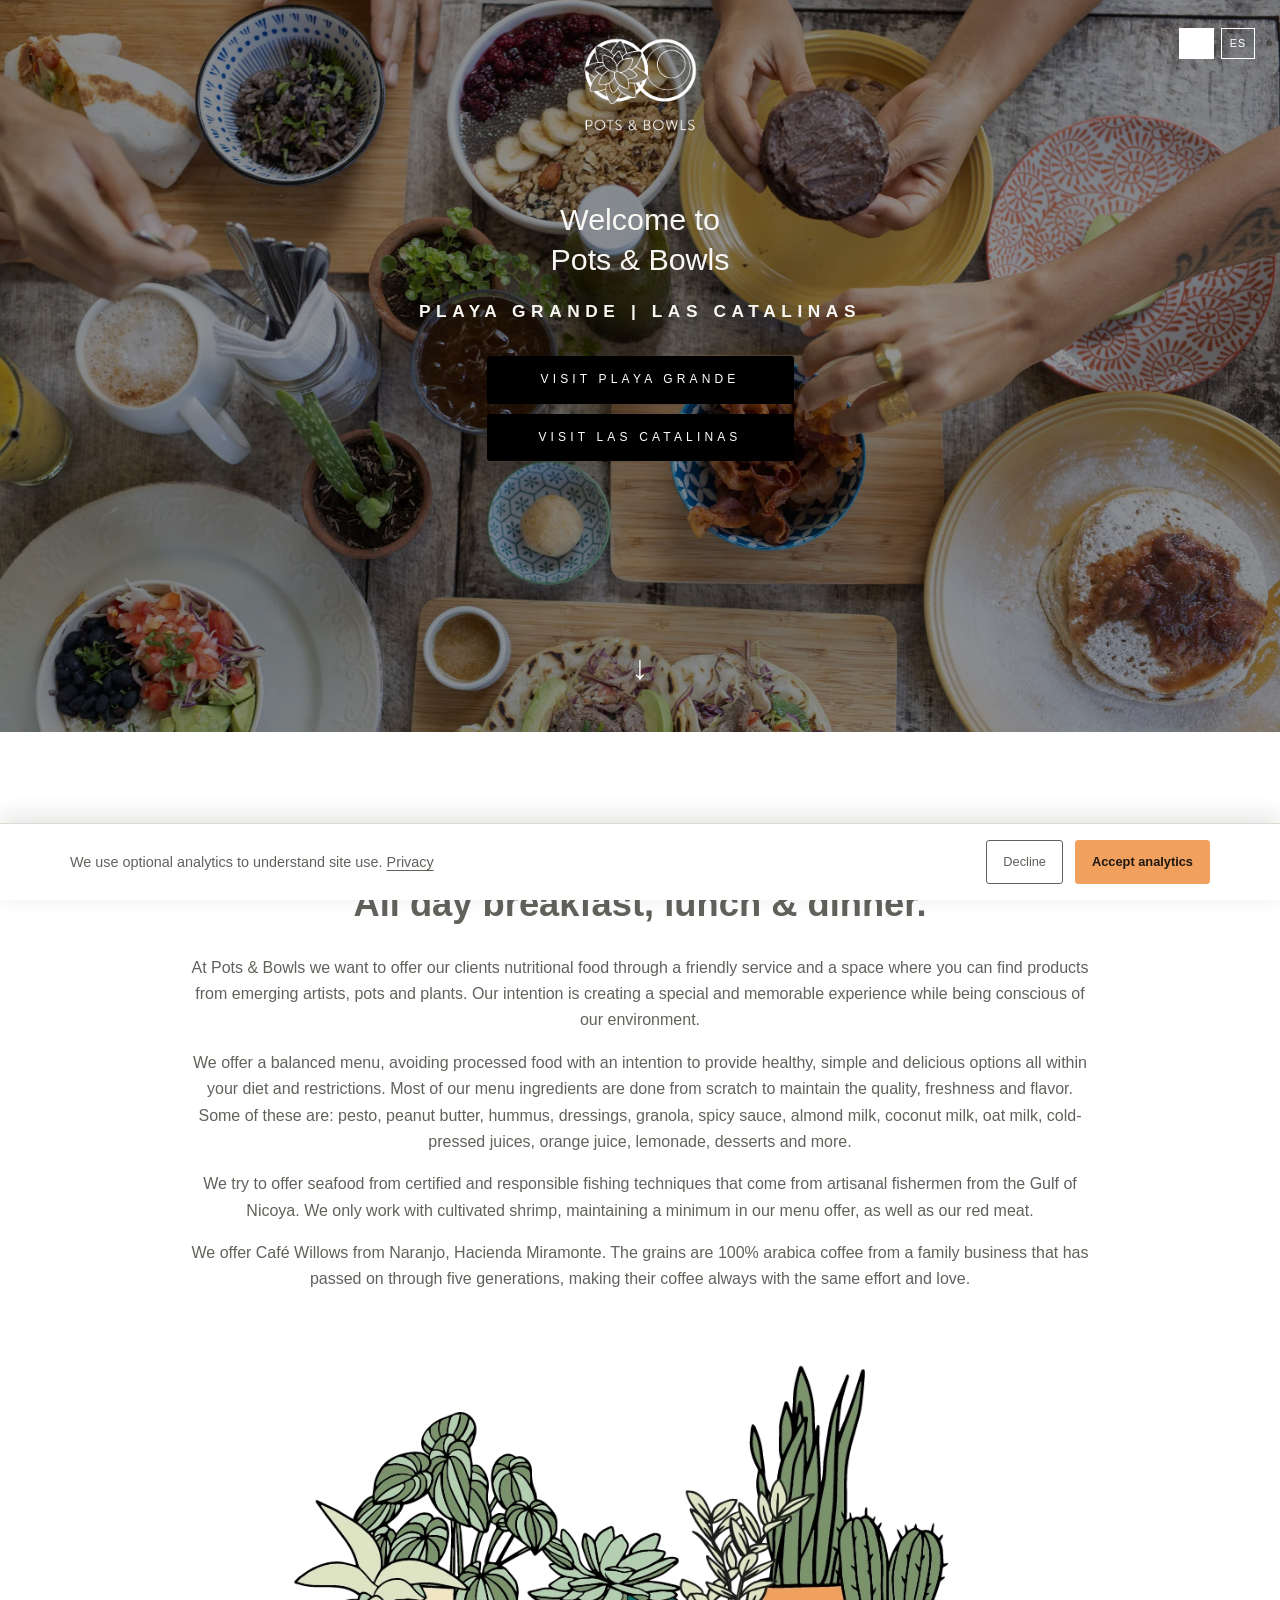
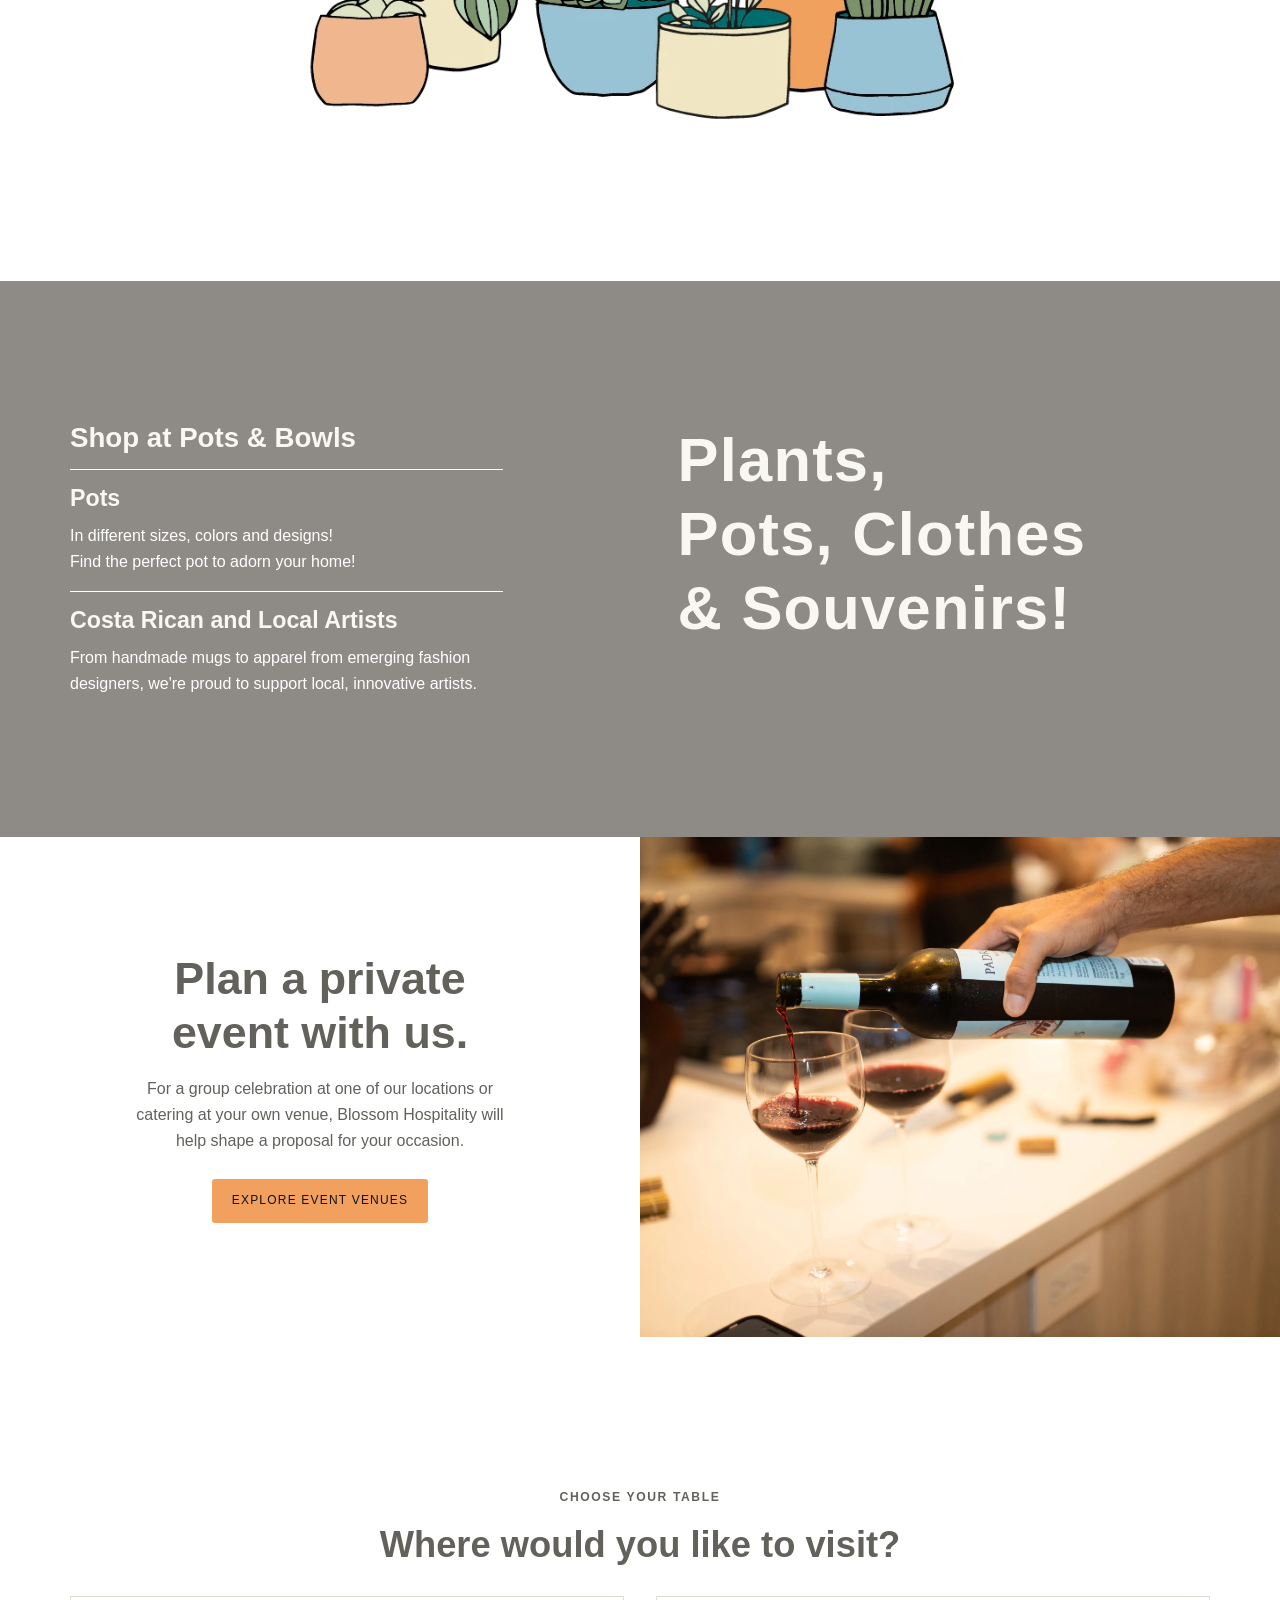
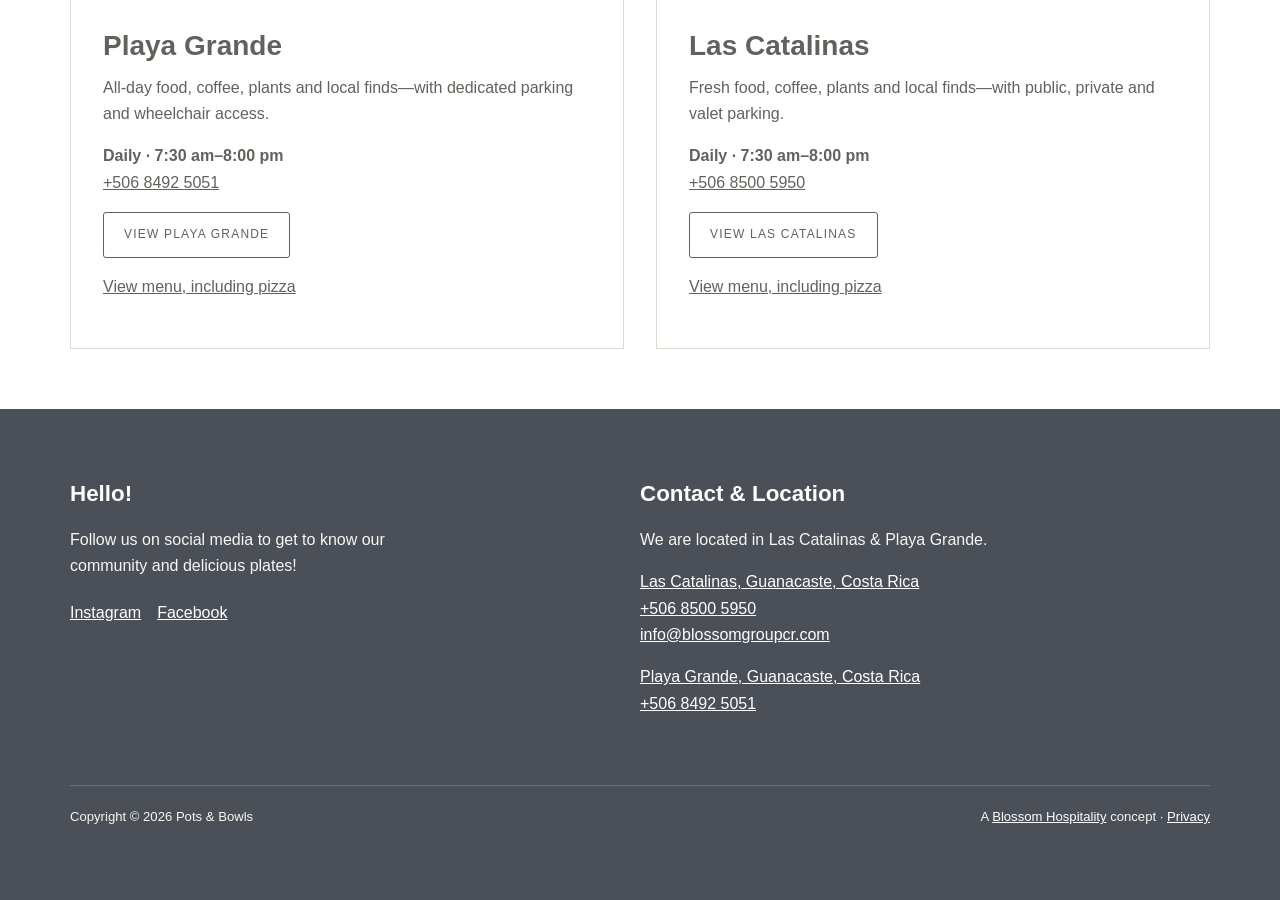
<file: index.html>
<!doctype html>
<html lang="en">
  <head>
    <meta charset="utf-8" />
    <meta name="viewport" content="width=device-width, initial-scale=1" />
    <meta name="ga-measurement-id" content="G-0P83R9X73T" />
    <meta name="google-site-verification" content="iwQjBwHohYKkht_jCH8jWR2SHATwYy6aZXkpuv1jTWg" />
    <meta name="description" content="Pots & Bowls in Playa Grande and Las Catalinas: all-day breakfast, lunch, dinner, plants, pots and local artists." />
    <meta name="theme-color" content="#ffffff" />
    <link rel="canonical" href="https://www.potsandbowlscr.com/" />
    <link rel="alternate" hreflang="en" href="https://www.potsandbowlscr.com/" />
    <link rel="alternate" hreflang="es-CR" href="https://www.potsandbowlscr.com/es/" />
    <link rel="alternate" hreflang="x-default" href="https://www.potsandbowlscr.com/" />
    <meta property="og:title" content="Pots & Bowls | Playa Grande & Las Catalinas" />
    <meta property="og:description" content="All-day breakfast, lunch and dinner in Playa Grande and Las Catalinas." />
    <meta property="og:type" content="website" />
    <meta property="og:url" content="https://www.potsandbowlscr.com/" />
    <meta property="og:image" content="https://www.potsandbowlscr.com/assets/images/home-food-table.webp" />
    <meta name="twitter:card" content="summary_large_image" />
    <script type="application/ld+json">
      {"@context":"https://schema.org","@type":"Organization","@id":"https://www.potsandbowlscr.com/#organization","name":"Pots & Bowls","url":"https://www.potsandbowlscr.com/","logo":"https://www.potsandbowlscr.com/assets/images/pots-and-bowls-logo.webp","email":"info@blossomgroupcr.com","sameAs":["https://www.instagram.com/potsandbowls/","https://www.facebook.com/potsandbowlsatlascatalinas"],"parentOrganization":{"@type":"Organization","name":"Blossom Hospitality","url":"https://blossomgroupcr.com/"},"department":[{"@type":"Restaurant","@id":"https://www.potsandbowlscr.com/#las-catalinas","name":"Pots & Bowls Las Catalinas","url":"https://www.potsandbowlscr.com/locations/las-catalinas/","image":"https://www.potsandbowlscr.com/assets/images/home-food-table.webp","telephone":"+50685005950","address":{"@type":"PostalAddress","addressLocality":"Las Catalinas","addressRegion":"Guanacaste","addressCountry":"CR"},"hasMenu":"https://www.potsandbowlscr.com/menu/las-catalinas/"},{"@type":"Restaurant","@id":"https://www.potsandbowlscr.com/#playa-grande","name":"Pots & Bowls Playa Grande","url":"https://www.potsandbowlscr.com/locations/playa-grande/","image":"https://www.potsandbowlscr.com/assets/images/home-food-table.webp","telephone":"+50684925051","address":{"@type":"PostalAddress","addressLocality":"Playa Grande","addressRegion":"Guanacaste","addressCountry":"CR"},"hasMenu":"https://www.potsandbowlscr.com/menu/playa-grande/"}]}
    </script>
    <link rel="stylesheet" href="/assets/css/site.css?v=20261021-menu-heading-smaller" />
    <script src="https://analytics.ahrefs.com/analytics.js" data-key="pXlW72X1GrleUl5KvhNcpQ" async></script>
    <script src="/assets/js/analytics.js?v=20260921-menu-mobilefix" defer></script>
    <title>Pots & Bowls | Playa Grande & Las Catalinas</title>
  </head>
  <body>
    <a class="skip-link" href="#main">Skip to content</a>
    <header class="site-header">
      <a class="brand" href="/" aria-label="Pots & Bowls home"><img src="/assets/images/pots-and-bowls-logo.webp" width="788" height="262" alt="Pots & Bowls" /></a>
      <nav class="language-switcher" aria-label="Language"><a href="/" aria-current="page">EN</a><a href="/es/">ES</a></nav>
    </header>

    <main id="main">
      <section class="hero" aria-labelledby="hero-title">
        <div class="hero-content">
          <p class="hero-welcome">Welcome to<br />Pots &amp; Bowls</p>
          <h1 id="hero-title">Playa Grande | Las Catalinas</h1>
          <div class="hero-actions">
            <a href="/locations/playa-grande/">Visit Playa Grande</a>
            <a href="/locations/las-catalinas/">Visit Las Catalinas</a>
          </div>
          <a class="scroll-down" href="#about" aria-label="Skip to our story">↓</a>
        </div>
      </section>

      <section id="about" class="intro section" aria-labelledby="intro-title">
        <h2 id="intro-title">All day breakfast, lunch &amp; dinner.</h2>
        <div class="intro-copy">
          <p>At Pots &amp; Bowls we want to offer our clients nutritional food through a friendly service and a space where you can find products from emerging artists, pots and plants. Our intention is creating a special and memorable experience while being conscious of our environment.</p>
          <p>We offer a balanced menu, avoiding processed food with an intention to provide healthy, simple and delicious options all within your diet and restrictions. Most of our menu ingredients are done from scratch to maintain the quality, freshness and flavor. Some of these are: pesto, peanut butter, hummus, dressings, granola, spicy sauce, almond milk, coconut milk, oat milk, cold-pressed juices, orange juice, lemonade, desserts and more.</p>
          <p>We try to offer seafood from certified and responsible fishing techniques that come from artisanal fishermen from the Gulf of Nicoya. We only work with cultivated shrimp, maintaining a minimum in our menu offer, as well as our red meat.</p>
          <p>We offer Café Willows from Naranjo, Hacienda Miramonte. The grains are 100% arabica coffee from a family business that has passed on through five generations, making their coffee always with the same effort and love.</p>
        </div>
        <img class="plants-illustration" src="/assets/images/pots-and-bowls-plants.webp" width="1024" height="462" alt="Illustration of plants and pots" loading="lazy" />
      </section>

      <section class="shop-section" aria-labelledby="shop-title">
        <div class="shop-content">
          <div class="shop-list">
            <h3>Shop at Pots &amp; Bowls</h3>
            <hr />
            <h4>Pots</h4>
            <p>In different sizes, colors and designs!<br />Find the perfect pot to adorn your home!</p>
            <hr />
            <h4>Costa Rican and Local Artists</h4>
            <p>From handmade mugs to apparel from emerging fashion designers, we're proud to support local, innovative artists.</p>
          </div>
          <h2 id="shop-title">Plants,<br />Pots, Clothes<br />&amp; Souvenirs!</h2>
        </div>
      </section>

      <section class="events-section" aria-labelledby="events-title">
        <div class="events-copy">
          <h2 id="events-title">Plan a private<br />event with us.</h2>
          <p>For a group celebration at one of our locations or catering at your own venue, Blossom Hospitality will help shape a proposal for your occasion.</p>
          <a class="contact-button" href="https://blossomgroupcr.com/venues/">Explore event venues</a>
        </div>
        <img src="/assets/images/home-private-events.webp" width="2560" height="1707" alt="Pots & Bowls table setting" loading="lazy" />
      </section>

      <section class="locations section" aria-labelledby="locations-title">
        <p class="eyebrow">Choose your table</p><h2 id="locations-title">Where would you like to visit?</h2>
        <div class="location-cards"><article><h3>Playa Grande</h3><p>All-day food, coffee, plants and local finds—with dedicated parking and wheelchair access.</p><p><strong>Daily · 7:30 am–8:00 pm</strong><br /><a href="tel:+50684925051">+506 8492 5051</a></p><p><a class="button-outline" href="/locations/playa-grande/">View Playa Grande</a></p><p><a href="/menu/playa-grande/">View menu, including pizza</a></p></article><article><h3>Las Catalinas</h3><p>Fresh food, coffee, plants and local finds—with public, private and valet parking.</p><p><strong>Daily · 7:30 am–8:00 pm</strong><br /><a href="tel:+50685005950">+506 8500 5950</a></p><p><a class="button-outline" href="/locations/las-catalinas/">View Las Catalinas</a></p><p><a href="/menu/las-catalinas/">View menu, including pizza</a></p></article></div>
      </section>
    </main>

    <footer id="contact" class="site-footer">
      <section><h2>Hello!</h2><p>Follow us on social media to get to know our community and delicious plates!</p><p class="social"><a href="https://www.instagram.com/potsandbowls/" rel="noopener">Instagram</a><a href="https://www.facebook.com/potsandbowlsatlascatalinas" rel="noopener">Facebook</a></p></section>
      <section><h2>Contact &amp; Location</h2><p>We are located in Las Catalinas &amp; Playa Grande.</p><p><a href="https://maps.app.goo.gl/t5t8pPE7hECMAvz17" rel="noopener">Las Catalinas, Guanacaste, Costa Rica</a><br /><a href="tel:+50685005950">+506 8500 5950</a><br /><a href="mailto:info@blossomgroupcr.com">info@blossomgroupcr.com</a></p><p><a href="https://maps.app.goo.gl/5hfDzeNkyH8QvWZw8" rel="noopener">Playa Grande, Guanacaste, Costa Rica</a><br /><a href="tel:+50684925051">+506 8492 5051</a></p></section>
      <div class="footer-bottom"><p>Copyright © <span data-current-year></span> Pots &amp; Bowls</p><p>A <a href="https://blossomgroupcr.com/" rel="noopener">Blossom Hospitality</a> concept · <a href="/privacy/">Privacy</a></p></div>
    </footer>
    <script src="/assets/js/site.js?v=20260921-menu-mobilefix" defer></script>
  </body>
</html>
</file>
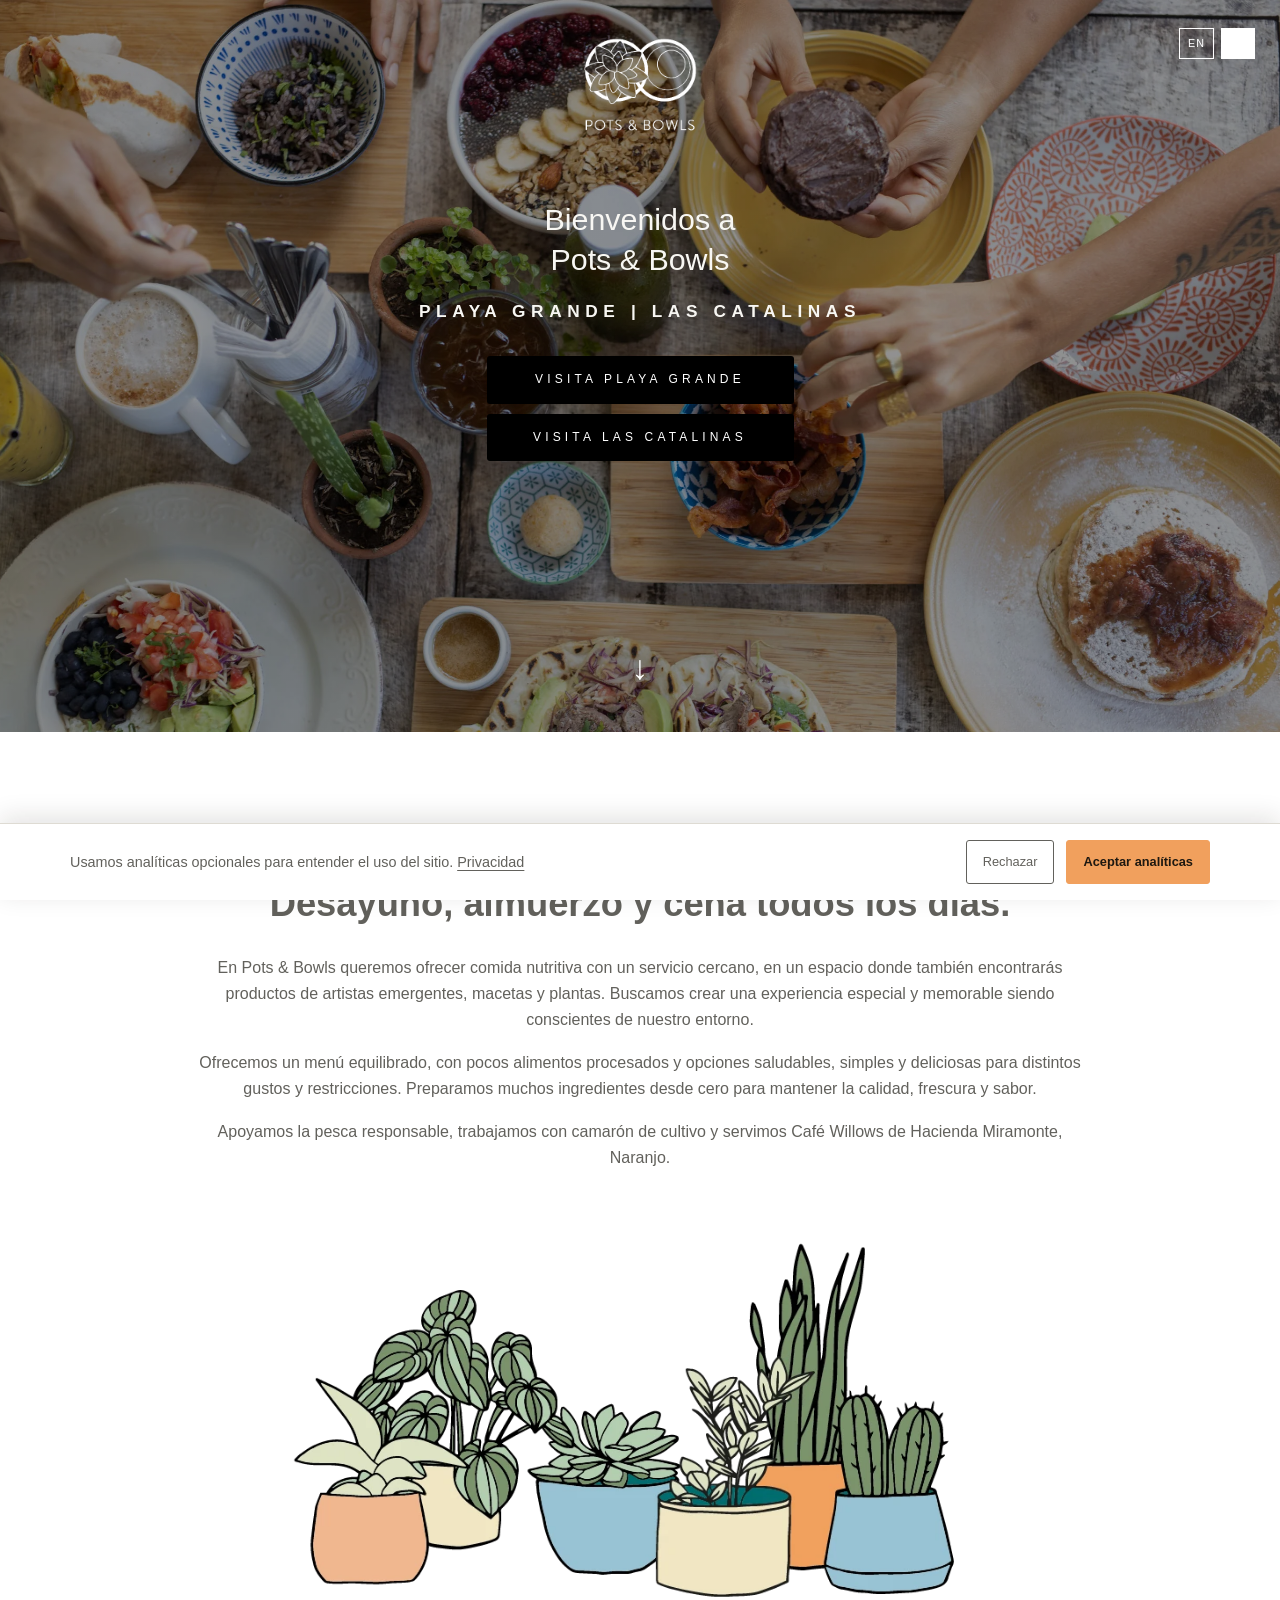
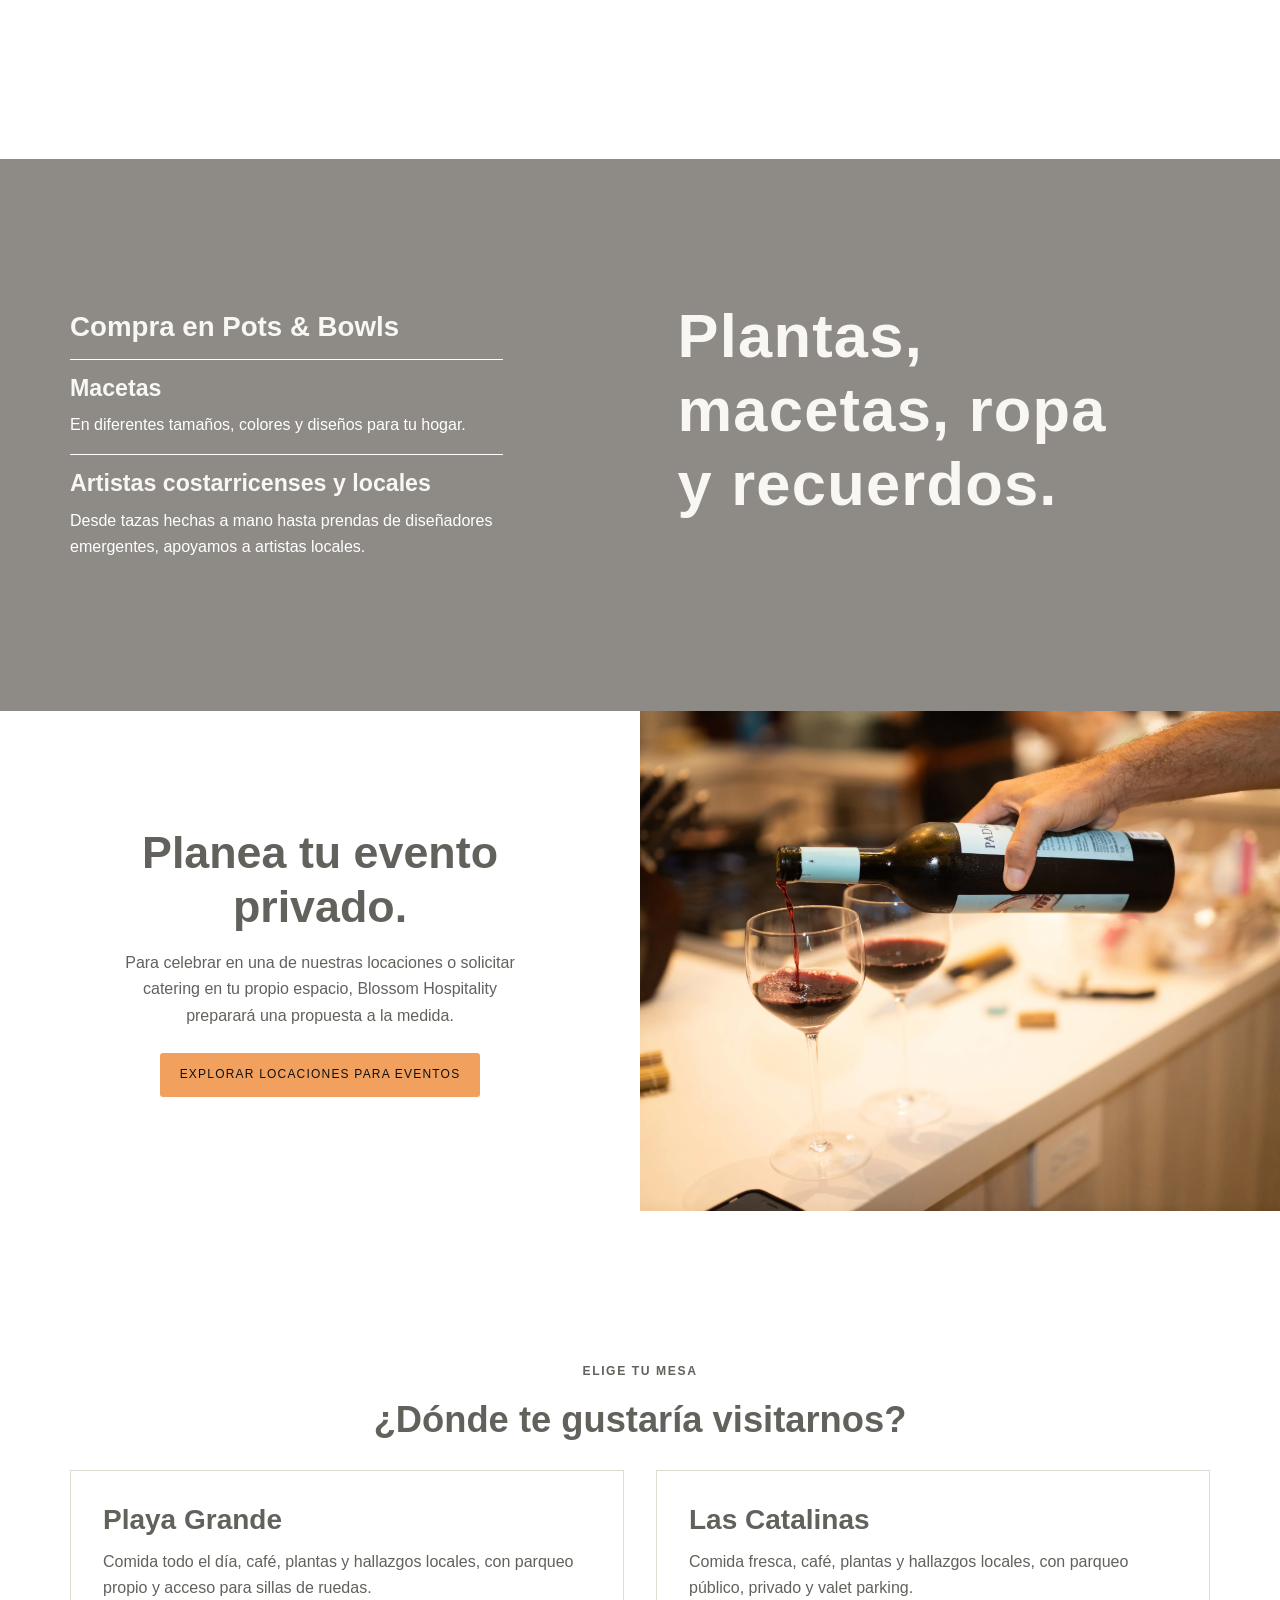
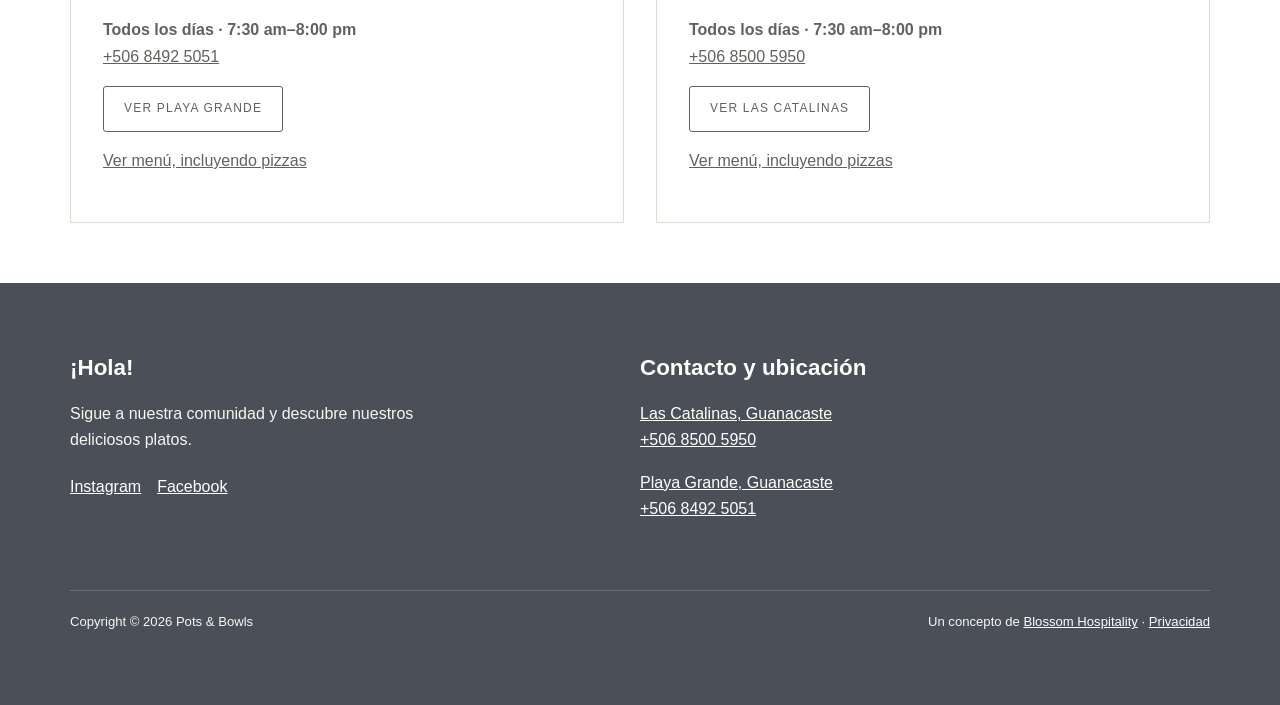
<file: es/index.html>
<!doctype html>
<html lang="es-CR">
  <head>
    <meta charset="utf-8" />
    <meta name="viewport" content="width=device-width, initial-scale=1" />
    <meta name="ga-measurement-id" content="G-0P83R9X73T" />
    <meta name="description" content="Pots & Bowls en Playa Grande y Las Catalinas: desayuno, almuerzo, cena, plantas, macetas y artistas locales." />
    <meta name="theme-color" content="#ffffff" />
    <link rel="canonical" href="https://www.potsandbowlscr.com/es/" />
    <link rel="alternate" hreflang="en" href="https://www.potsandbowlscr.com/" />
    <link rel="alternate" hreflang="es-CR" href="https://www.potsandbowlscr.com/es/" />
    <link rel="alternate" hreflang="x-default" href="https://www.potsandbowlscr.com/" />
    <meta property="og:title" content="Pots & Bowls | Playa Grande y Las Catalinas" />
    <meta property="og:description" content="Comida, café, plantas, macetas y hallazgos locales en Guanacaste." />
    <meta property="og:type" content="website" /><meta property="og:url" content="https://www.potsandbowlscr.com/es/" /><meta property="og:image" content="https://www.potsandbowlscr.com/assets/images/home-food-table.webp" /><meta name="twitter:card" content="summary_large_image" />
    <link rel="stylesheet" href="/assets/css/site.css?v=20261021-menu-heading-smaller" />
    <script src="https://analytics.ahrefs.com/analytics.js" data-key="pXlW72X1GrleUl5KvhNcpQ" async></script><script src="/assets/js/analytics.js?v=20260921-menu-mobilefix" defer></script>
    <title>Pots & Bowls | Playa Grande y Las Catalinas</title>
  </head>
  <body>
    <a class="skip-link" href="#main">Saltar al contenido</a>
    <header class="site-header"><a class="brand" href="/es/" aria-label="Inicio de Pots & Bowls"><img src="/assets/images/pots-and-bowls-logo.webp" width="788" height="262" alt="Pots & Bowls" /></a><nav class="language-switcher" aria-label="Idioma"><a href="/">EN</a><a href="/es/" aria-current="page">ES</a></nav></header>
    <main id="main">
      <section class="hero" aria-labelledby="hero-title"><div class="hero-content"><p class="hero-welcome">Bienvenidos a<br />Pots &amp; Bowls</p><h1 id="hero-title">Playa Grande | Las Catalinas</h1><div class="hero-actions"><a href="/es/ubicaciones/playa-grande/">Visita Playa Grande</a><a href="/es/ubicaciones/las-catalinas/">Visita Las Catalinas</a></div><a class="scroll-down" href="#about" aria-label="Conoce nuestra historia">↓</a></div></section>
      <section id="about" class="intro section" aria-labelledby="intro-title"><h2 id="intro-title">Desayuno, almuerzo y cena todos los días.</h2><div class="intro-copy"><p>En Pots &amp; Bowls queremos ofrecer comida nutritiva con un servicio cercano, en un espacio donde también encontrarás productos de artistas emergentes, macetas y plantas. Buscamos crear una experiencia especial y memorable siendo conscientes de nuestro entorno.</p><p>Ofrecemos un menú equilibrado, con pocos alimentos procesados y opciones saludables, simples y deliciosas para distintos gustos y restricciones. Preparamos muchos ingredientes desde cero para mantener la calidad, frescura y sabor.</p><p>Apoyamos la pesca responsable, trabajamos con camarón de cultivo y servimos Café Willows de Hacienda Miramonte, Naranjo.</p></div><img class="plants-illustration" src="/assets/images/pots-and-bowls-plants.webp" width="1024" height="462" alt="Ilustración de plantas y macetas" loading="lazy" /></section>
      <section class="shop-section" aria-labelledby="shop-title"><div class="shop-content"><div class="shop-list"><h3>Compra en Pots &amp; Bowls</h3><hr /><h4>Macetas</h4><p>En diferentes tamaños, colores y diseños para tu hogar.</p><hr /><h4>Artistas costarricenses y locales</h4><p>Desde tazas hechas a mano hasta prendas de diseñadores emergentes, apoyamos a artistas locales.</p></div><h2 id="shop-title">Plantas,<br />macetas, ropa<br />y recuerdos.</h2></div></section>
      <section class="events-section" aria-labelledby="events-title"><div class="events-copy"><h2 id="events-title">Planea tu evento privado.</h2><p>Para celebrar en una de nuestras locaciones o solicitar catering en tu propio espacio, Blossom Hospitality preparará una propuesta a la medida.</p><a class="contact-button" href="https://blossomgroupcr.com/es/locaciones/">Explorar locaciones para eventos</a></div><img src="/assets/images/home-private-events.webp" width="2560" height="1707" alt="Mesa preparada en Pots & Bowls" loading="lazy" /></section>
      <section class="locations section" aria-labelledby="locations-title"><p class="eyebrow">Elige tu mesa</p><h2 id="locations-title">¿Dónde te gustaría visitarnos?</h2><div class="location-cards"><article><h3>Playa Grande</h3><p>Comida todo el día, café, plantas y hallazgos locales, con parqueo propio y acceso para sillas de ruedas.</p><p><strong>Todos los días · 7:30 am–8:00 pm</strong><br /><a href="tel:+50684925051">+506 8492 5051</a></p><p><a class="button-outline" href="/es/ubicaciones/playa-grande/">Ver Playa Grande</a></p><p><a href="/es/menu/playa-grande/">Ver menú, incluyendo pizzas</a></p></article><article><h3>Las Catalinas</h3><p>Comida fresca, café, plantas y hallazgos locales, con parqueo público, privado y valet parking.</p><p><strong>Todos los días · 7:30 am–8:00 pm</strong><br /><a href="tel:+50685005950">+506 8500 5950</a></p><p><a class="button-outline" href="/es/ubicaciones/las-catalinas/">Ver Las Catalinas</a></p><p><a href="/es/menu/las-catalinas/">Ver menú, incluyendo pizzas</a></p></article></div></section>
    </main>
    <footer id="contact" class="site-footer"><section><h2>¡Hola!</h2><p>Sigue a nuestra comunidad y descubre nuestros deliciosos platos.</p><p class="social"><a href="https://www.instagram.com/potsandbowls/" rel="noopener">Instagram</a><a href="https://www.facebook.com/potsandbowlsatlascatalinas" rel="noopener">Facebook</a></p></section><section><h2>Contacto y ubicación</h2><p><a href="https://maps.app.goo.gl/t5t8pPE7hECMAvz17" rel="noopener">Las Catalinas, Guanacaste</a><br /><a href="tel:+50685005950">+506 8500 5950</a></p><p><a href="https://maps.app.goo.gl/5hfDzeNkyH8QvWZw8" rel="noopener">Playa Grande, Guanacaste</a><br /><a href="tel:+50684925051">+506 8492 5051</a></p></section><div class="footer-bottom"><p>Copyright © <span data-current-year></span> Pots &amp; Bowls</p><p>Un concepto de <a href="https://blossomgroupcr.com/" rel="noopener">Blossom Hospitality</a> · <a href="/es/privacidad/">Privacidad</a></p></div></footer><script src="/assets/js/site.js?v=20260921-menu-mobilefix" defer></script>
  </body>
</html>
</file>
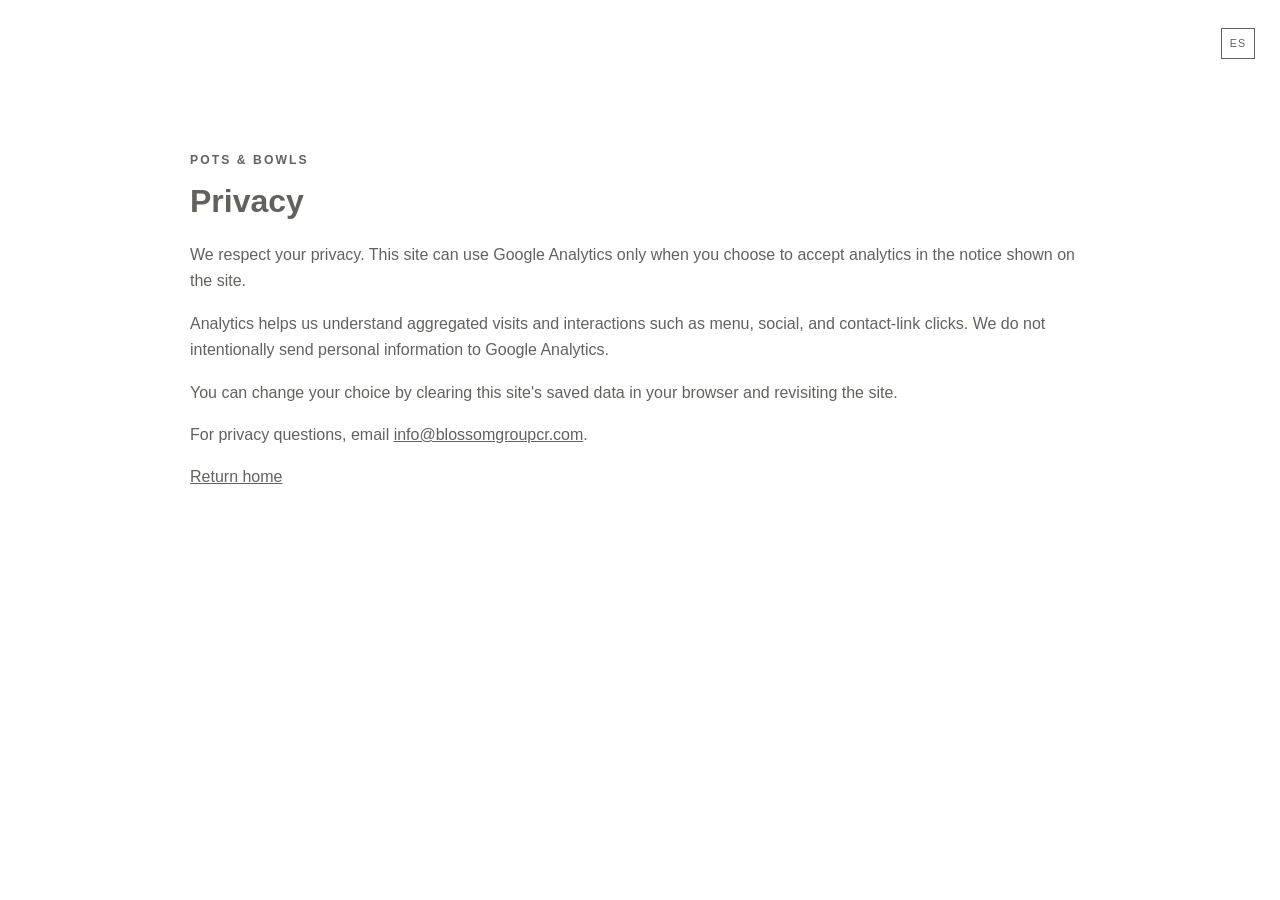
<file: privacy/index.html>
<!doctype html>
<html lang="en">
  <head>
    <meta charset="utf-8">
    <meta name="viewport" content="width=device-width, initial-scale=1">
    <meta name="robots" content="noindex">
    <title>Privacy | Pots &amp; Bowls</title>
    <link rel="canonical" href="https://www.potsandbowlscr.com/privacy/">
    <link rel="alternate" hreflang="en" href="https://www.potsandbowlscr.com/privacy/">
    <link rel="alternate" hreflang="es-CR" href="https://www.potsandbowlscr.com/es/privacidad/">
    <link rel="alternate" hreflang="x-default" href="https://www.potsandbowlscr.com/privacy/">
    <link rel="stylesheet" href="/assets/css/site.css?v=20261021-menu-heading-smaller">
  </head>
  <body>
    <nav class="language-switcher privacy-language" aria-label="Language"><a href="/privacy/" aria-current="page">EN</a><a href="/es/privacidad/">ES</a></nav>
    <main class="section privacy-page">
      <p class="eyebrow">Pots &amp; Bowls</p>
      <h1>Privacy</h1>
      <p>We respect your privacy. This site can use Google Analytics only when you choose to accept analytics in the notice shown on the site.</p>
      <p>Analytics helps us understand aggregated visits and interactions such as menu, social, and contact-link clicks. We do not intentionally send personal information to Google Analytics.</p>
      <p>You can change your choice by clearing this site's saved data in your browser and revisiting the site.</p>
      <p>For privacy questions, email <a href="mailto:info@blossomgroupcr.com">info@blossomgroupcr.com</a>.</p>
      <p><a class="button" href="/">Return home</a></p>
    </main>
  </body>
</html>
</file>
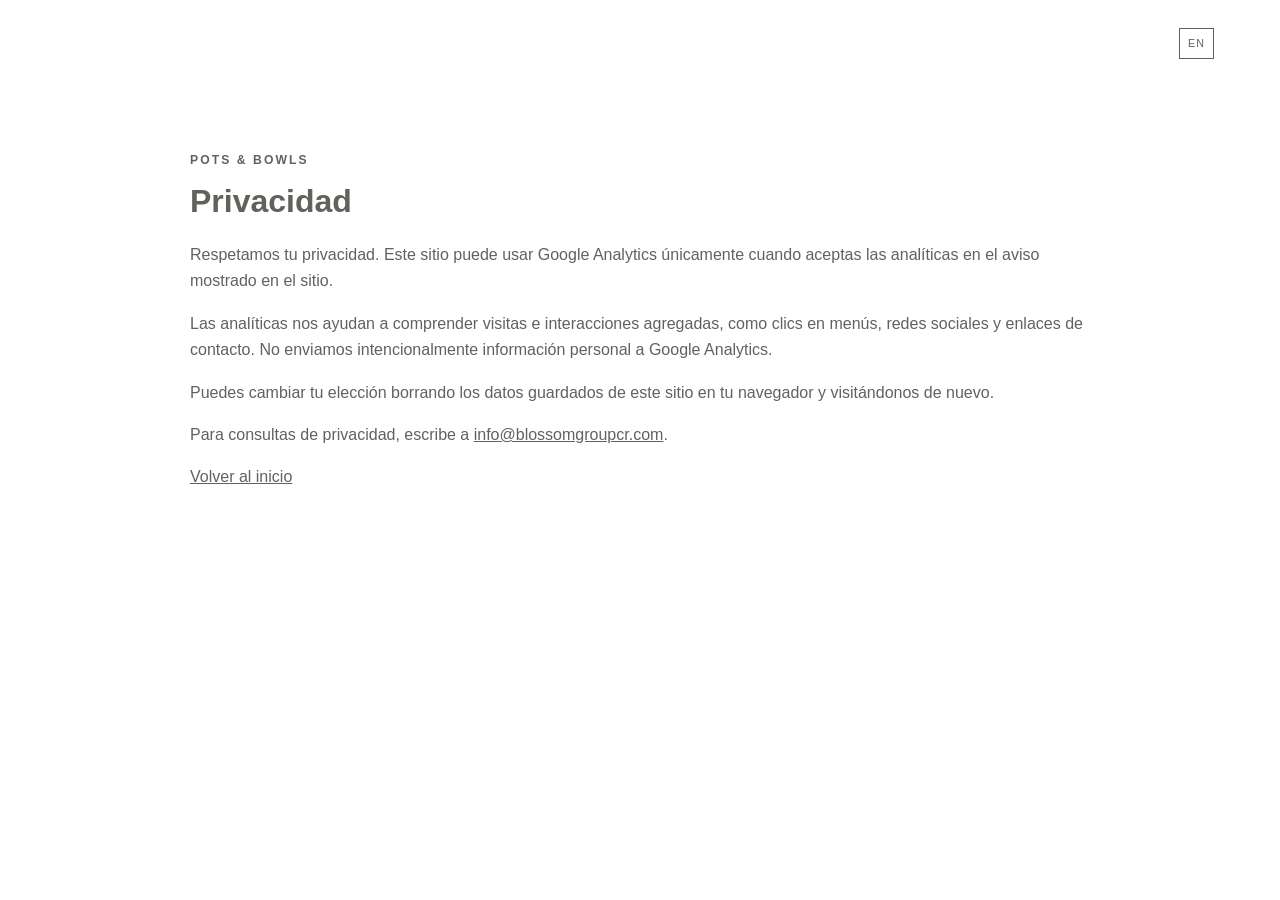
<file: es/privacidad/index.html>
<!doctype html>
<html lang="es-CR">
  <head>
    <meta charset="utf-8"><meta name="viewport" content="width=device-width, initial-scale=1"><meta name="robots" content="noindex">
    <title>Privacidad | Pots &amp; Bowls</title><link rel="canonical" href="https://www.potsandbowlscr.com/es/privacidad/"><link rel="alternate" hreflang="en" href="https://www.potsandbowlscr.com/privacy/"><link rel="alternate" hreflang="es-CR" href="https://www.potsandbowlscr.com/es/privacidad/"><link rel="alternate" hreflang="x-default" href="https://www.potsandbowlscr.com/privacy/"><link rel="stylesheet" href="/assets/css/site.css?v=20261021-menu-heading-smaller">
  </head>
  <body>
    <nav class="language-switcher privacy-language" aria-label="Idioma"><a href="/privacy/">EN</a><a href="/es/privacidad/" aria-current="page">ES</a></nav>
    <main class="section privacy-page"><p class="eyebrow">Pots &amp; Bowls</p><h1>Privacidad</h1><p>Respetamos tu privacidad. Este sitio puede usar Google Analytics únicamente cuando aceptas las analíticas en el aviso mostrado en el sitio.</p><p>Las analíticas nos ayudan a comprender visitas e interacciones agregadas, como clics en menús, redes sociales y enlaces de contacto. No enviamos intencionalmente información personal a Google Analytics.</p><p>Puedes cambiar tu elección borrando los datos guardados de este sitio en tu navegador y visitándonos de nuevo.</p><p>Para consultas de privacidad, escribe a <a href="mailto:info@blossomgroupcr.com">info@blossomgroupcr.com</a>.</p><p><a class="button" href="/es/">Volver al inicio</a></p></main>
  </body>
</html>
</file>
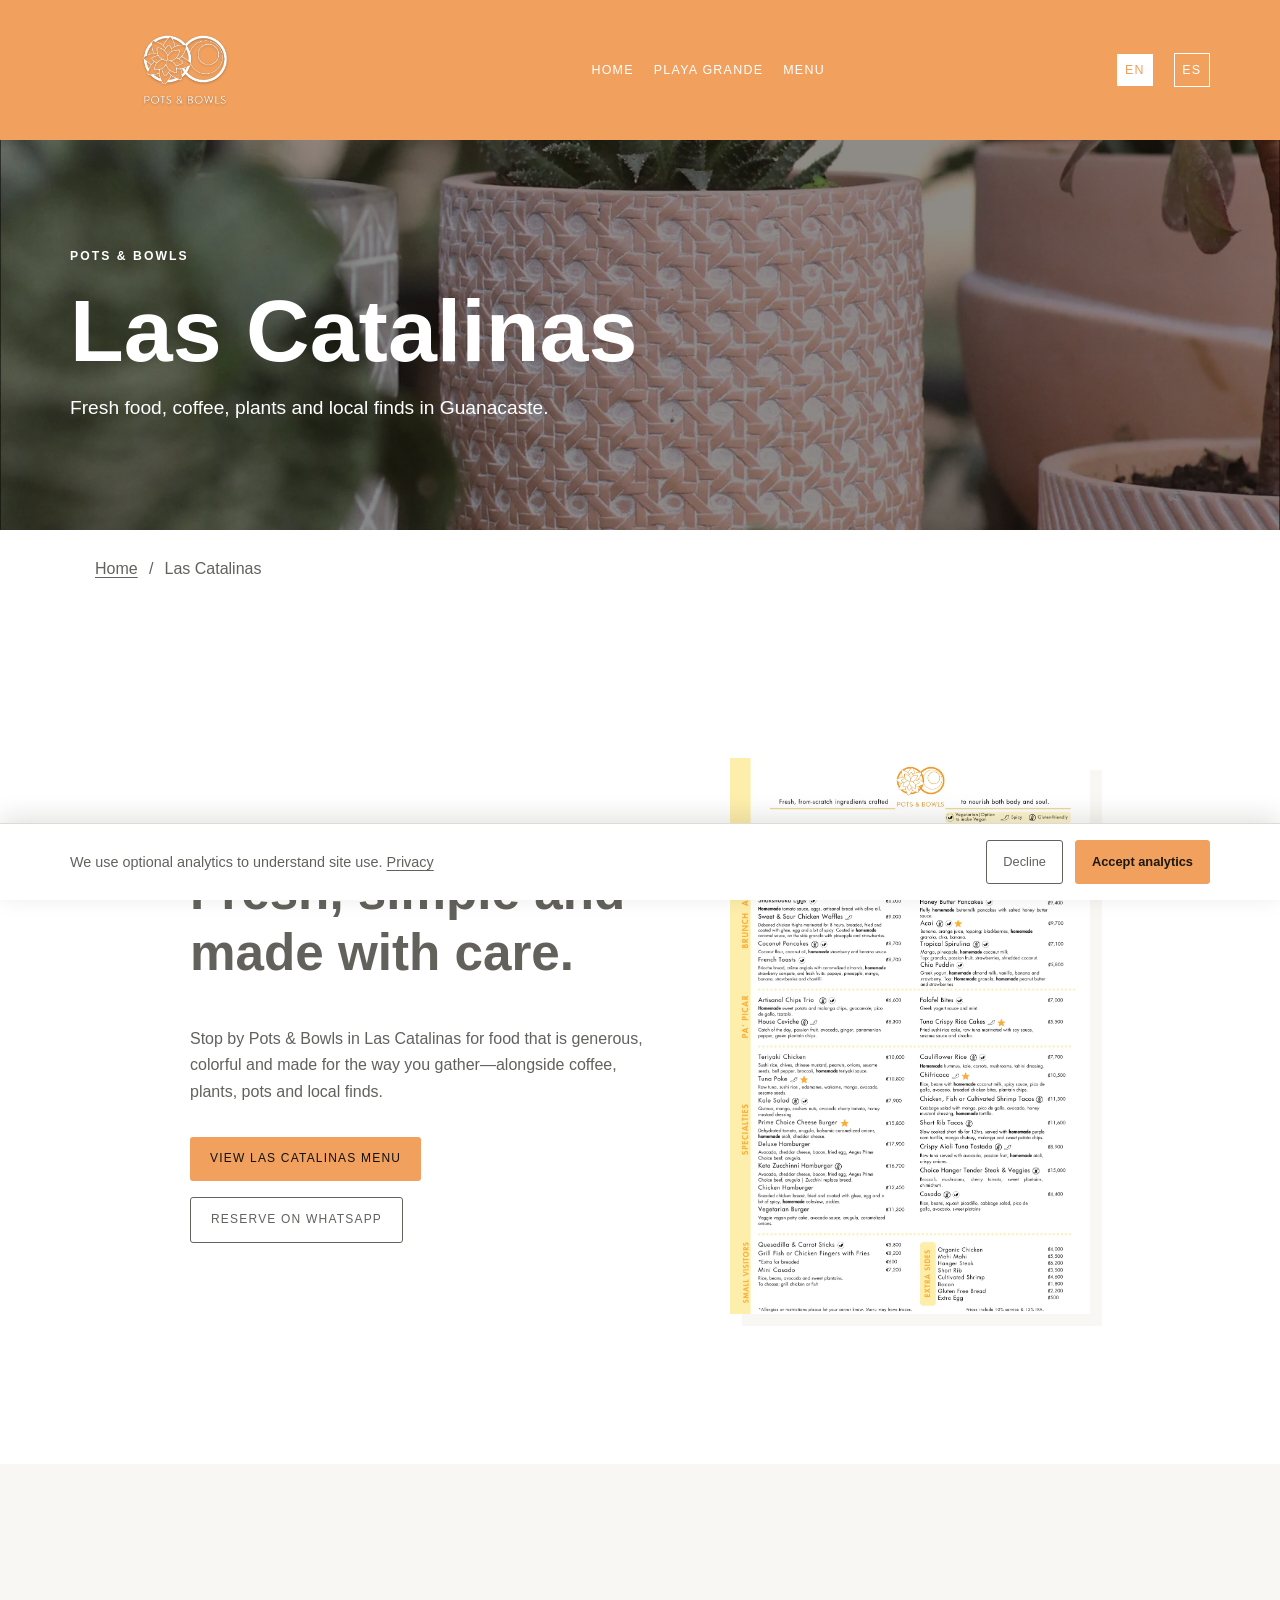
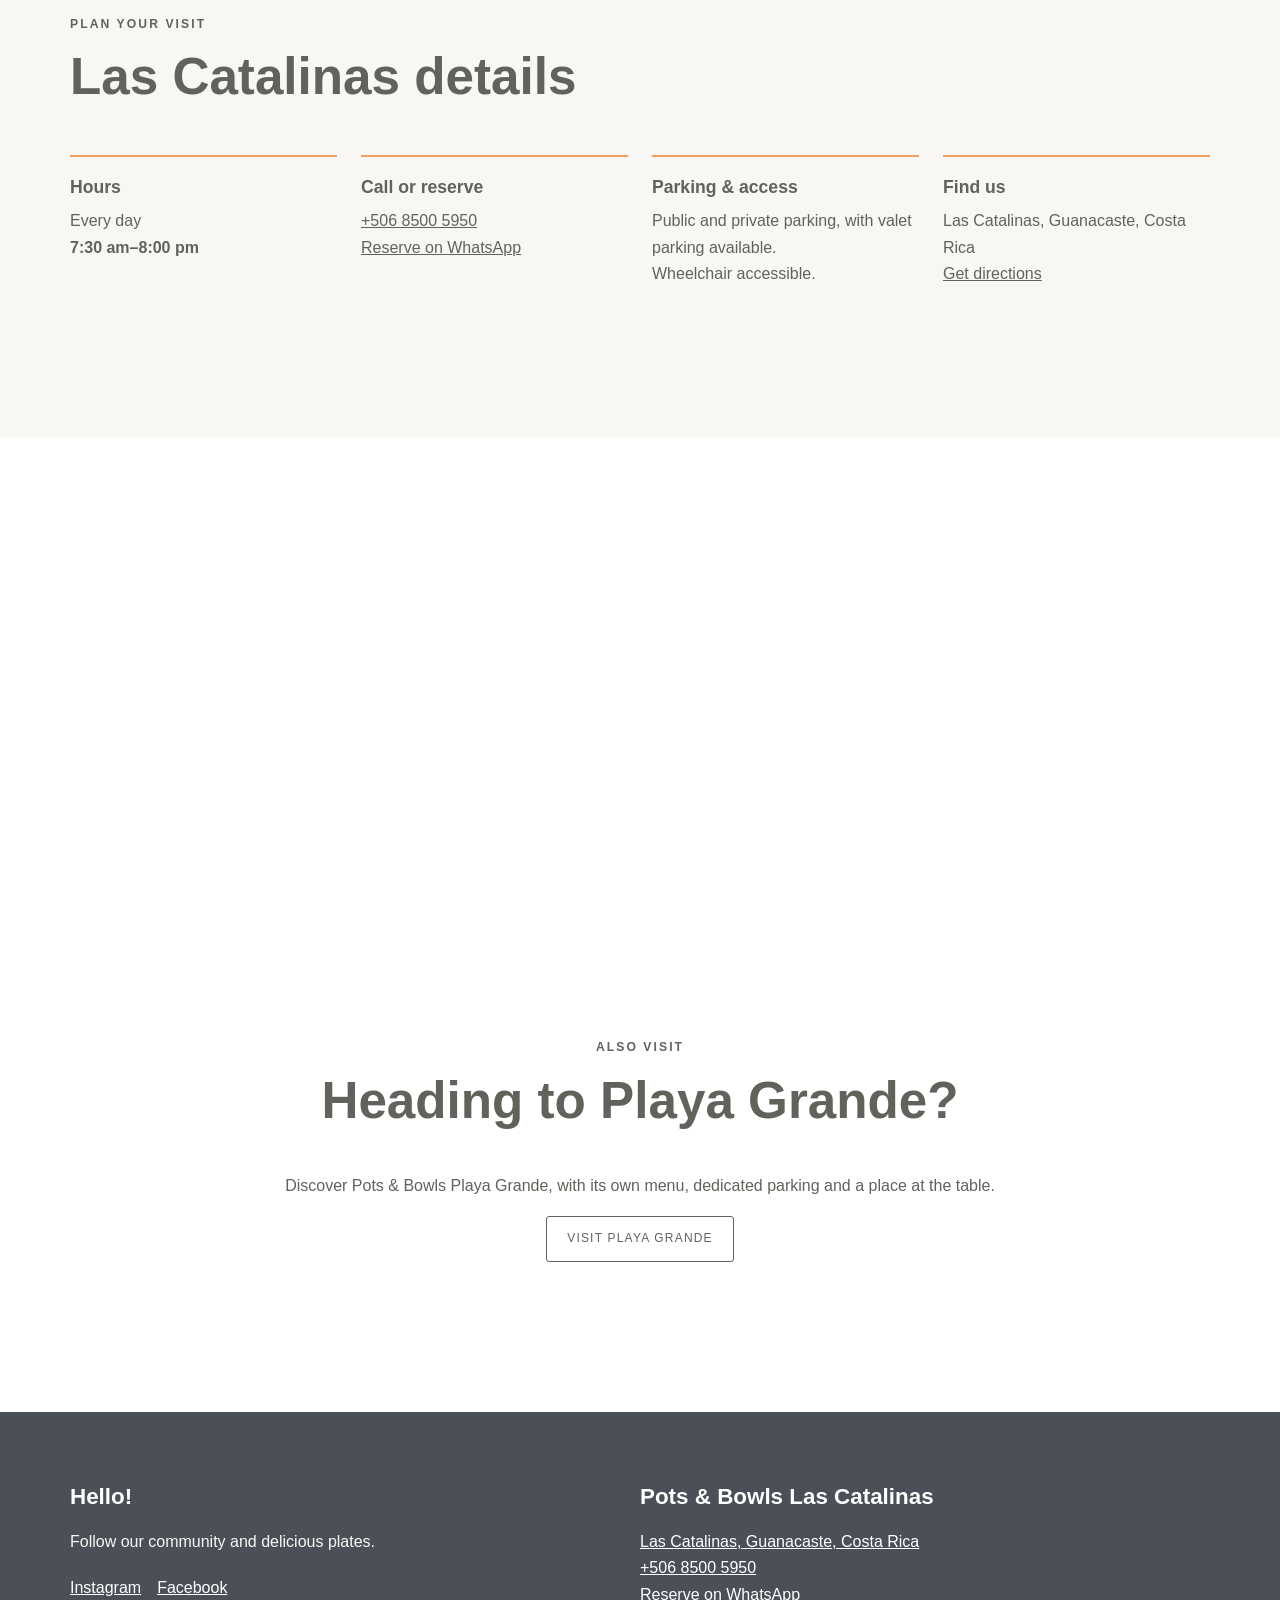
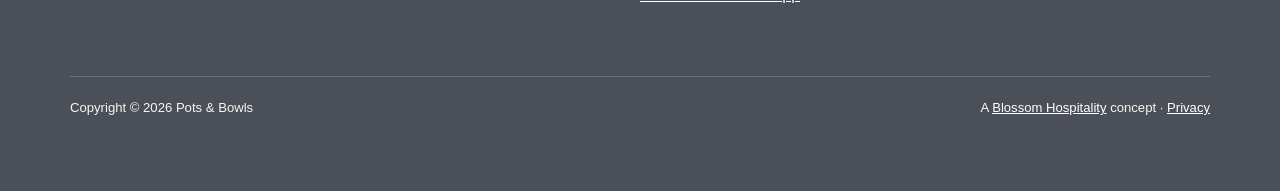
<file: locations/las-catalinas/index.html>
<!doctype html>
<html lang="en">
  <head>
    <meta charset="utf-8" />
    <meta name="viewport" content="width=device-width, initial-scale=1" />
    <meta name="ga-measurement-id" content="G-0P83R9X73T" />
    <meta name="description" content="Visit Pots & Bowls Las Catalinas for fresh all-day food, coffee, plants and local finds in Guanacaste, Costa Rica." />
    <meta name="theme-color" content="#ffffff" />
    <link rel="canonical" href="https://www.potsandbowlscr.com/locations/las-catalinas/" />
    <link rel="alternate" hreflang="en" href="https://www.potsandbowlscr.com/locations/las-catalinas/" />
    <link rel="alternate" hreflang="es-CR" href="https://www.potsandbowlscr.com/es/ubicaciones/las-catalinas/" />
    <link rel="alternate" hreflang="x-default" href="https://www.potsandbowlscr.com/locations/las-catalinas/" />
    <meta property="og:title" content="Pots & Bowls Las Catalinas" />
    <meta property="og:description" content="Fresh all-day food, coffee, plants and local finds in Las Catalinas, Guanacaste." />
    <meta property="og:type" content="website" />
    <meta property="og:url" content="https://www.potsandbowlscr.com/locations/las-catalinas/" />
    <meta property="og:image" content="https://www.potsandbowlscr.com/assets/images/home-food-table.webp" />
    <meta name="twitter:card" content="summary_large_image" />
    <script type="application/ld+json">
      {"@context":"https://schema.org","@type":"Restaurant","@id":"https://www.potsandbowlscr.com/locations/las-catalinas/#restaurant","name":"Pots & Bowls Las Catalinas","url":"https://www.potsandbowlscr.com/locations/las-catalinas/","image":"https://www.potsandbowlscr.com/assets/images/home-food-table.webp","telephone":"+50685005950","email":"info@blossomgroupcr.com","currenciesAccepted":"CRC","servesCuisine":["Costa Rican","Healthy","Cafe"],"parentOrganization":{"@type":"Organization","name":"Blossom Hospitality","url":"https://blossomgroupcr.com/"},"address":{"@type":"PostalAddress","addressLocality":"Las Catalinas","addressRegion":"Guanacaste","addressCountry":"CR"},"geo":{"@type":"GeoCoordinates","latitude":10.4824505,"longitude":-85.7870588},"hasMap":"https://maps.app.goo.gl/t5t8pPE7hECMAvz17","hasMenu":"https://www.potsandbowlscr.com/menu/las-catalinas/","openingHoursSpecification":[{"@type":"OpeningHoursSpecification","dayOfWeek":["Monday","Tuesday","Wednesday","Thursday","Friday","Saturday","Sunday"],"opens":"07:30","closes":"20:00"}],"amenityFeature":[{"@type":"LocationFeatureSpecification","name":"Wheelchair accessible","value":true},{"@type":"LocationFeatureSpecification","name":"Public and private parking","value":true},{"@type":"LocationFeatureSpecification","name":"Valet parking","value":true}]}
    </script>
    <link rel="stylesheet" href="/assets/css/site.css?v=20261021-menu-heading-smaller" />
    <script src="https://analytics.ahrefs.com/analytics.js" data-key="pXlW72X1GrleUl5KvhNcpQ" async></script>
    <script src="/assets/js/analytics.js?v=20260921-menu-mobilefix" defer></script>
    <title>Pots & Bowls Las Catalinas | Guanacaste, Costa Rica</title>
  </head>
  <body>
    <a class="skip-link" href="#main">Skip to content</a>
    <header class="location-header"><a class="brand" href="/" aria-label="Pots & Bowls home"><img src="/assets/images/pots-and-bowls-logo.webp" width="788" height="262" alt="Pots & Bowls" /></a><nav aria-label="Primary navigation"><a href="/">Home</a><a href="/locations/playa-grande/">Playa Grande</a><a href="/menu/las-catalinas/">Menu</a></nav><nav class="language-switcher" aria-label="Language"><a href="/locations/las-catalinas/" aria-current="page">EN</a><a href="/es/ubicaciones/las-catalinas/">ES</a></nav></header>
    <main id="main">
      <section class="location-hero location-hero-catalinas" aria-labelledby="page-title"><div><p class="eyebrow">Pots &amp; Bowls</p><h1 id="page-title">Las Catalinas</h1><p>Fresh food, coffee, plants and local finds in Guanacaste.</p></div></section>
      <nav class="breadcrumbs" aria-label="Breadcrumb"><a href="/">Home</a><span aria-hidden="true">/</span><span>Las Catalinas</span></nav>
      <section class="location-intro section" aria-labelledby="welcome-title"><div><p class="eyebrow">Your table in town</p><h2 id="welcome-title">Fresh, simple and made with care.</h2><p>Stop by Pots &amp; Bowls in Las Catalinas for food that is generous, colorful and made for the way you gather—alongside coffee, plants, pots and local finds.</p><div class="location-actions"><a class="contact-button" href="/menu/las-catalinas/">View Las Catalinas menu</a><a class="button-outline" href="https://wa.me/50685005950" rel="noopener">Reserve on WhatsApp</a></div></div><img src="/assets/images/menu-2026-catalinas-en-1.webp" width="1165" height="1800" alt="A page from the Pots & Bowls Las Catalinas menu" loading="lazy" /></section>
      <section class="location-details" aria-labelledby="details-title"><div class="section"><p class="eyebrow">Plan your visit</p><h2 id="details-title">Las Catalinas details</h2><div class="details-grid"><section><h3>Hours</h3><p>Every day<br /><strong>7:30 am–8:00 pm</strong></p></section><section><h3>Call or reserve</h3><p><a href="tel:+50685005950">+506 8500 5950</a><br /><a href="https://wa.me/50685005950" rel="noopener">Reserve on WhatsApp</a></p></section><section><h3>Parking &amp; access</h3><p>Public and private parking, with valet parking available.<br />Wheelchair accessible.</p></section><section><h3>Find us</h3><p>Las Catalinas, Guanacaste, Costa Rica</p><p><a href="https://maps.app.goo.gl/t5t8pPE7hECMAvz17" rel="noopener">Get directions</a></p></section></div></div></section>
      <section class="location-map" aria-label="Map to Pots & Bowls Las Catalinas"><iframe title="Map to Pots & Bowls Las Catalinas" src="https://www.google.com/maps?q=10.4824505,-85.7870588&z=17&output=embed" loading="lazy"></iframe></section>
      <section class="location-next section"><p class="eyebrow">Also visit</p><h2>Heading to Playa Grande?</h2><p>Discover Pots &amp; Bowls Playa Grande, with its own menu, dedicated parking and a place at the table.</p><a class="button-outline" href="/locations/playa-grande/">Visit Playa Grande</a></section>
    </main>
    <footer class="site-footer"><section><h2>Hello!</h2><p>Follow our community and delicious plates.</p><p class="social"><a href="https://www.instagram.com/potsandbowls/" rel="noopener">Instagram</a><a href="https://www.facebook.com/potsandbowlsatlascatalinas" rel="noopener">Facebook</a></p></section><section><h2>Pots &amp; Bowls Las Catalinas</h2><p><a href="https://maps.app.goo.gl/t5t8pPE7hECMAvz17" rel="noopener">Las Catalinas, Guanacaste, Costa Rica</a><br /><a href="tel:+50685005950">+506 8500 5950</a><br /><a href="https://wa.me/50685005950" rel="noopener">Reserve on WhatsApp</a></p></section><div class="footer-bottom"><p>Copyright © <span data-current-year></span> Pots &amp; Bowls</p><p>A <a href="https://blossomgroupcr.com/" rel="noopener">Blossom Hospitality</a> concept · <a href="/privacy/">Privacy</a></p></div></footer>
    <script src="/assets/js/site.js?v=20260921-menu-mobilefix" defer></script>
  </body>
</html>
</file>
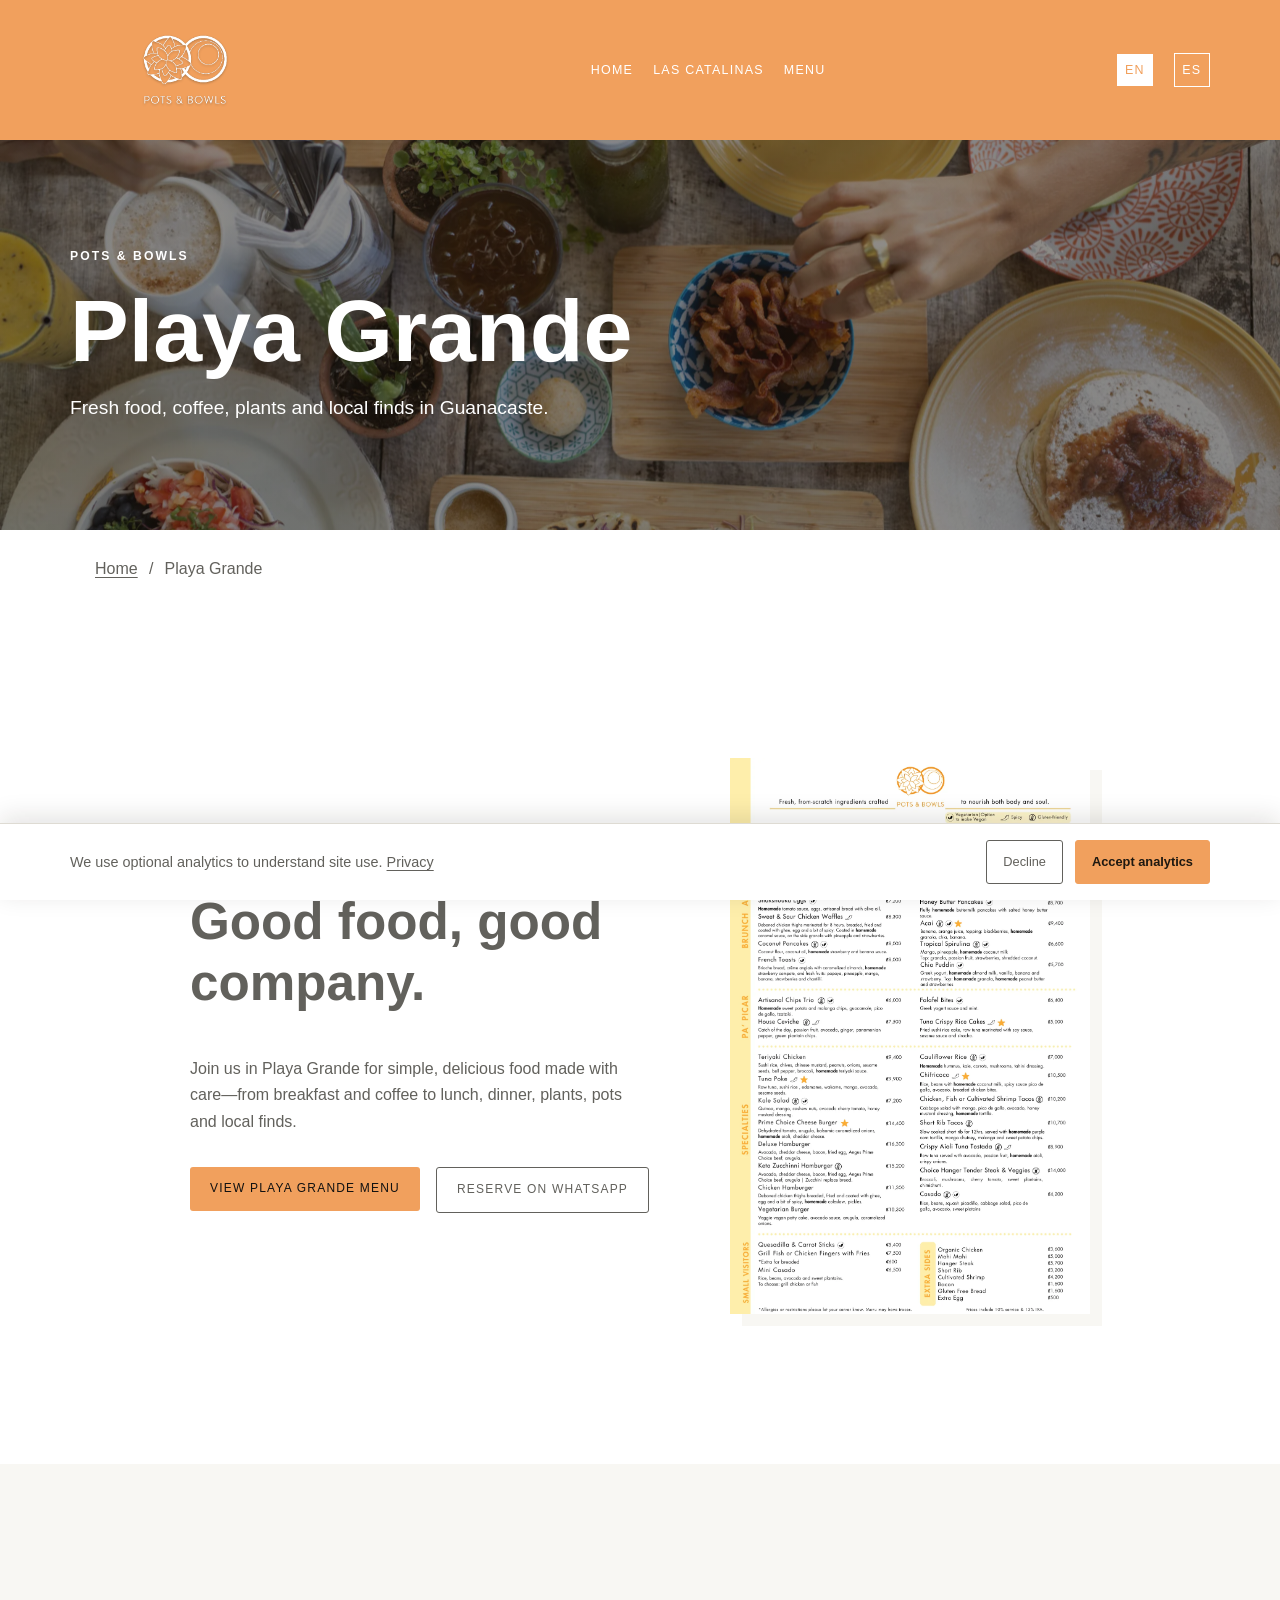
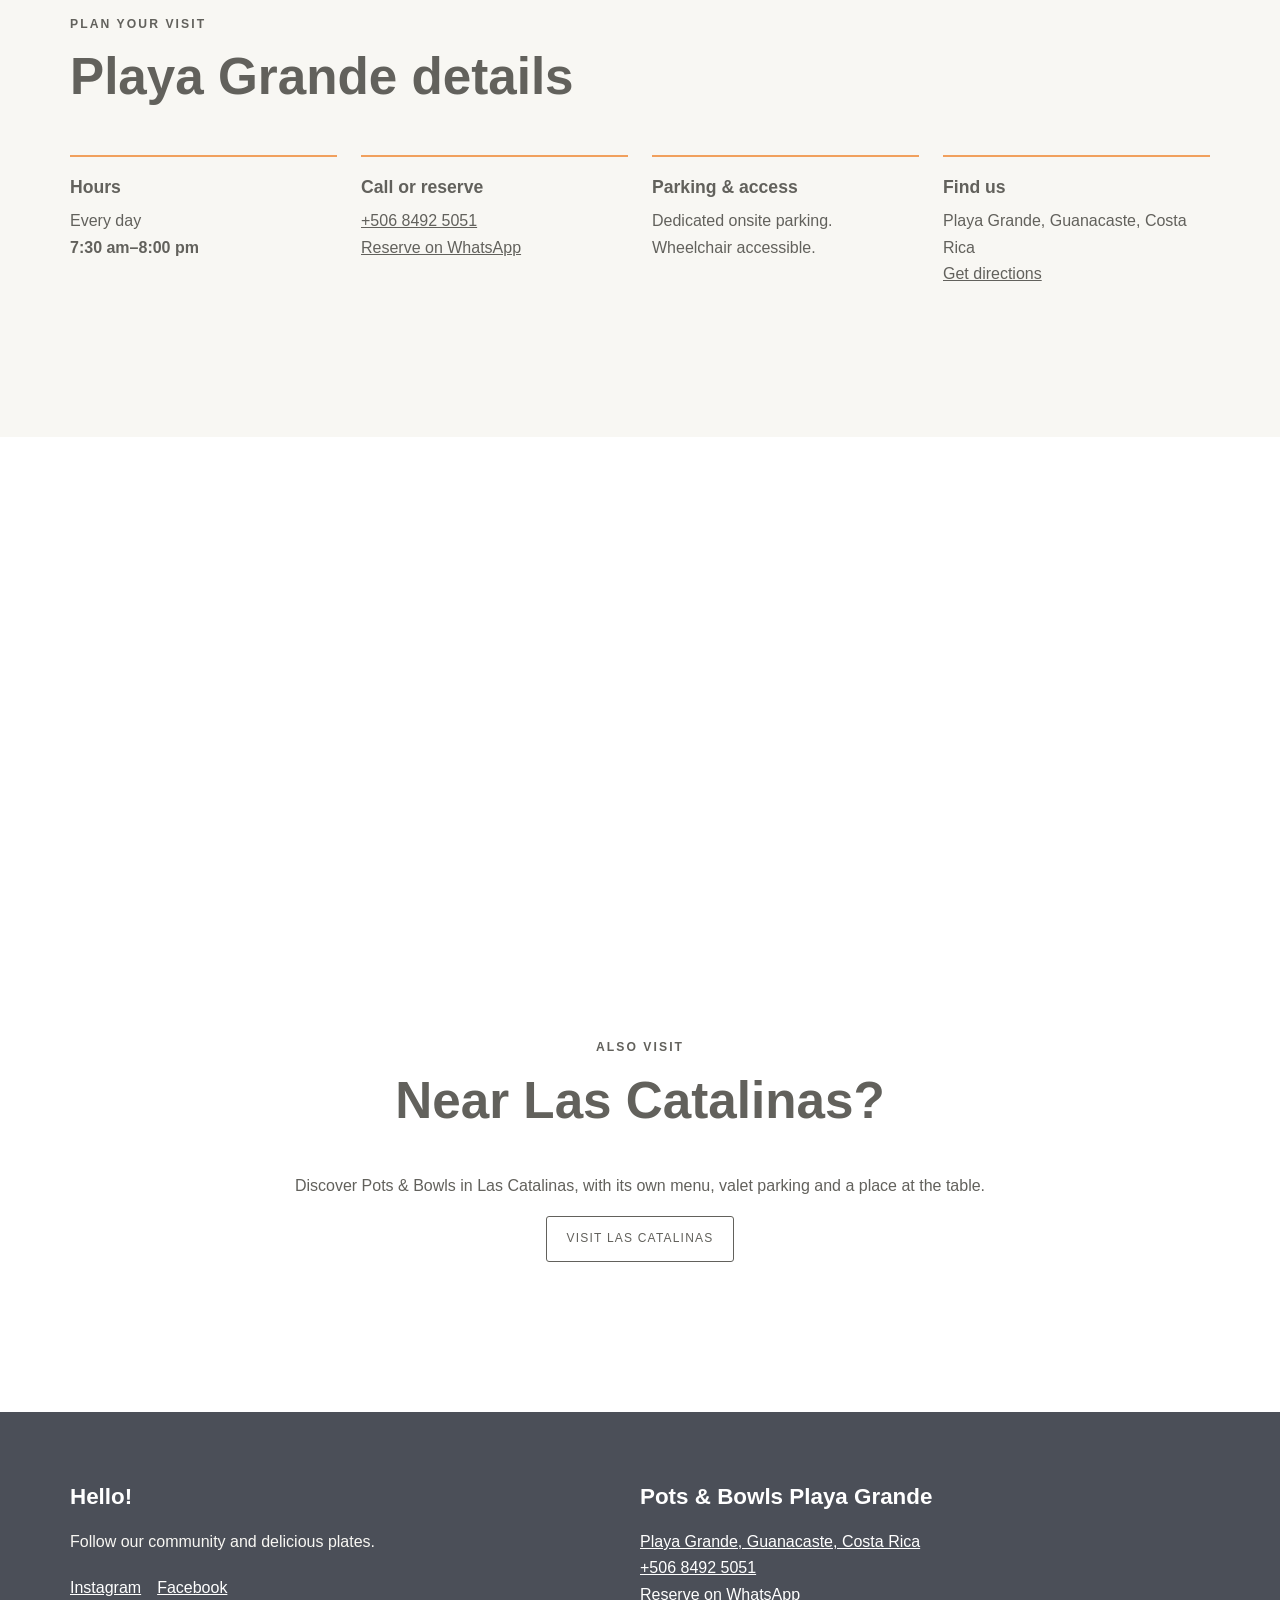
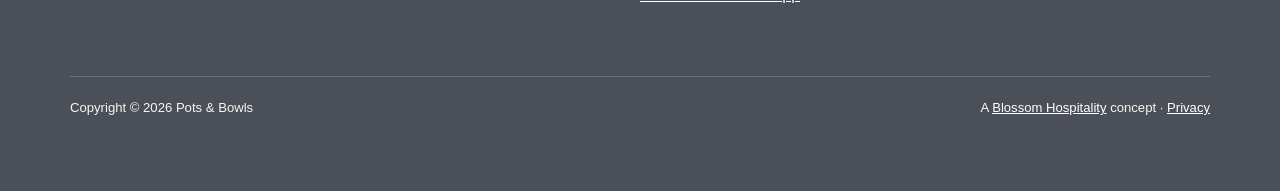
<file: locations/playa-grande/index.html>
<!doctype html>
<html lang="en">
  <head>
    <meta charset="utf-8" />
    <meta name="viewport" content="width=device-width, initial-scale=1" />
    <meta name="ga-measurement-id" content="G-0P83R9X73T" />
    <meta name="description" content="Visit Pots & Bowls Playa Grande for fresh all-day food, coffee, plants and local finds in Guanacaste, Costa Rica." />
    <meta name="theme-color" content="#ffffff" />
    <link rel="canonical" href="https://www.potsandbowlscr.com/locations/playa-grande/" />
    <link rel="alternate" hreflang="en" href="https://www.potsandbowlscr.com/locations/playa-grande/" />
    <link rel="alternate" hreflang="es-CR" href="https://www.potsandbowlscr.com/es/ubicaciones/playa-grande/" />
    <link rel="alternate" hreflang="x-default" href="https://www.potsandbowlscr.com/locations/playa-grande/" />
    <meta property="og:title" content="Pots & Bowls Playa Grande" />
    <meta property="og:description" content="Fresh all-day food, coffee, plants and local finds in Playa Grande, Guanacaste." />
    <meta property="og:type" content="website" />
    <meta property="og:url" content="https://www.potsandbowlscr.com/locations/playa-grande/" />
    <meta property="og:image" content="https://www.potsandbowlscr.com/assets/images/home-food-table.webp" />
    <meta name="twitter:card" content="summary_large_image" />
    <script type="application/ld+json">
      {"@context":"https://schema.org","@type":"Restaurant","@id":"https://www.potsandbowlscr.com/locations/playa-grande/#restaurant","name":"Pots & Bowls Playa Grande","url":"https://www.potsandbowlscr.com/locations/playa-grande/","image":"https://www.potsandbowlscr.com/assets/images/home-food-table.webp","telephone":"+50684925051","email":"info@blossomgroupcr.com","currenciesAccepted":"CRC","servesCuisine":["Costa Rican","Healthy","Cafe"],"parentOrganization":{"@type":"Organization","name":"Blossom Hospitality","url":"https://blossomgroupcr.com/"},"address":{"@type":"PostalAddress","addressLocality":"Playa Grande","addressRegion":"Guanacaste","addressCountry":"CR"},"geo":{"@type":"GeoCoordinates","latitude":10.3419,"longitude":-85.8453795},"hasMap":"https://maps.app.goo.gl/5hfDzeNkyH8QvWZw8","hasMenu":"https://www.potsandbowlscr.com/menu/playa-grande/","openingHoursSpecification":[{"@type":"OpeningHoursSpecification","dayOfWeek":["Monday","Tuesday","Wednesday","Thursday","Friday","Saturday","Sunday"],"opens":"07:30","closes":"20:00"}],"amenityFeature":[{"@type":"LocationFeatureSpecification","name":"Wheelchair accessible","value":true},{"@type":"LocationFeatureSpecification","name":"Onsite parking","value":true}]}
    </script>
    <link rel="stylesheet" href="/assets/css/site.css?v=20261021-menu-heading-smaller" />
    <script src="https://analytics.ahrefs.com/analytics.js" data-key="pXlW72X1GrleUl5KvhNcpQ" async></script>
    <script src="/assets/js/analytics.js?v=20260921-menu-mobilefix" defer></script>
    <title>Pots & Bowls Playa Grande | Guanacaste, Costa Rica</title>
  </head>
  <body>
    <a class="skip-link" href="#main">Skip to content</a>
    <header class="location-header">
      <a class="brand" href="/" aria-label="Pots & Bowls home"><img src="/assets/images/pots-and-bowls-logo.webp" width="788" height="262" alt="Pots & Bowls" /></a>
      <nav aria-label="Primary navigation"><a href="/">Home</a><a href="/locations/las-catalinas/">Las Catalinas</a><a href="/menu/playa-grande/">Menu</a></nav><nav class="language-switcher" aria-label="Language"><a href="/locations/playa-grande/" aria-current="page">EN</a><a href="/es/ubicaciones/playa-grande/">ES</a></nav>
    </header>
    <main id="main">
      <section class="location-hero location-hero-playa" aria-labelledby="page-title">
        <div><p class="eyebrow">Pots &amp; Bowls</p><h1 id="page-title">Playa Grande</h1><p>Fresh food, coffee, plants and local finds in Guanacaste.</p></div>
      </section>
      <nav class="breadcrumbs" aria-label="Breadcrumb"><a href="/">Home</a><span aria-hidden="true">/</span><span>Playa Grande</span></nav>
      <section class="location-intro section" aria-labelledby="welcome-title">
        <div><p class="eyebrow">Your neighborhood table</p><h2 id="welcome-title">Good food, good company.</h2><p>Join us in Playa Grande for simple, delicious food made with care—from breakfast and coffee to lunch, dinner, plants, pots and local finds.</p><div class="location-actions"><a class="contact-button" href="/menu/playa-grande/">View Playa Grande menu</a><a class="button-outline" href="https://wa.me/50684925051" rel="noopener">Reserve on WhatsApp</a></div></div>
        <img src="/assets/images/menu-2026-playa-en-1.webp" width="1165" height="1800" alt="A page from the Pots & Bowls Playa Grande menu" loading="lazy" />
      </section>
      <section class="location-details" aria-labelledby="details-title">
        <div class="section"><p class="eyebrow">Plan your visit</p><h2 id="details-title">Playa Grande details</h2><div class="details-grid"><section><h3>Hours</h3><p>Every day<br /><strong>7:30 am–8:00 pm</strong></p></section><section><h3>Call or reserve</h3><p><a href="tel:+50684925051">+506 8492 5051</a><br /><a href="https://wa.me/50684925051" rel="noopener">Reserve on WhatsApp</a></p></section><section><h3>Parking &amp; access</h3><p>Dedicated onsite parking.<br />Wheelchair accessible.</p></section><section><h3>Find us</h3><p>Playa Grande, Guanacaste, Costa Rica</p><p><a href="https://maps.app.goo.gl/5hfDzeNkyH8QvWZw8" rel="noopener">Get directions</a></p></section></div></div>
      </section>
      <section class="location-map" aria-label="Map to Pots & Bowls Playa Grande"><iframe title="Map to Pots & Bowls Playa Grande" src="https://www.google.com/maps?q=10.3419,-85.8453795&z=17&output=embed" loading="lazy"></iframe></section>
      <section class="location-next section"><p class="eyebrow">Also visit</p><h2>Near Las Catalinas?</h2><p>Discover Pots &amp; Bowls in Las Catalinas, with its own menu, valet parking and a place at the table.</p><a class="button-outline" href="/locations/las-catalinas/">Visit Las Catalinas</a></section>
    </main>
    <footer class="site-footer"><section><h2>Hello!</h2><p>Follow our community and delicious plates.</p><p class="social"><a href="https://www.instagram.com/potsandbowls/" rel="noopener">Instagram</a><a href="https://www.facebook.com/potsandbowlsatlascatalinas" rel="noopener">Facebook</a></p></section><section><h2>Pots &amp; Bowls Playa Grande</h2><p><a href="https://maps.app.goo.gl/5hfDzeNkyH8QvWZw8" rel="noopener">Playa Grande, Guanacaste, Costa Rica</a><br /><a href="tel:+50684925051">+506 8492 5051</a><br /><a href="https://wa.me/50684925051" rel="noopener">Reserve on WhatsApp</a></p></section><div class="footer-bottom"><p>Copyright © <span data-current-year></span> Pots &amp; Bowls</p><p>A <a href="https://blossomgroupcr.com/" rel="noopener">Blossom Hospitality</a> concept · <a href="/privacy/">Privacy</a></p></div></footer>
    <script src="/assets/js/site.js?v=20260921-menu-mobilefix" defer></script>
  </body>
</html>
</file>
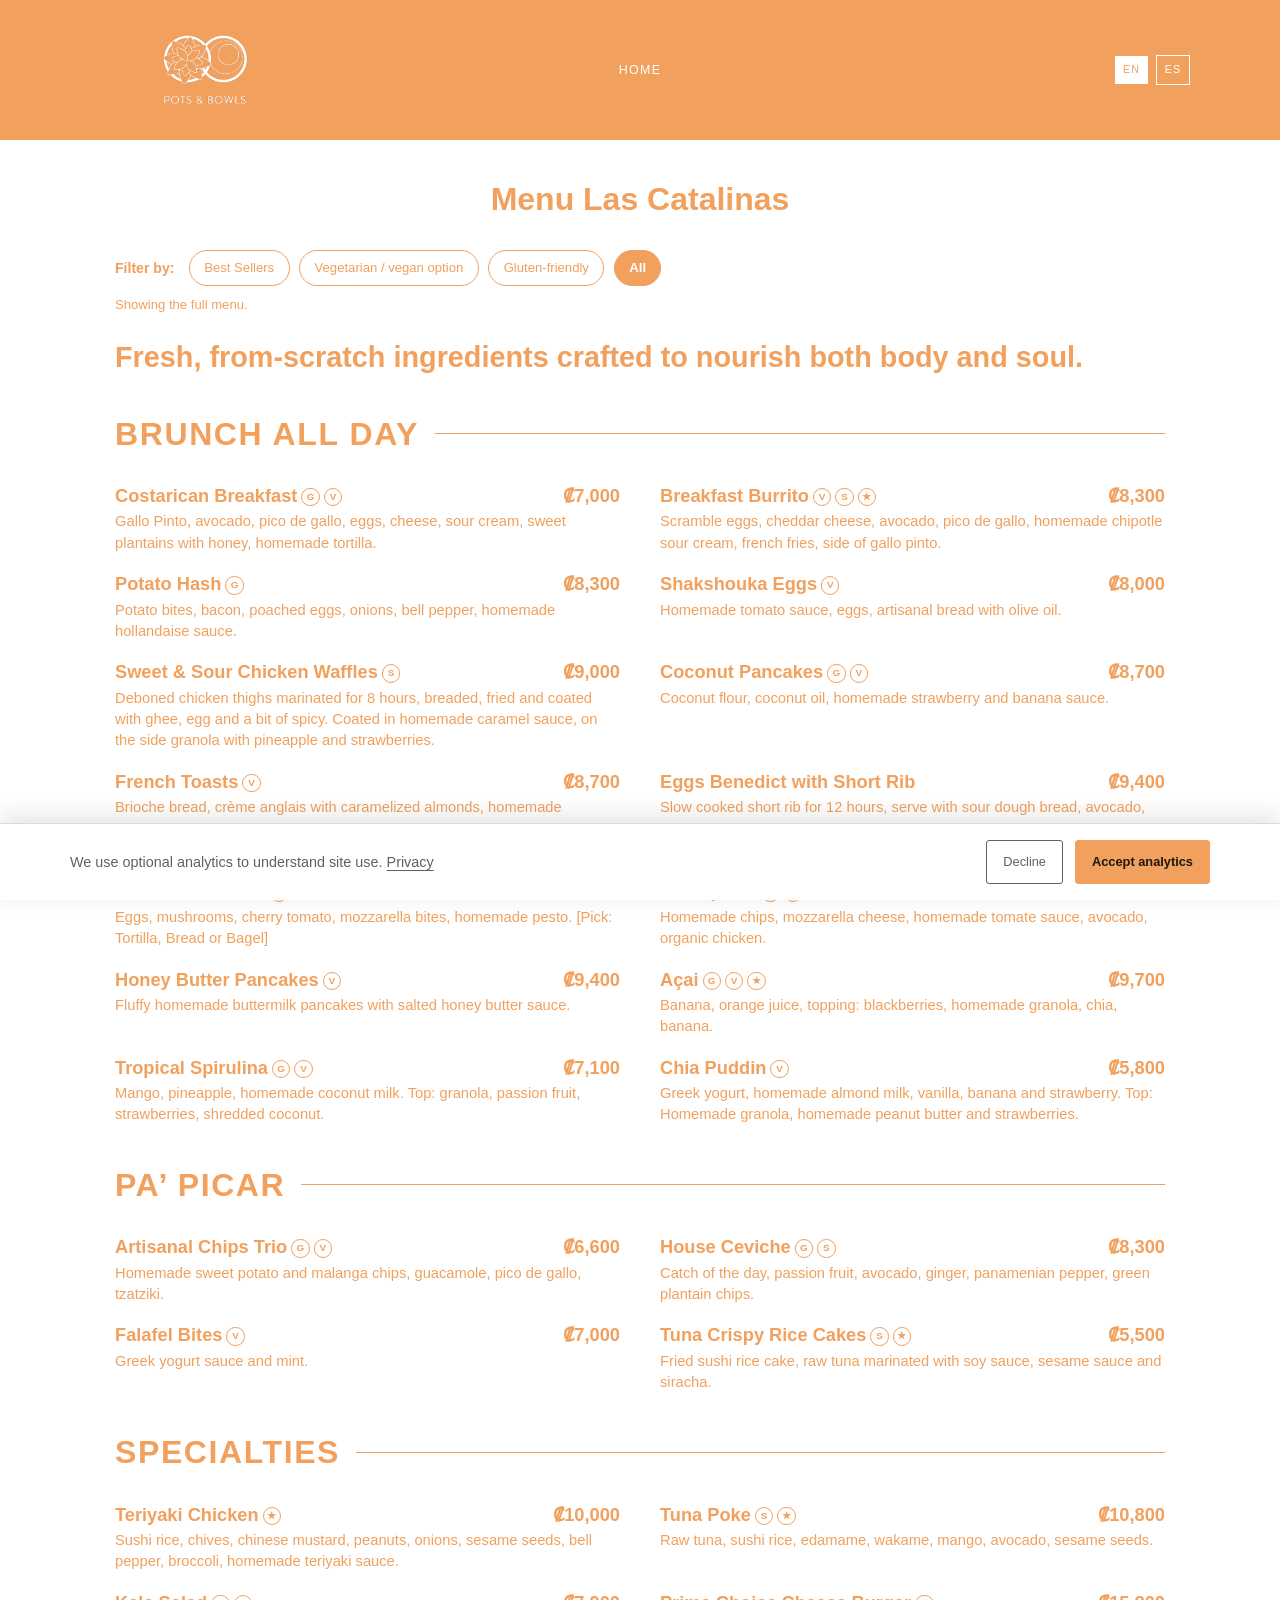
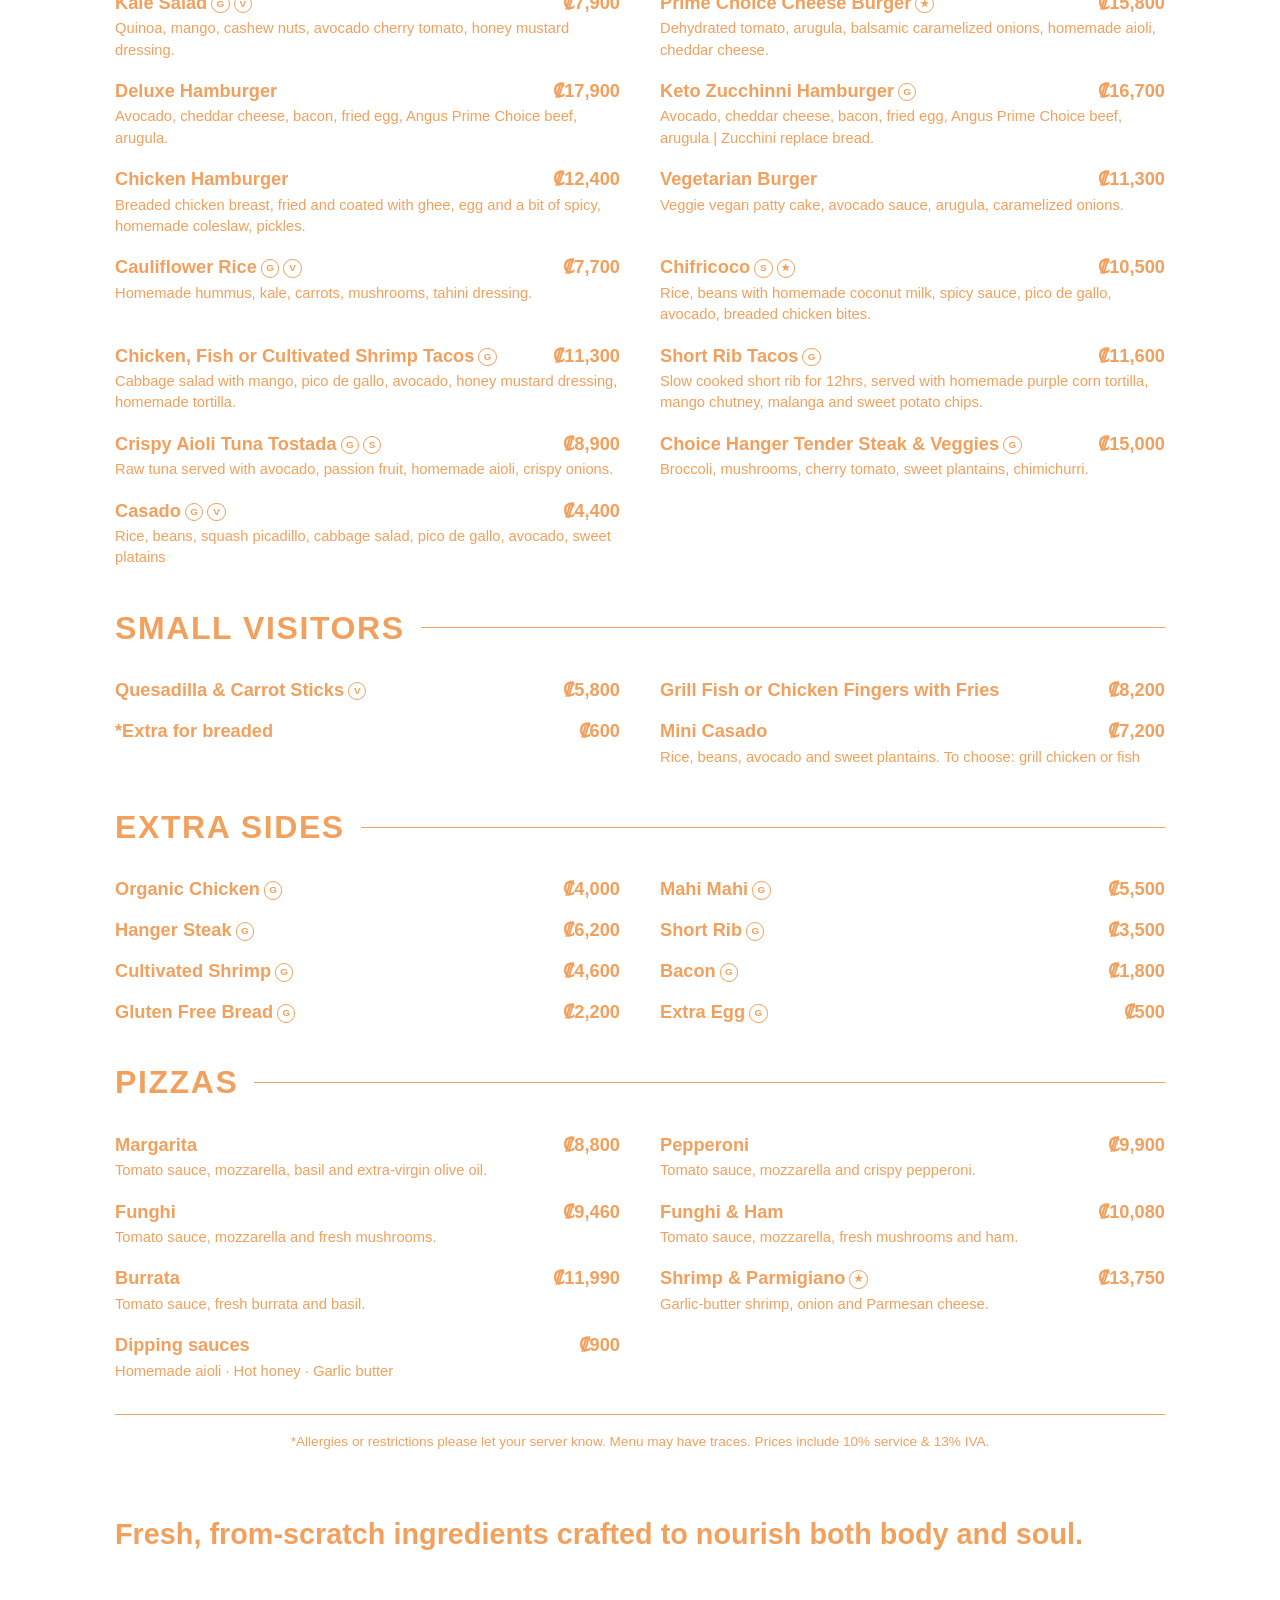
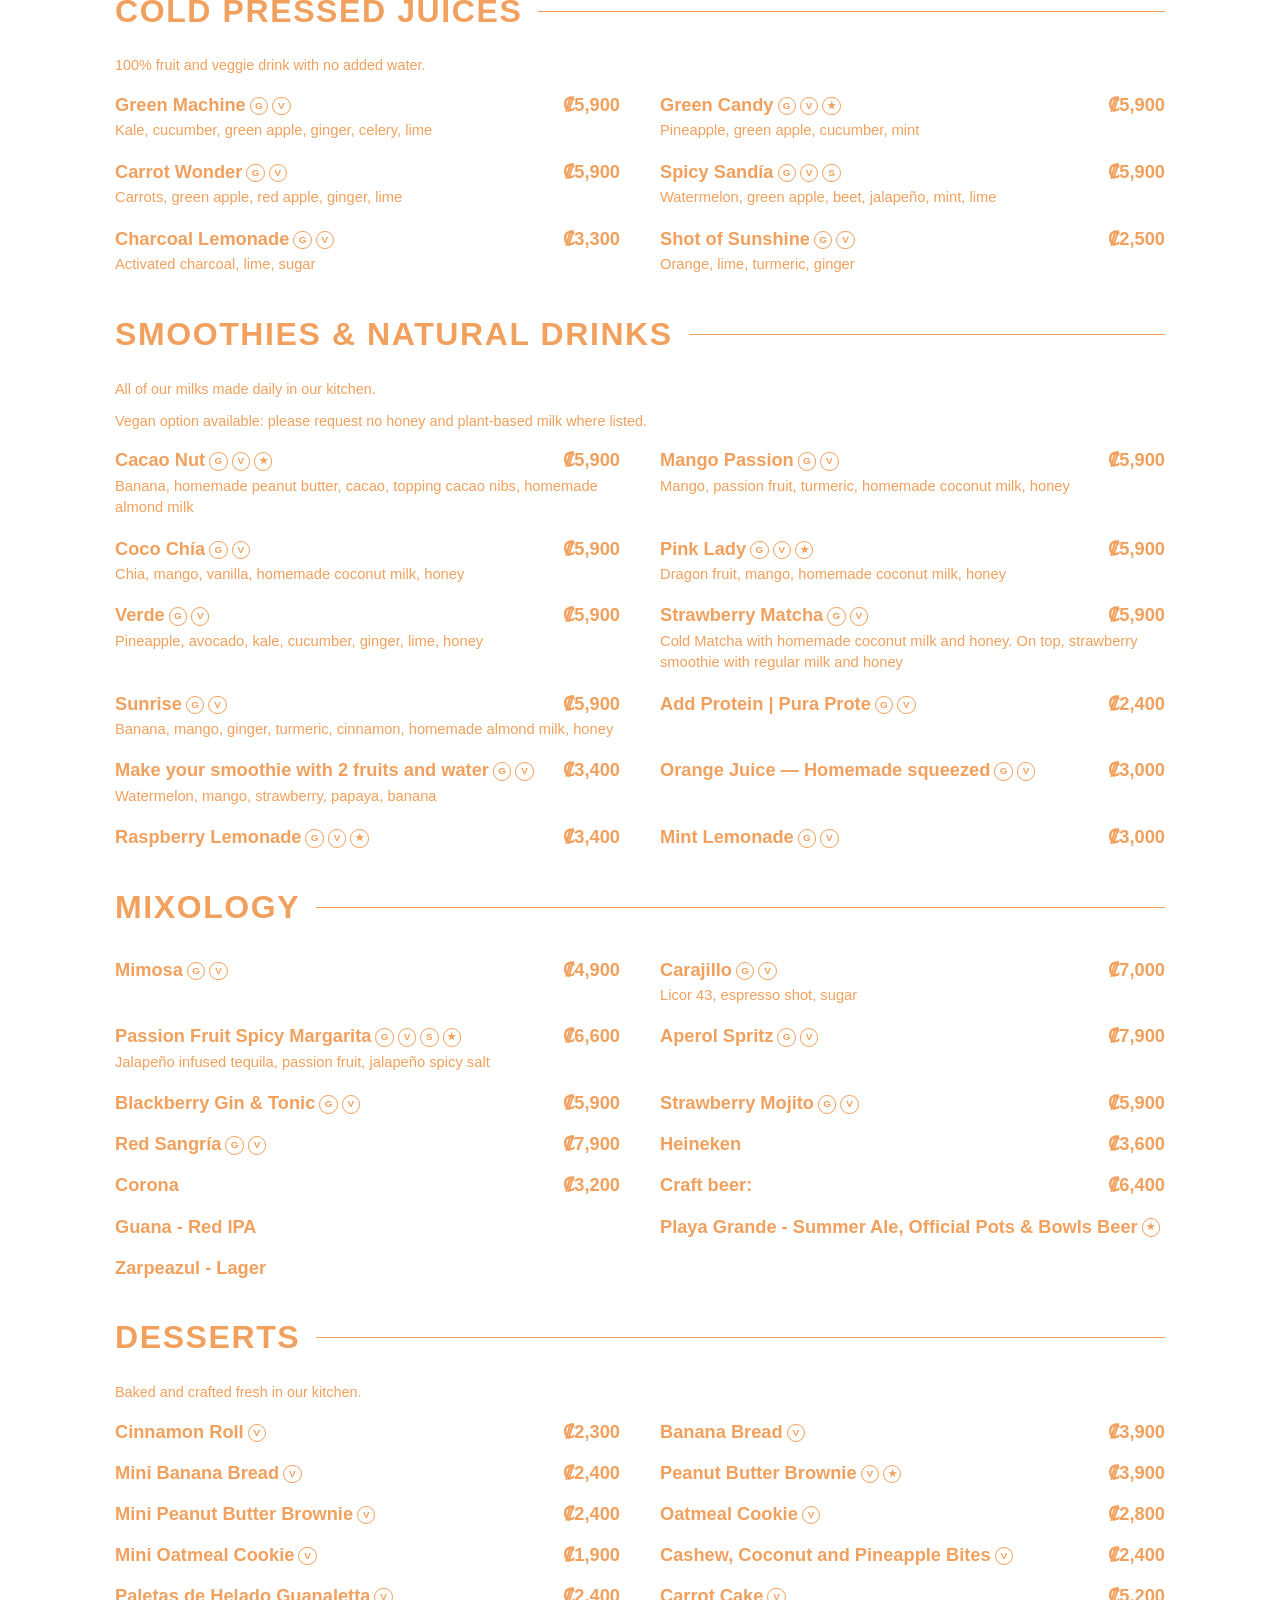
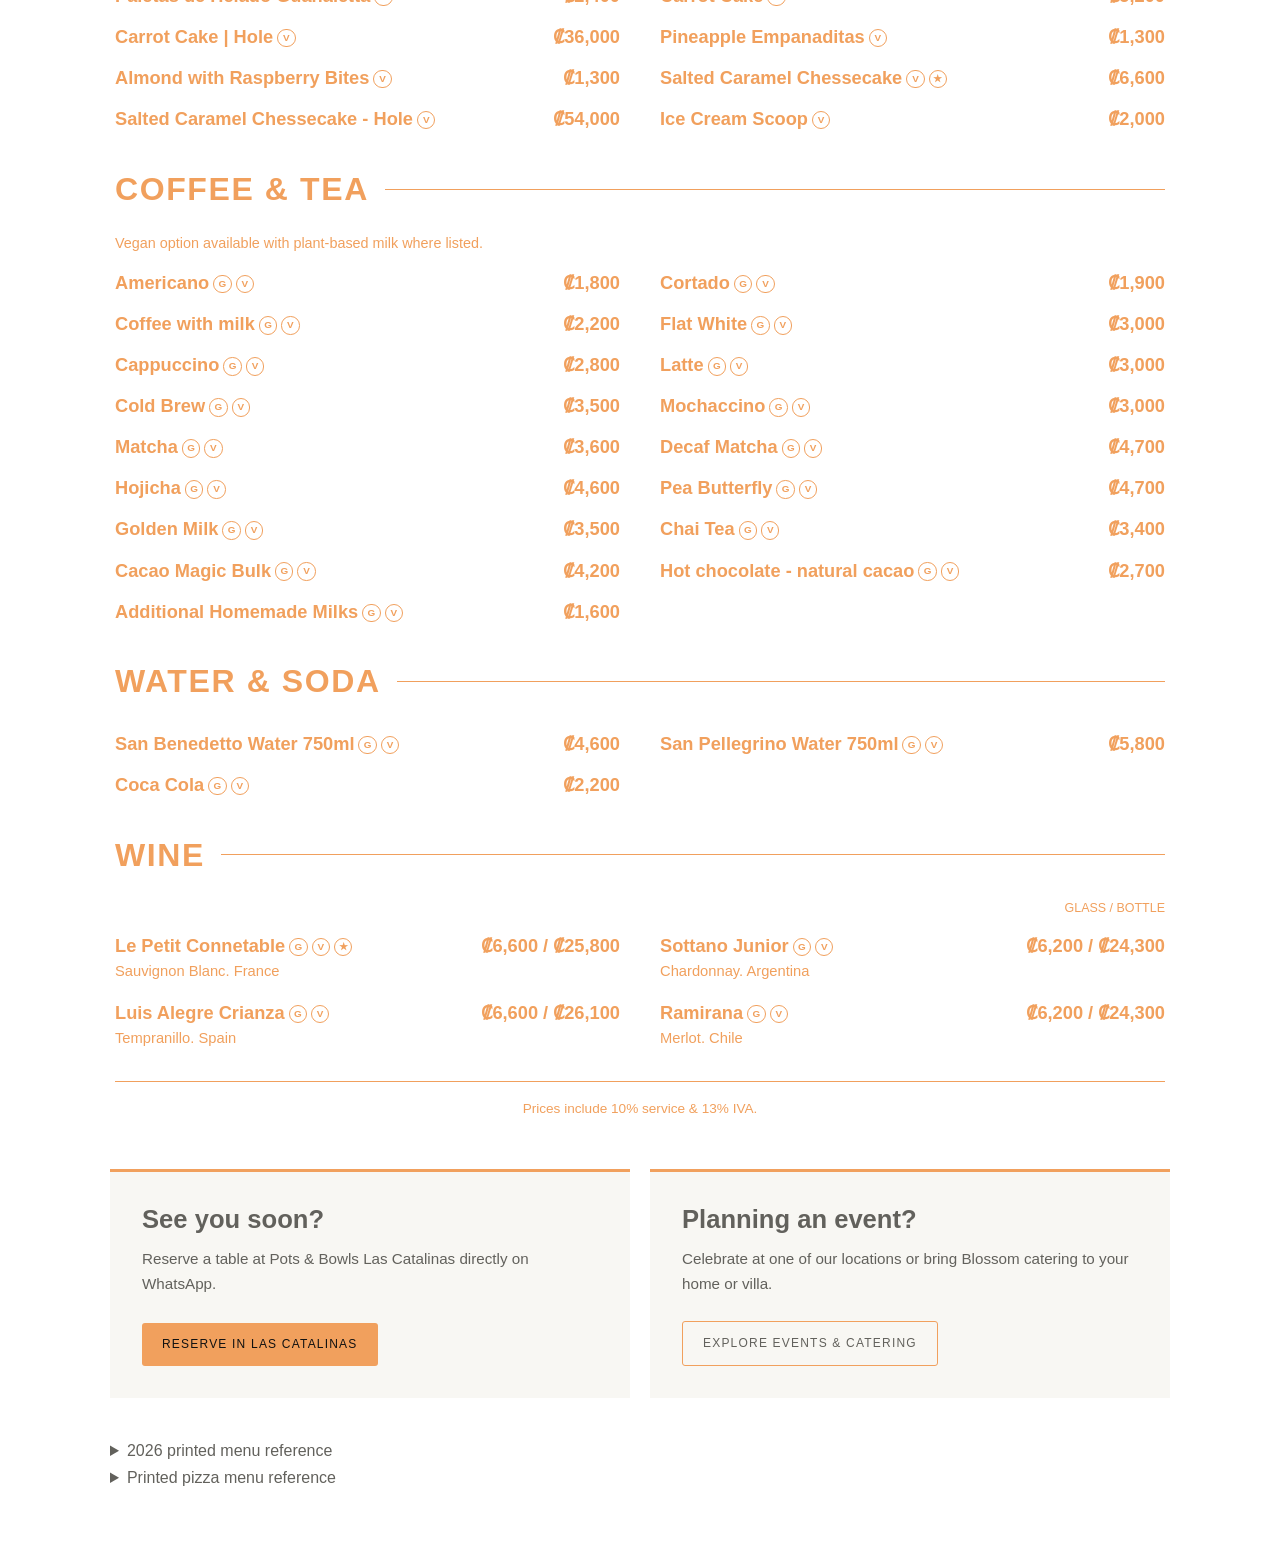
<file: menu/las-catalinas/index.html>
<!DOCTYPE html>
<html lang="en">
  <head>
    <meta name="ga-measurement-id" content="G-0P83R9X73T">
    <script src="/assets/js/analytics.js?v=20260921-menu-mobilefix" defer></script>
  <meta charset="utf-8">
  <meta name="viewport" content="width=device-width,initial-scale=1">
  <meta name="description" content="Pots &amp; Bowls Las Catalinas menu.">
  <link rel="canonical" href="https://www.potsandbowlscr.com/menu/las-catalinas/">
  <link rel="alternate" hreflang="en" href="https://www.potsandbowlscr.com/menu/las-catalinas/">
  <link rel="alternate" hreflang="es-CR" href="https://www.potsandbowlscr.com/es/menu/las-catalinas/">
  <link rel="alternate" hreflang="x-default" href="https://www.potsandbowlscr.com/menu/las-catalinas/">
  <meta property="og:title" content="Menu Las Catalinas | Pots &amp; Bowls">
  <meta property="og:description" content="Pots &amp; Bowls Las Catalinas menu.">
  <meta property="og:type" content="website">
  <meta property="og:url" content="https://www.potsandbowlscr.com/menu/las-catalinas/">
  <meta name="twitter:card" content="summary">
  <title>Menu Las Catalinas | Pots & Bowls</title>
  <link rel="stylesheet" href="/assets/css/site.css?v=20261021-menu-ctas">
</head>
<body data-page-type="menu" data-menu-name="Las Catalinas">
  <main class="menu-page">
    <header>
      <a class="brand" href="/"><img src="/assets/images/pots-and-bowls-logo.webp" width="788" height="262" alt="Pots & Bowls"></a><a href="/">Home</a><nav class="language-switcher" aria-label="Language"><a href="/menu/las-catalinas/" aria-current="page">EN</a><a href="/es/menu/las-catalinas/">ES</a></nav>
    </header>
    <h1>Menu Las Catalinas</h1>
    <section class="html-menu" data-location-menu="catalinas" aria-label="Las Catalinas menu"></section>
    <section class="menu-next-steps" aria-label="Reservations and private events">
      <article>
        <h2>See you soon?</h2>
        <p>Reserve a table at Pots &amp; Bowls Las Catalinas directly on WhatsApp.</p>
        <a class="contact-button" href="https://wa.me/50685005950?text=Hello%2C%20I%20would%20like%20to%20reserve%20a%20table%20at%20Pots%20%26%20Bowls%20Las%20Catalinas." rel="noopener">Reserve in Las Catalinas</a>
      </article>
      <article>
        <h2>Planning an event?</h2>
        <p>Celebrate at one of our locations or bring Blossom catering to your home or villa.</p>
        <a class="button-outline" href="https://blossomgroupcr.com/venues/" rel="noopener">Explore events &amp; catering</a>
      </article>
    </section>
    <details><summary>2026 printed menu reference</summary><div class="menu-pages"><img src="/assets/images/menu-2026-catalinas-en-1.webp" width="1165" height="1800" alt="2026 Pots and Bowls Las Catalinas English food menu"><img src="/assets/images/menu-2026-catalinas-en-2.webp" width="1165" height="1800" alt="2026 Pots and Bowls Las Catalinas English drinks menu" loading="lazy"></div></details><details><summary>Printed pizza menu reference</summary><div class="menu-pages"><img src="/assets/images/menu-pizza-2.webp" width="1650" height="2550" alt="Pots and Bowls pizza menu in English" loading="lazy"></div></details><script src="/assets/js/location-menu-2026.js?v=20261021-filter-order" defer></script>
  </main>
</body>
</html>
</file>
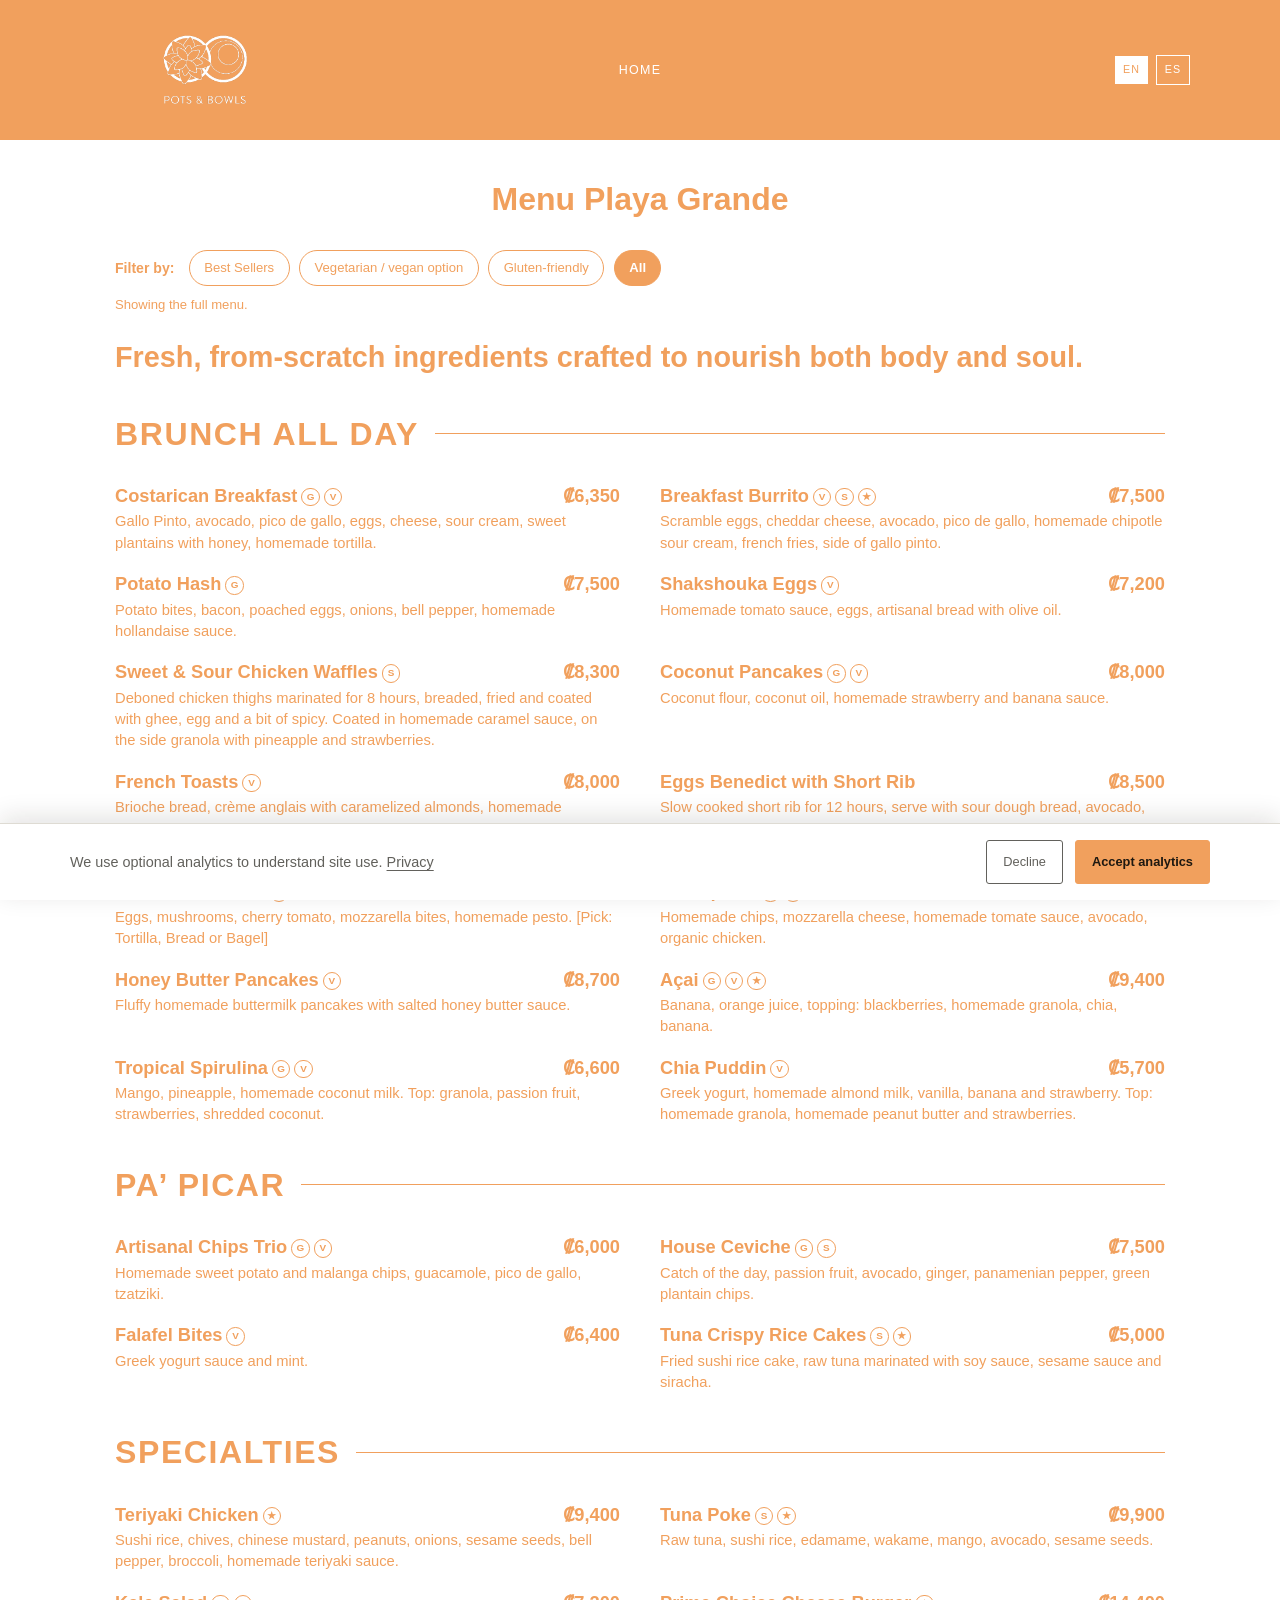
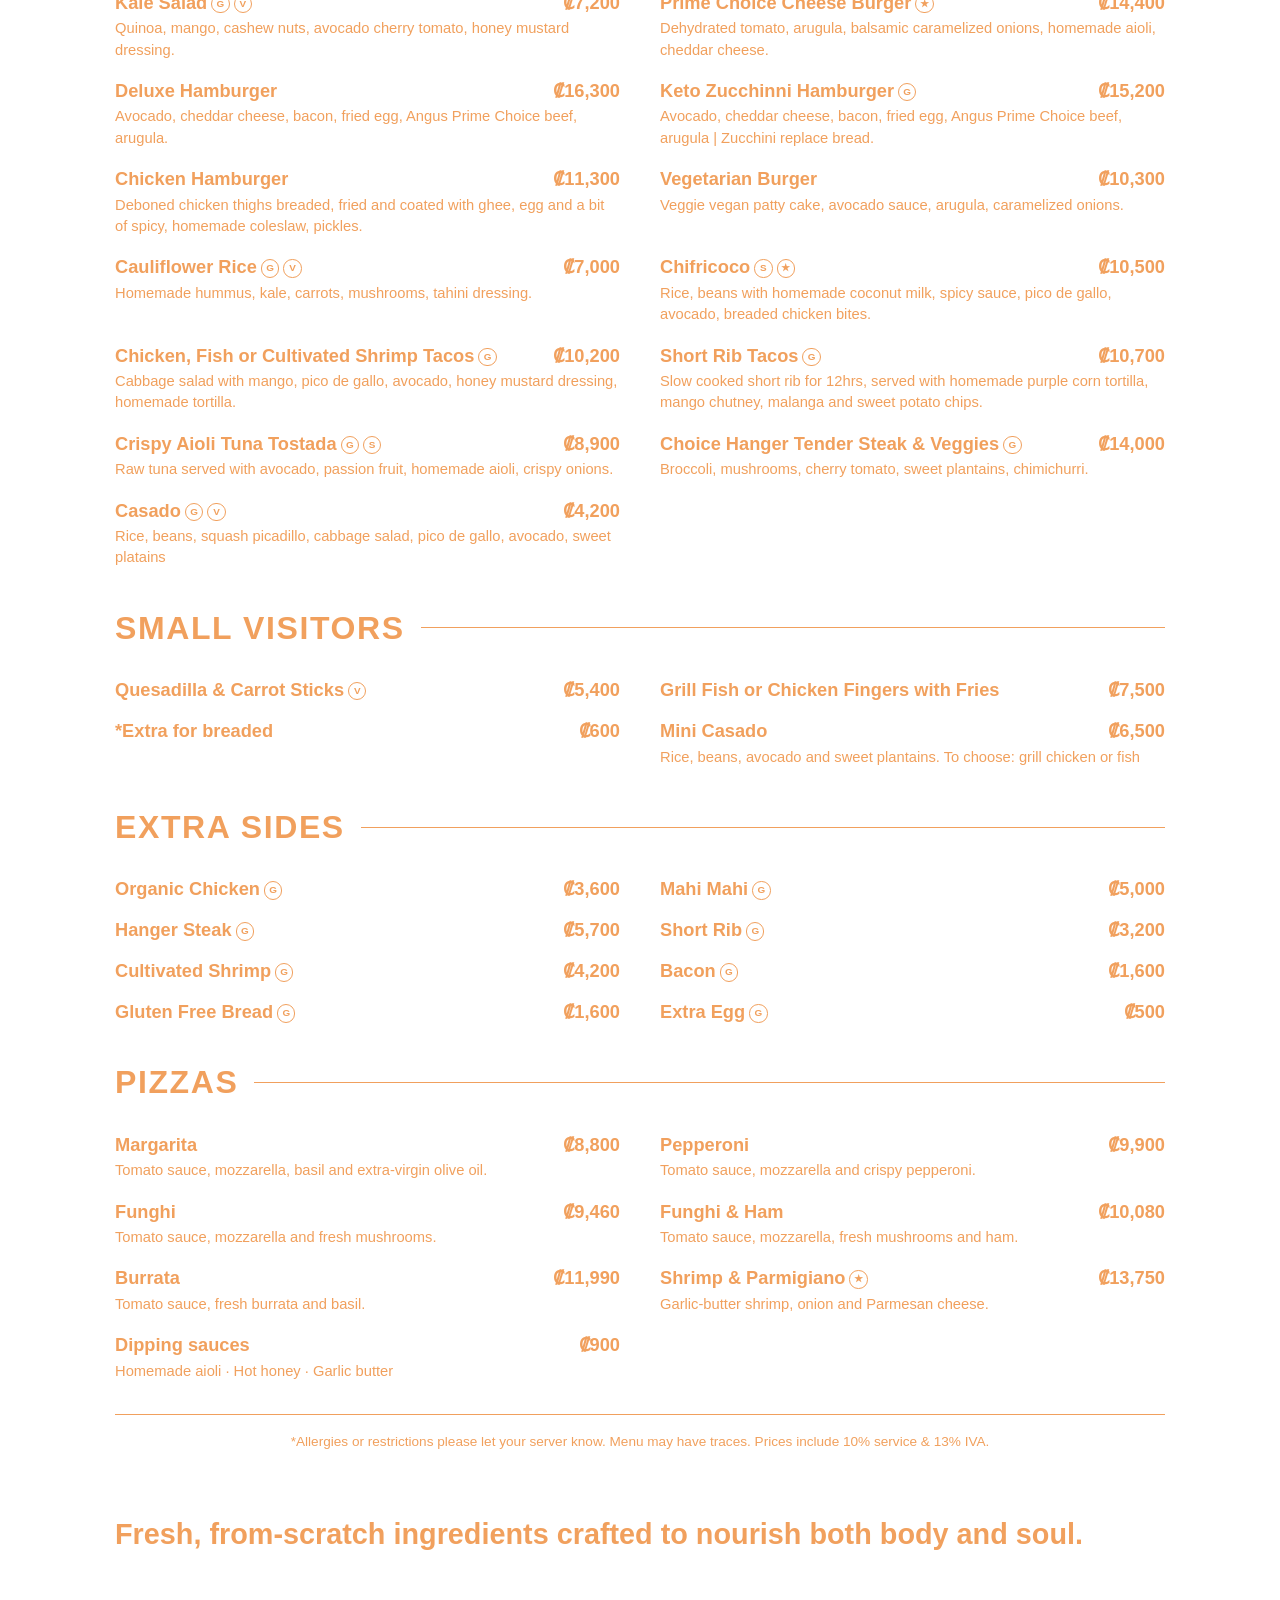
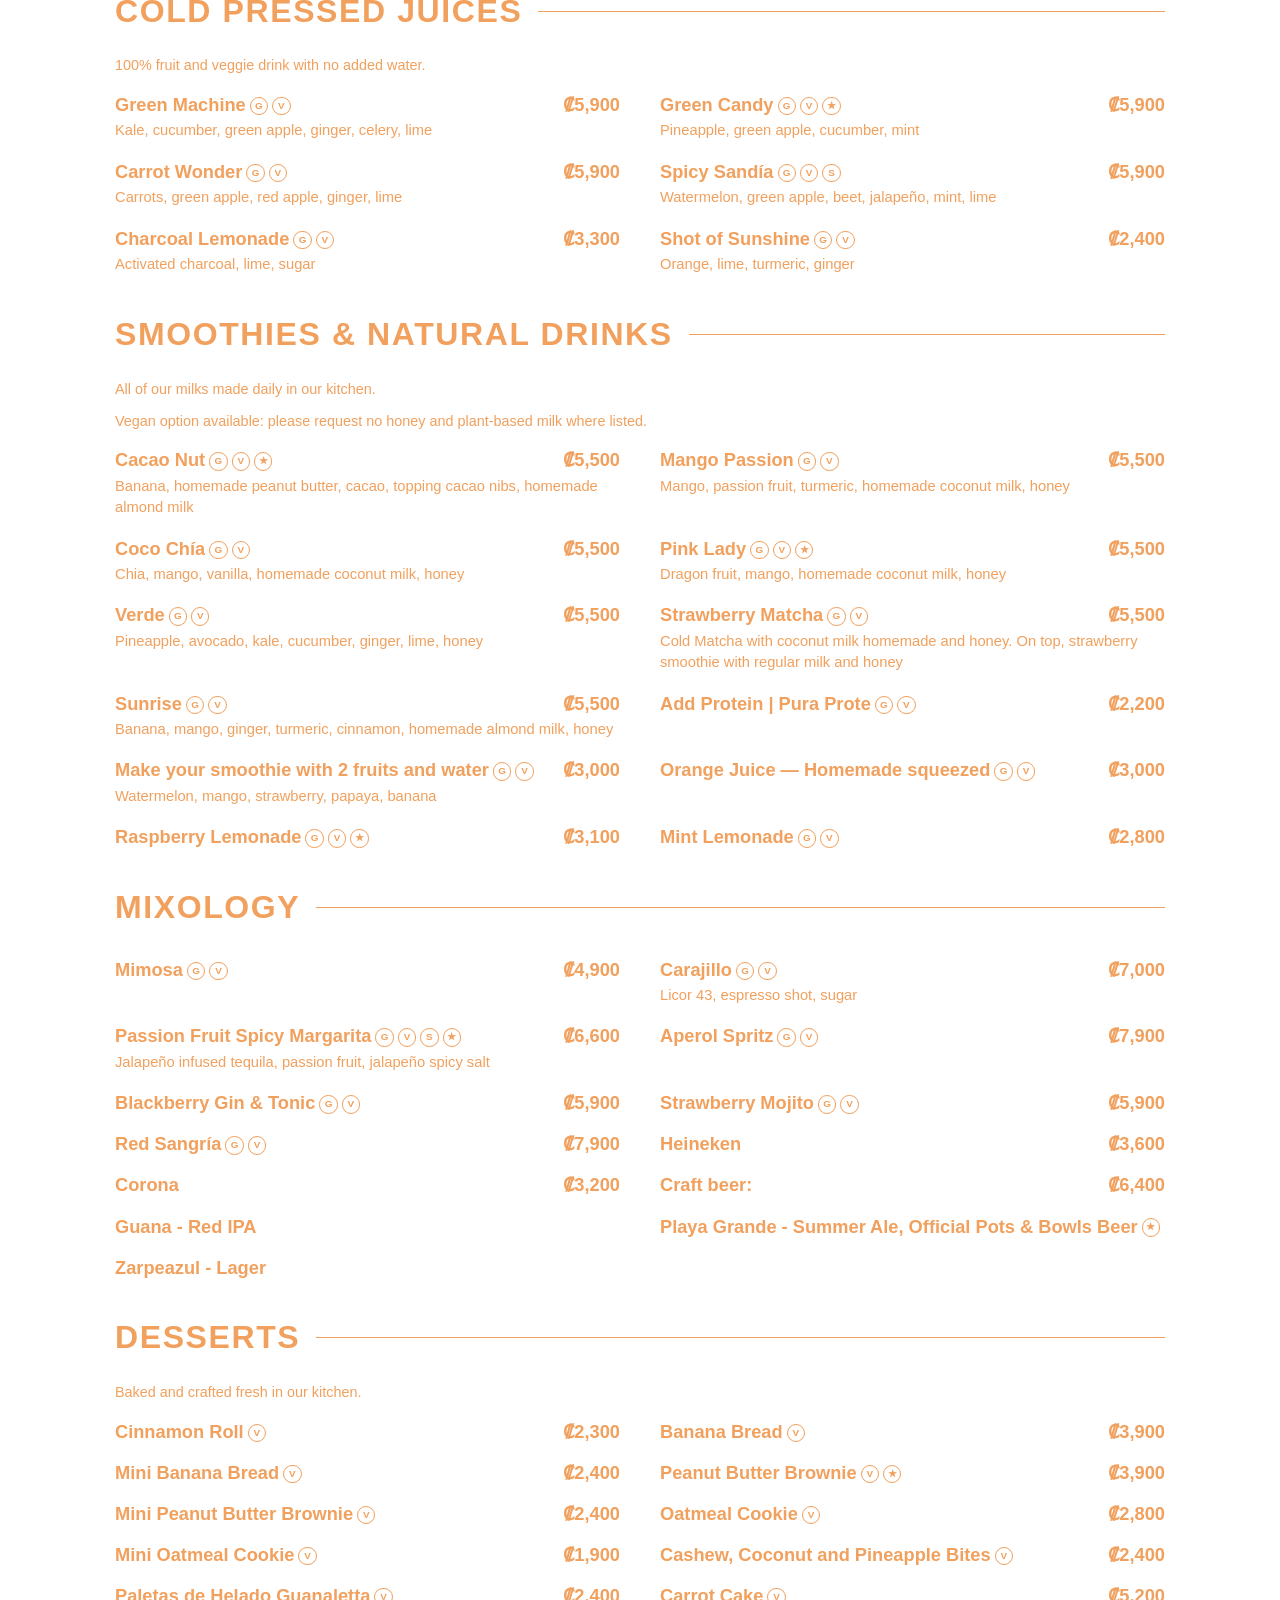
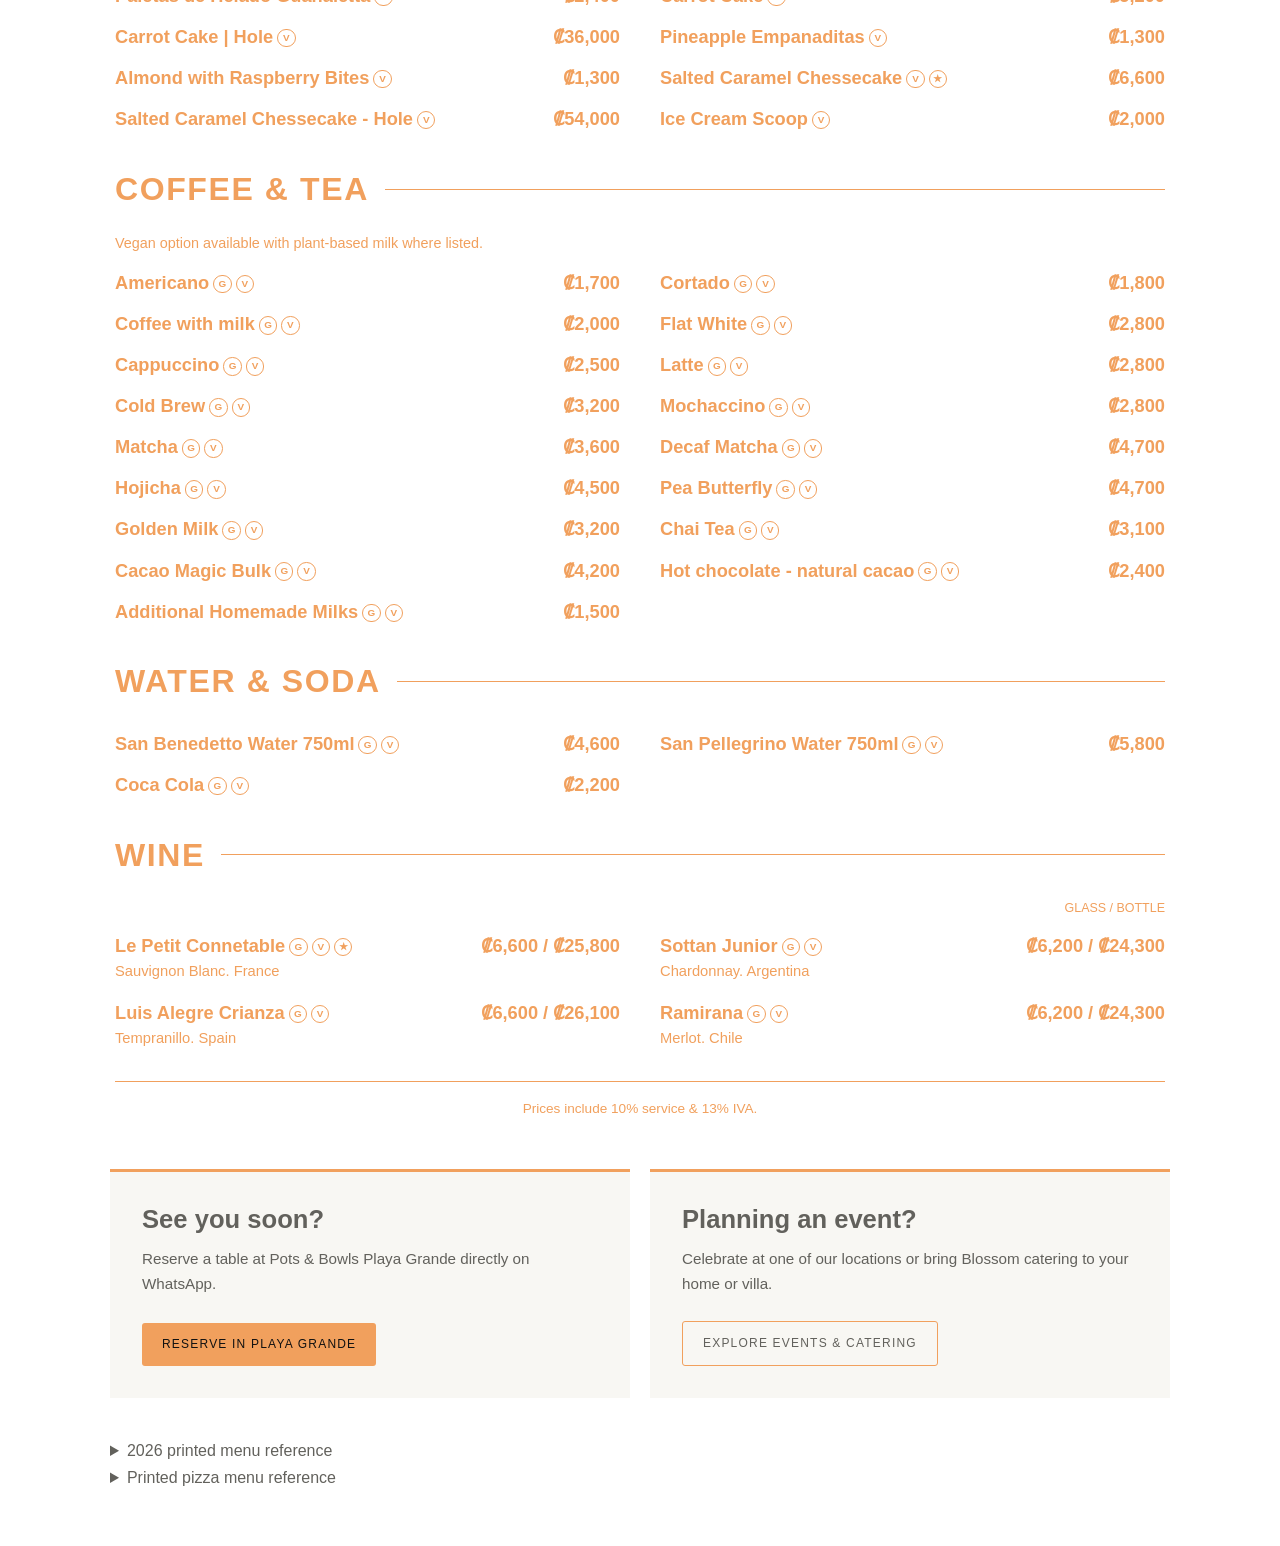
<file: menu/playa-grande/index.html>
<!DOCTYPE html>
<html lang="en">
  <head>
    <meta name="ga-measurement-id" content="G-0P83R9X73T">
    <script src="/assets/js/analytics.js?v=20260921-menu-mobilefix" defer></script>
  <meta charset="utf-8">
  <meta name="viewport" content="width=device-width,initial-scale=1">
  <meta name="description" content="Pots &amp; Bowls Playa Grande menu.">
  <link rel="canonical" href="https://www.potsandbowlscr.com/menu/playa-grande/">
  <link rel="alternate" hreflang="en" href="https://www.potsandbowlscr.com/menu/playa-grande/">
  <link rel="alternate" hreflang="es-CR" href="https://www.potsandbowlscr.com/es/menu/playa-grande/">
  <link rel="alternate" hreflang="x-default" href="https://www.potsandbowlscr.com/menu/playa-grande/">
  <meta property="og:title" content="Menu Playa Grande | Pots &amp; Bowls">
  <meta property="og:description" content="Pots &amp; Bowls Playa Grande menu.">
  <meta property="og:type" content="website">
  <meta property="og:url" content="https://www.potsandbowlscr.com/menu/playa-grande/">
  <meta name="twitter:card" content="summary">
  <title>Menu Playa Grande | Pots & Bowls</title>
  <link rel="stylesheet" href="/assets/css/site.css?v=20261021-menu-ctas">
</head>
<body data-page-type="menu" data-menu-name="Playa Grande">
  <main class="menu-page">
    <header>
      <a class="brand" href="/"><img src="/assets/images/pots-and-bowls-logo.webp" width="788" height="262" alt="Pots & Bowls"></a><a href="/">Home</a><nav class="language-switcher" aria-label="Language"><a href="/menu/playa-grande/" aria-current="page">EN</a><a href="/es/menu/playa-grande/">ES</a></nav>
    </header>
    <h1>Menu Playa Grande</h1>
    <section class="html-menu" data-location-menu="playa" aria-label="Playa Grande menu"></section>
    <section class="menu-next-steps" aria-label="Reservations and private events">
      <article>
        <h2>See you soon?</h2>
        <p>Reserve a table at Pots &amp; Bowls Playa Grande directly on WhatsApp.</p>
        <a class="contact-button" href="https://wa.me/50684925051?text=Hello%2C%20I%20would%20like%20to%20reserve%20a%20table%20at%20Pots%20%26%20Bowls%20Playa%20Grande." rel="noopener">Reserve in Playa Grande</a>
      </article>
      <article>
        <h2>Planning an event?</h2>
        <p>Celebrate at one of our locations or bring Blossom catering to your home or villa.</p>
        <a class="button-outline" href="https://blossomgroupcr.com/venues/" rel="noopener">Explore events &amp; catering</a>
      </article>
    </section>
    <details><summary>2026 printed menu reference</summary><div class="menu-pages"><img src="/assets/images/menu-2026-playa-en-1.webp" width="1165" height="1800" alt="2026 Pots and Bowls Playa Grande English food menu"><img src="/assets/images/menu-2026-playa-en-2.webp" width="1165" height="1800" alt="2026 Pots and Bowls Playa Grande English drinks menu" loading="lazy"></div></details><details><summary>Printed pizza menu reference</summary><div class="menu-pages"><img src="/assets/images/menu-pizza-2.webp" width="1650" height="2550" alt="Pots and Bowls pizza menu in English" loading="lazy"></div></details><script src="/assets/js/location-menu-2026.js?v=20261021-filter-order" defer></script>
  </main>
</body>
</html>
</file>
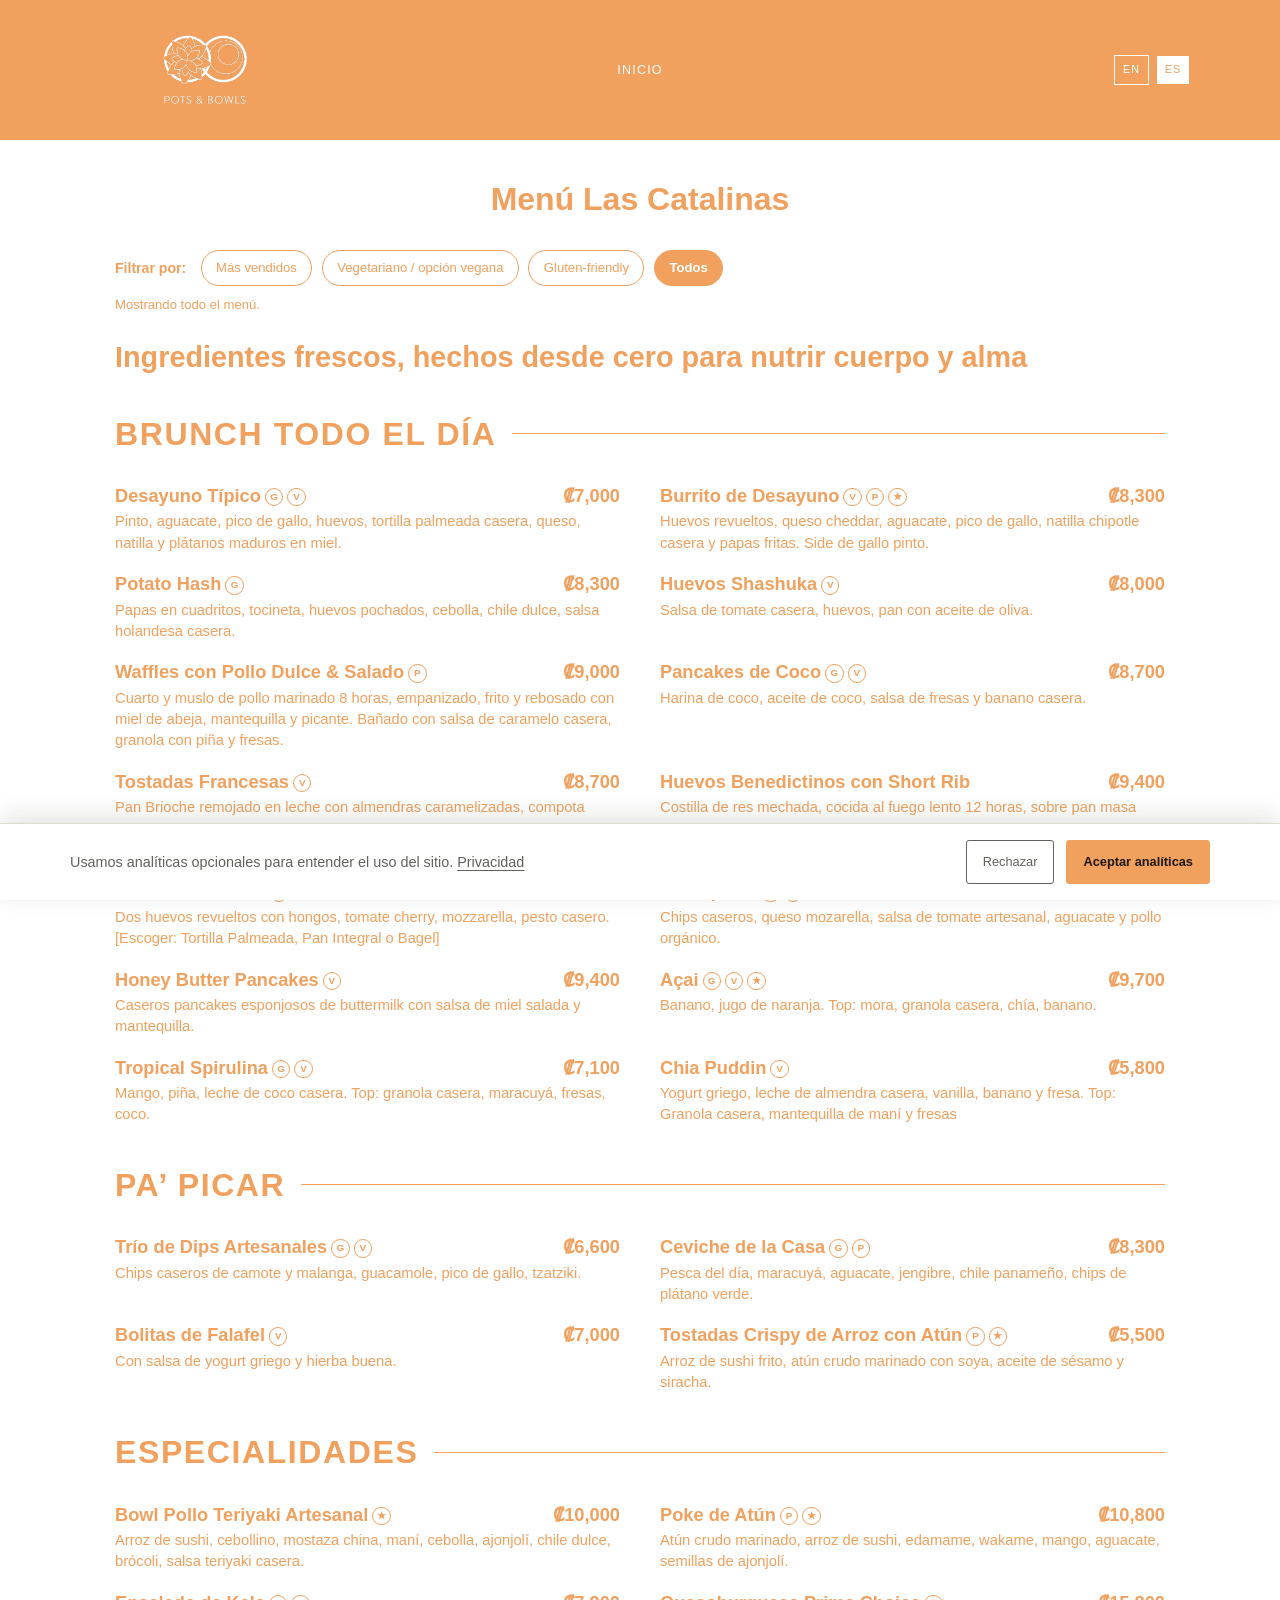
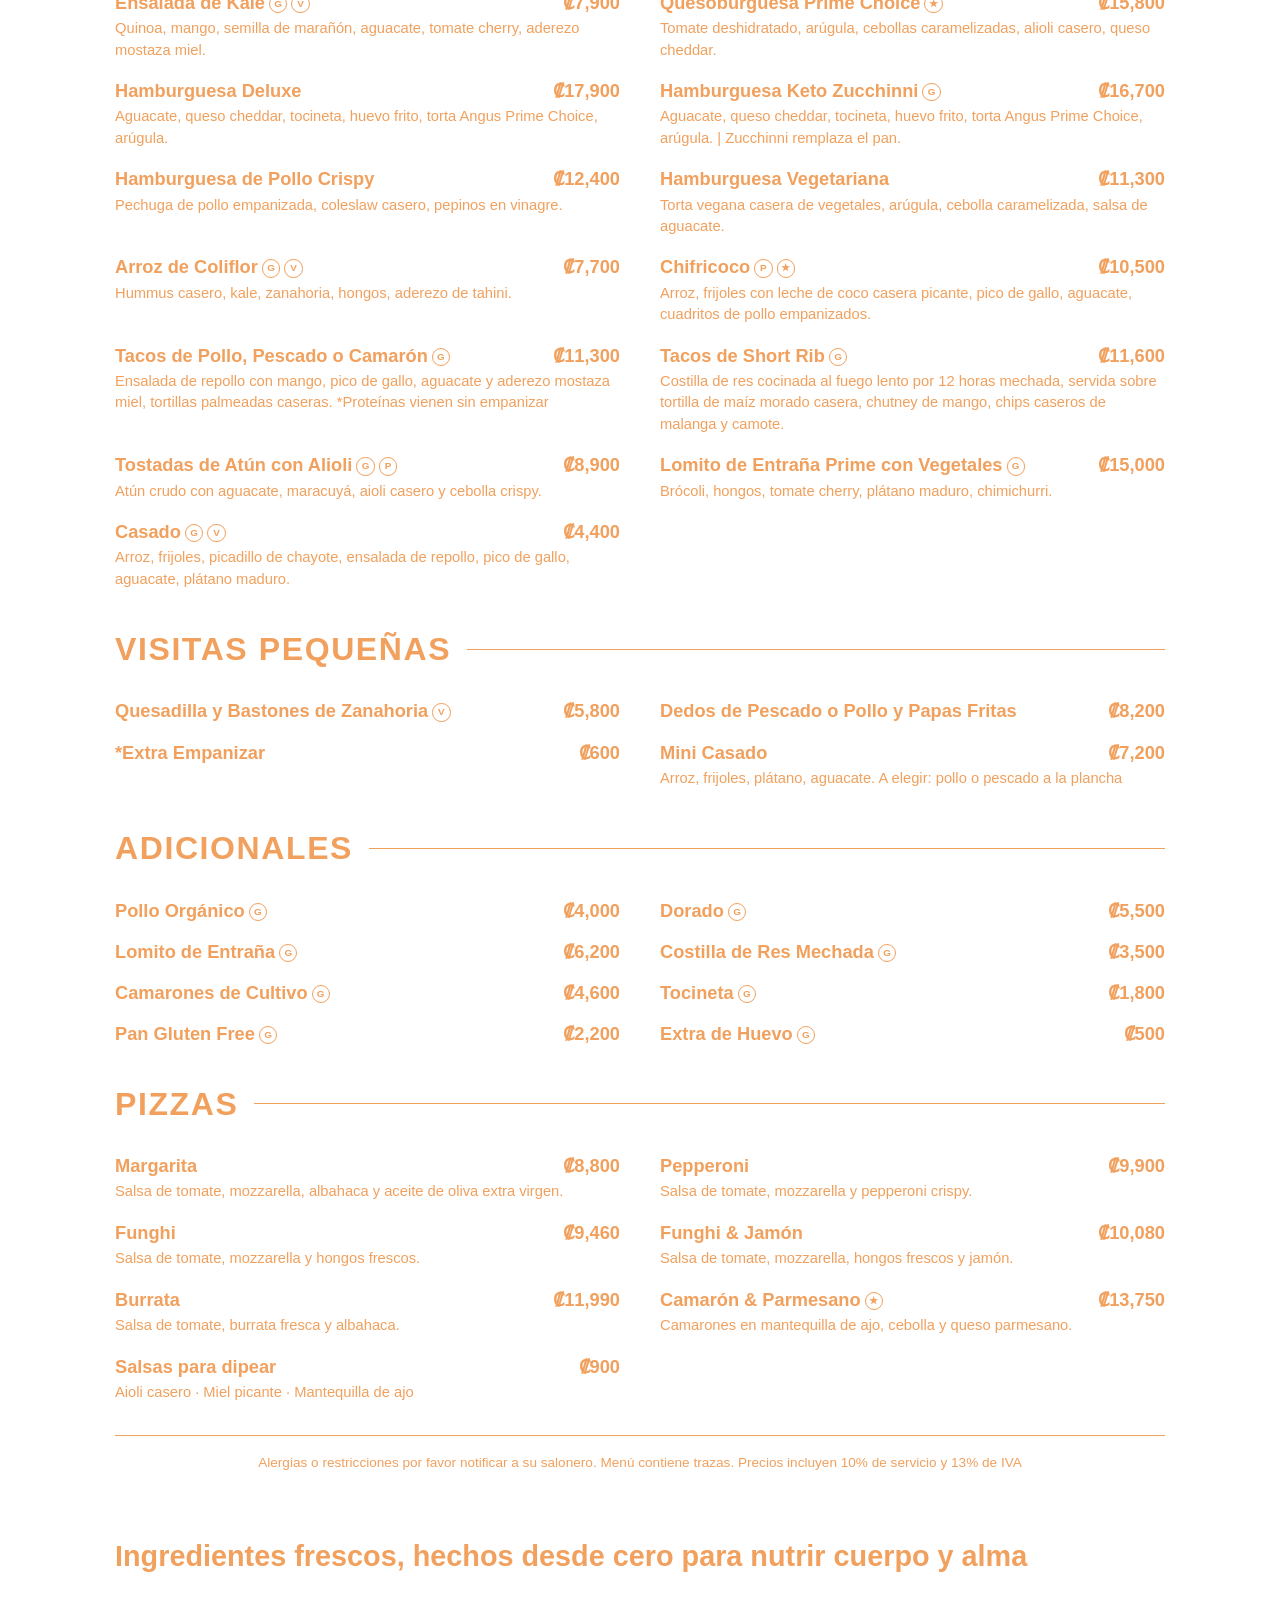
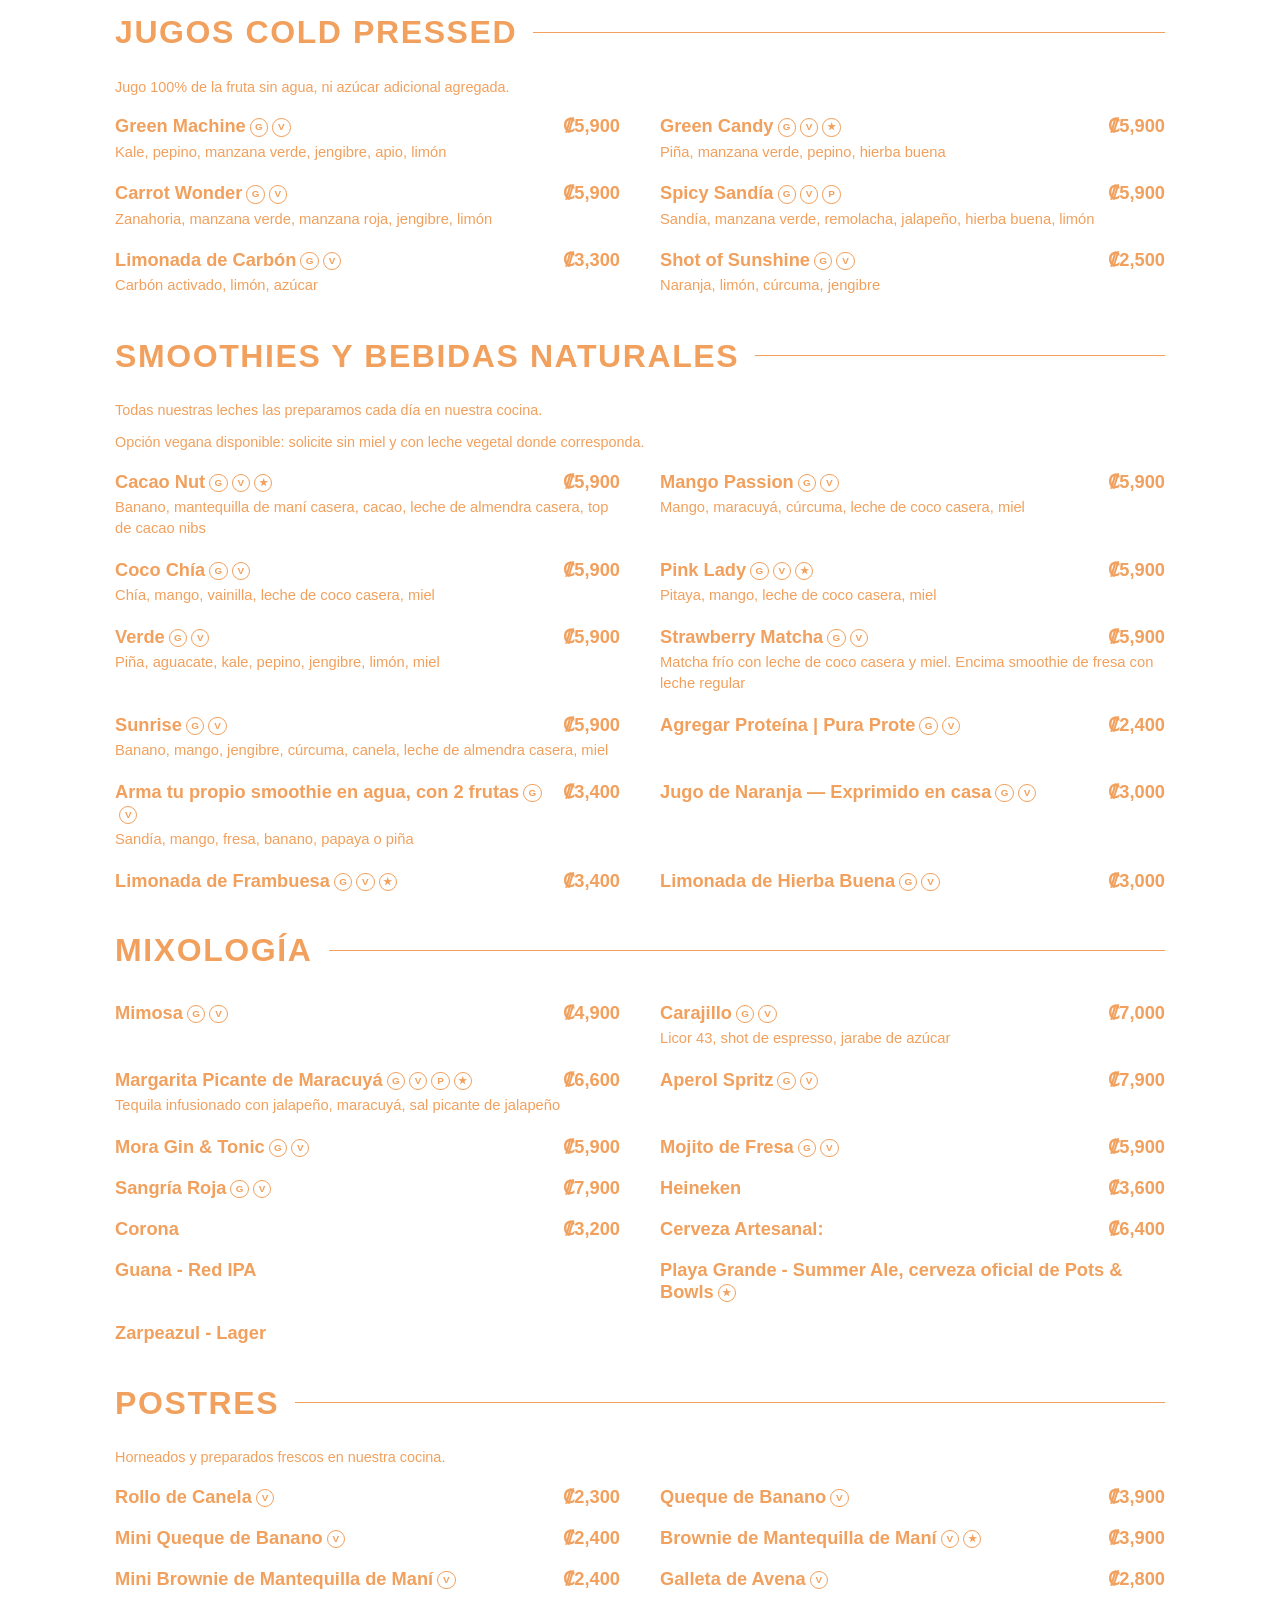
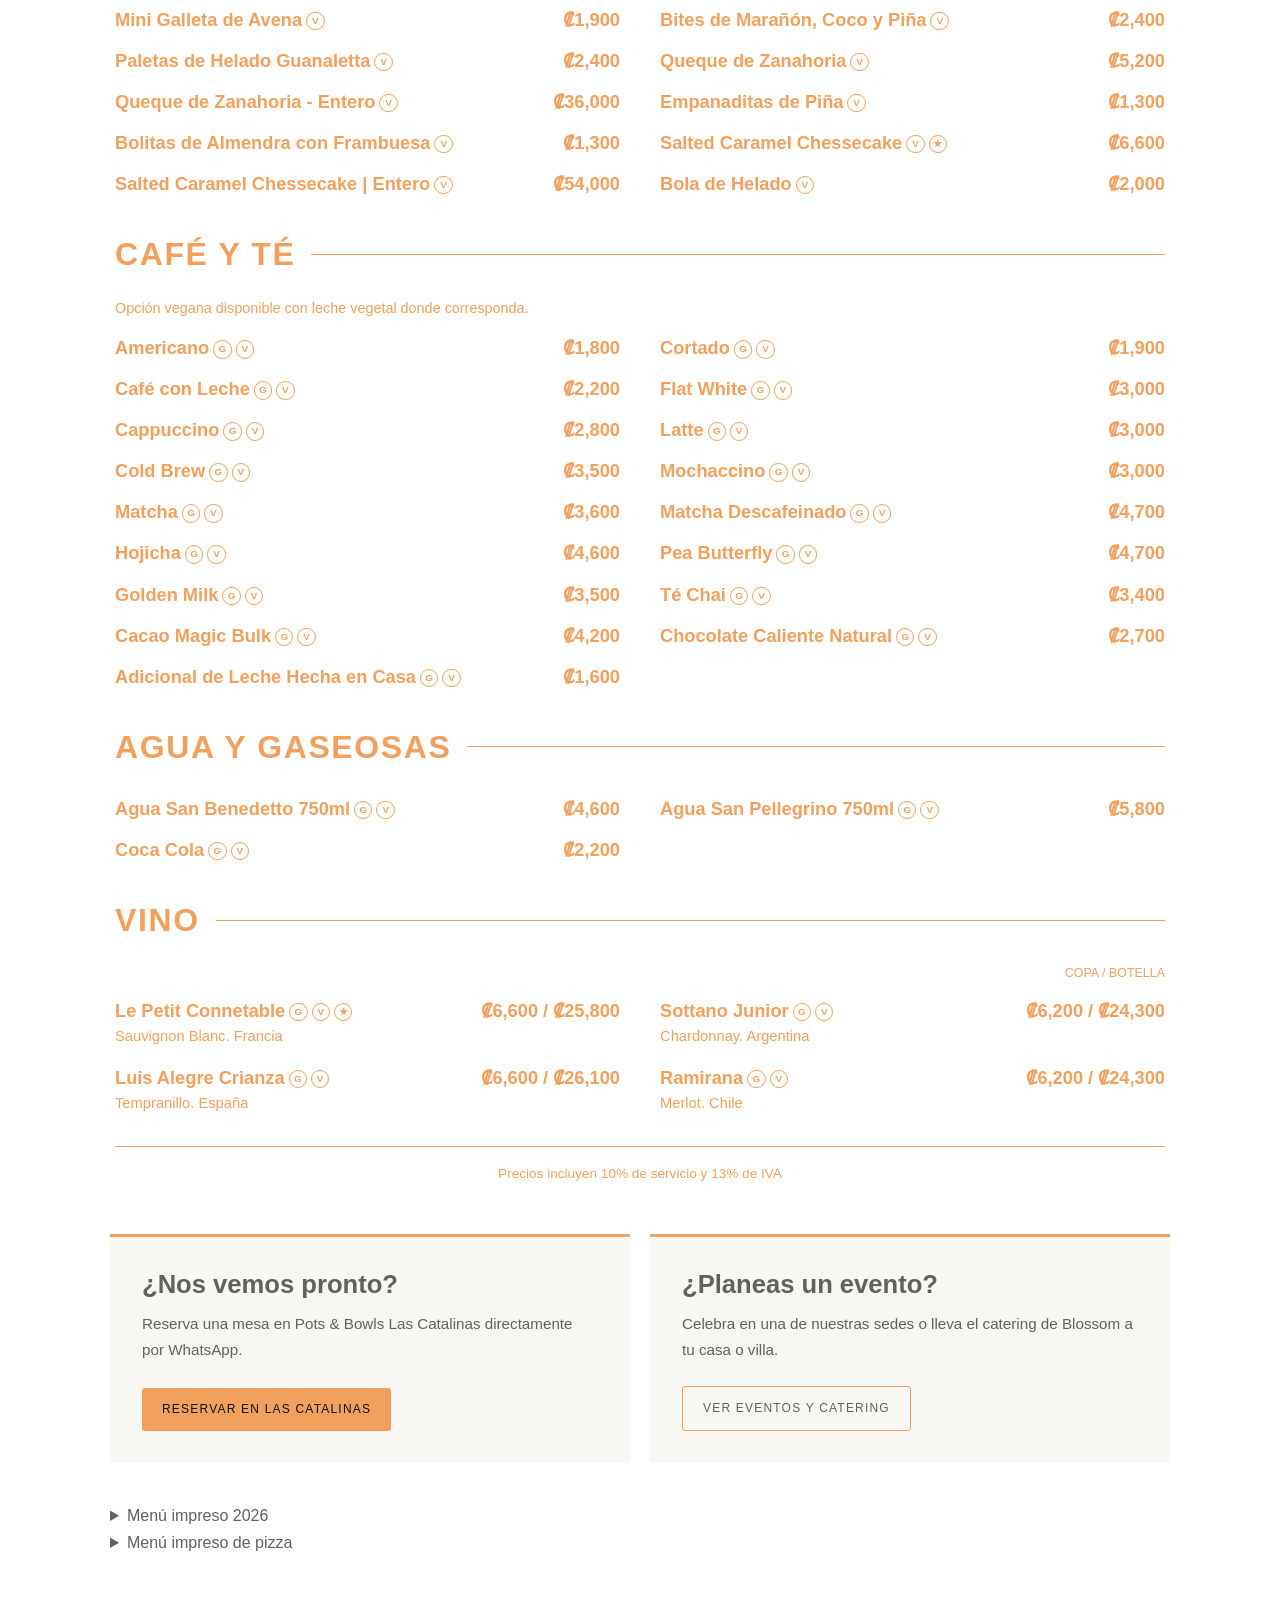
<file: es/menu/las-catalinas/index.html>
<!doctype html><html lang="es-CR"><head><meta charset="utf-8"><meta name="viewport" content="width=device-width,initial-scale=1"><meta name="ga-measurement-id" content="G-0P83R9X73T"><meta name="description" content="Menú de Pots & Bowls Las Catalinas."><link rel="canonical" href="https://www.potsandbowlscr.com/es/menu/las-catalinas/"><link rel="alternate" hreflang="en" href="https://www.potsandbowlscr.com/menu/las-catalinas/"><link rel="alternate" hreflang="es-CR" href="https://www.potsandbowlscr.com/es/menu/las-catalinas/"><link rel="alternate" hreflang="x-default" href="https://www.potsandbowlscr.com/menu/las-catalinas/"><meta property="og:title" content="Menú Las Catalinas | Pots & Bowls"><meta property="og:type" content="website"><meta property="og:url" content="https://www.potsandbowlscr.com/es/menu/las-catalinas/"><title>Menú Las Catalinas | Pots & Bowls</title><link rel="stylesheet" href="/assets/css/site.css?v=20261021-menu-ctas"><script src="https://analytics.ahrefs.com/analytics.js" data-key="pXlW72X1GrleUl5KvhNcpQ" async></script><script src="/assets/js/analytics.js?v=20260921-menu-mobilefix" defer></script></head><body data-page-type="menu" data-menu-name="Las Catalinas"><main class="menu-page"><header><a class="brand" href="/es/"><img src="/assets/images/pots-and-bowls-logo.webp" width="788" height="262" alt="Pots & Bowls"></a><a href="/es/">Inicio</a><nav class="language-switcher" aria-label="Idioma"><a href="/menu/las-catalinas/">EN</a><a href="/es/menu/las-catalinas/" aria-current="page">ES</a></nav></header><h1>Menú Las Catalinas</h1><section class="html-menu" data-location-menu="catalinas" aria-label="Menú de Las Catalinas"></section><section class="menu-next-steps" aria-label="Reservas y eventos privados"><article><h2>¿Nos vemos pronto?</h2><p>Reserva una mesa en Pots &amp; Bowls Las Catalinas directamente por WhatsApp.</p><a class="contact-button" href="https://wa.me/50685005950?text=Hola%2C%20quisiera%20reservar%20una%20mesa%20en%20Pots%20%26%20Bowls%20Las%20Catalinas." rel="noopener">Reservar en Las Catalinas</a></article><article><h2>¿Planeas un evento?</h2><p>Celebra en una de nuestras sedes o lleva el catering de Blossom a tu casa o villa.</p><a class="button-outline" href="https://blossomgroupcr.com/es/locaciones/" rel="noopener">Ver eventos y catering</a></article></section><script src="/assets/js/location-menu-2026.js?v=20261021-filter-order" defer></script><details><summary>Menú impreso 2026</summary><div class="menu-pages"><img src="/assets/images/menu-2026-catalinas-es-1.webp" width="1165" height="1800" alt="Menú de Pots & Bowls Las Catalinas, página uno"><img src="/assets/images/menu-2026-catalinas-es-2.webp" width="1165" height="1800" alt="Menú de Pots & Bowls Las Catalinas, página dos" loading="lazy"></div></details><details><summary>Menú impreso de pizza</summary><div class="menu-pages"><img src="/assets/images/menu-pizza-1.webp" width="1650" height="2550" alt="Menú de pizza de Pots & Bowls Las Catalinas" loading="lazy"></div></details></main></body></html>
</file>
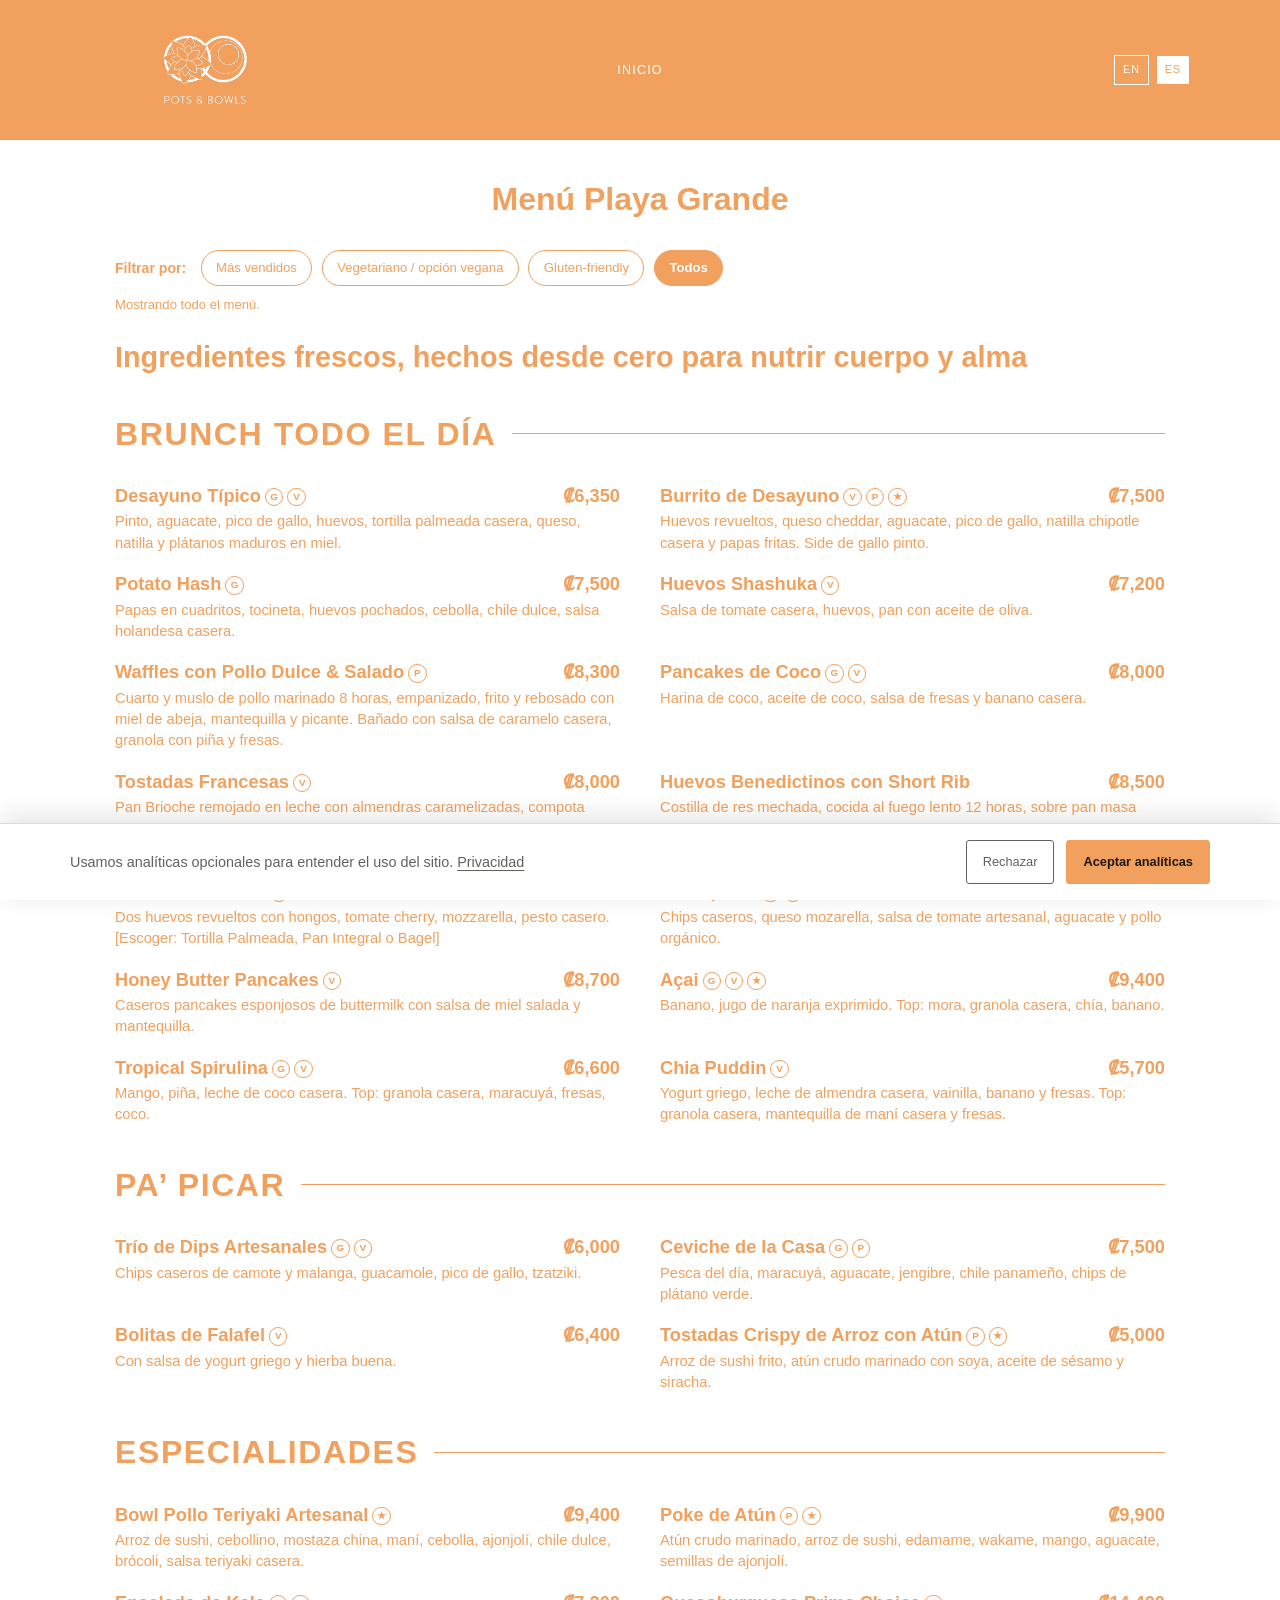
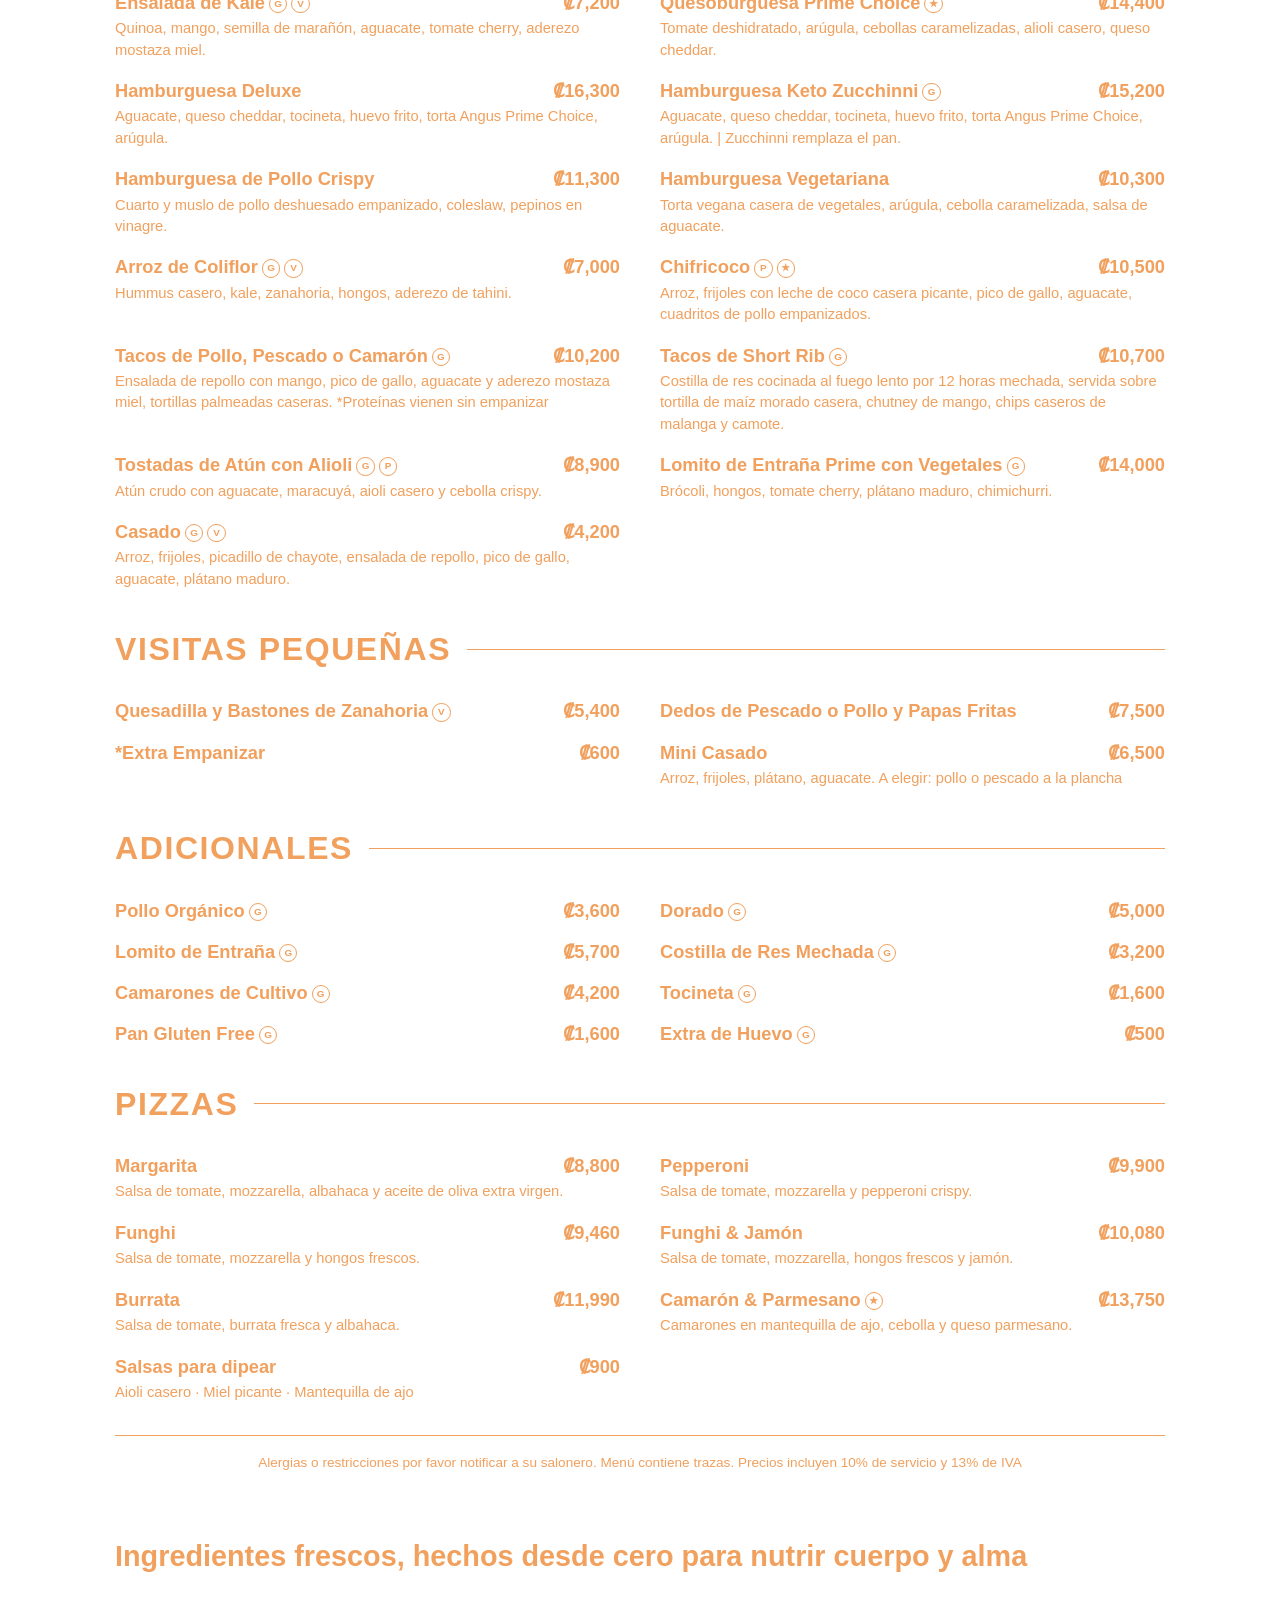
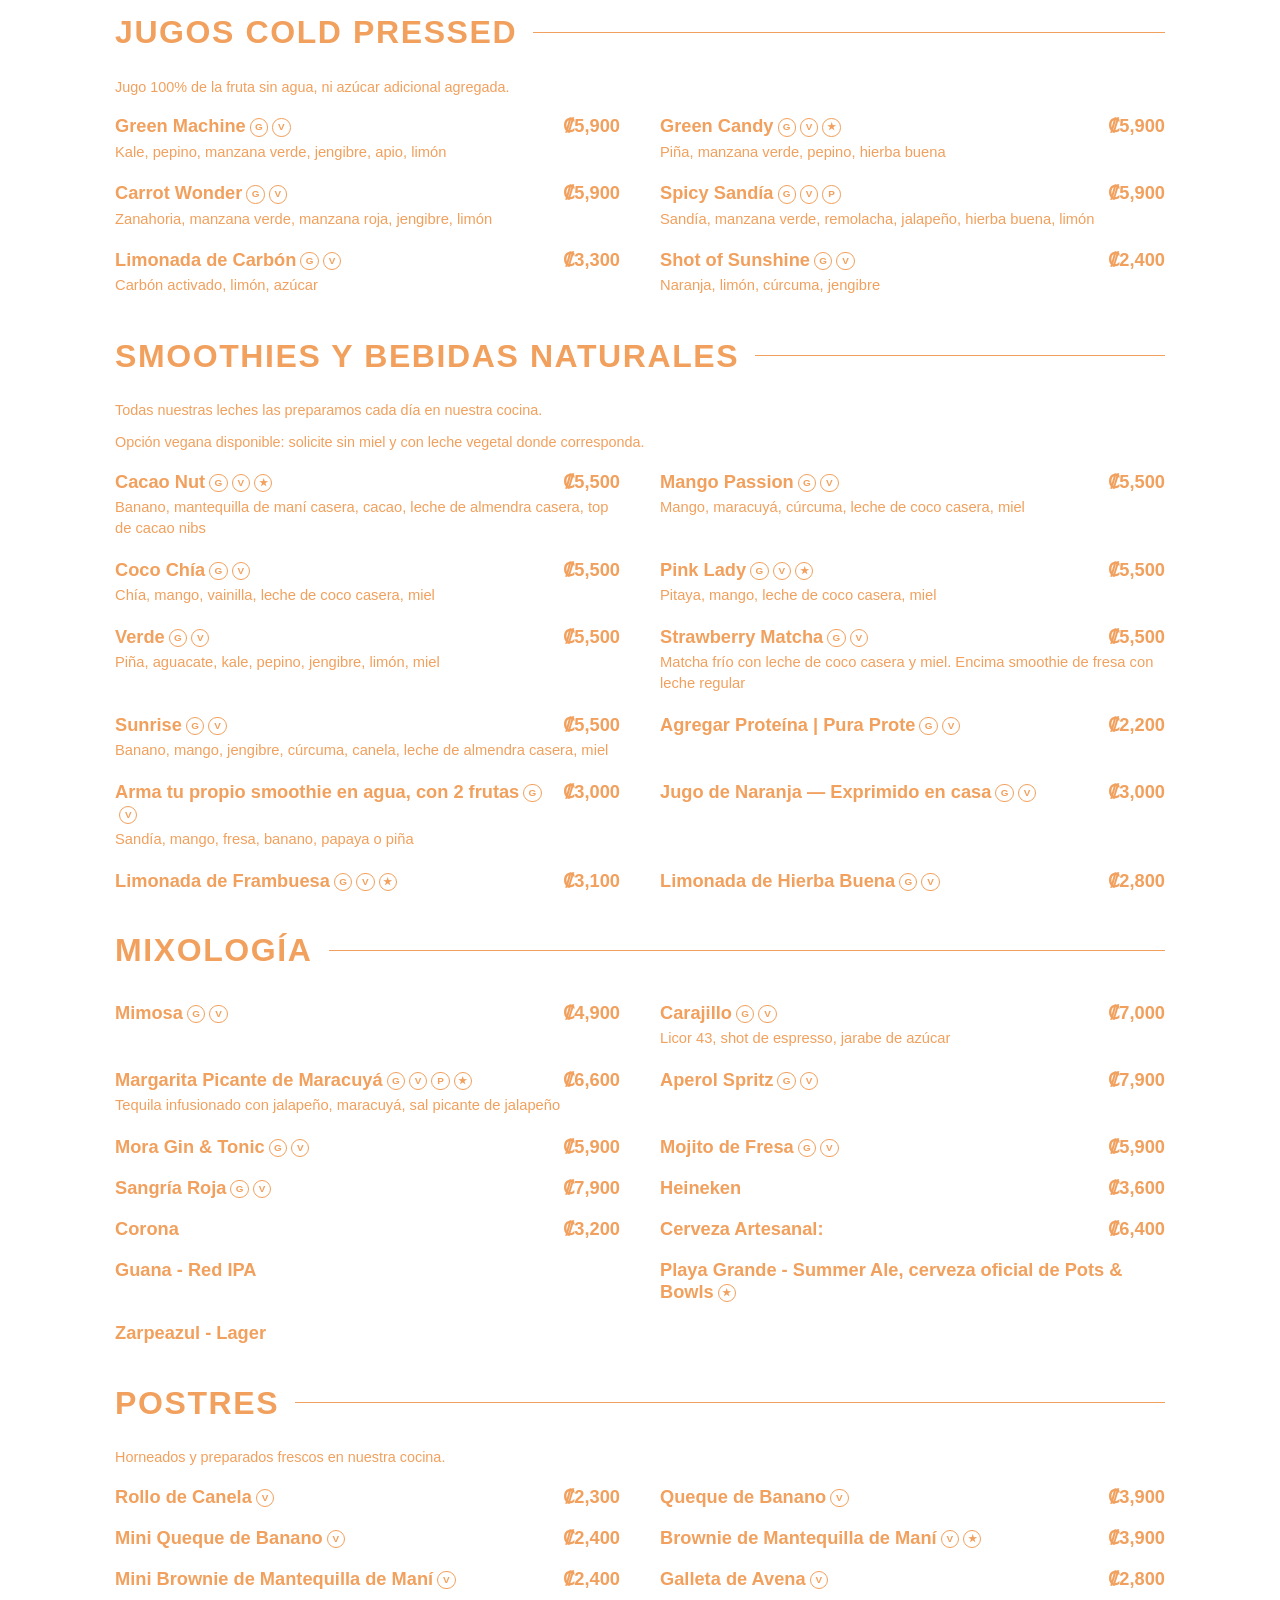
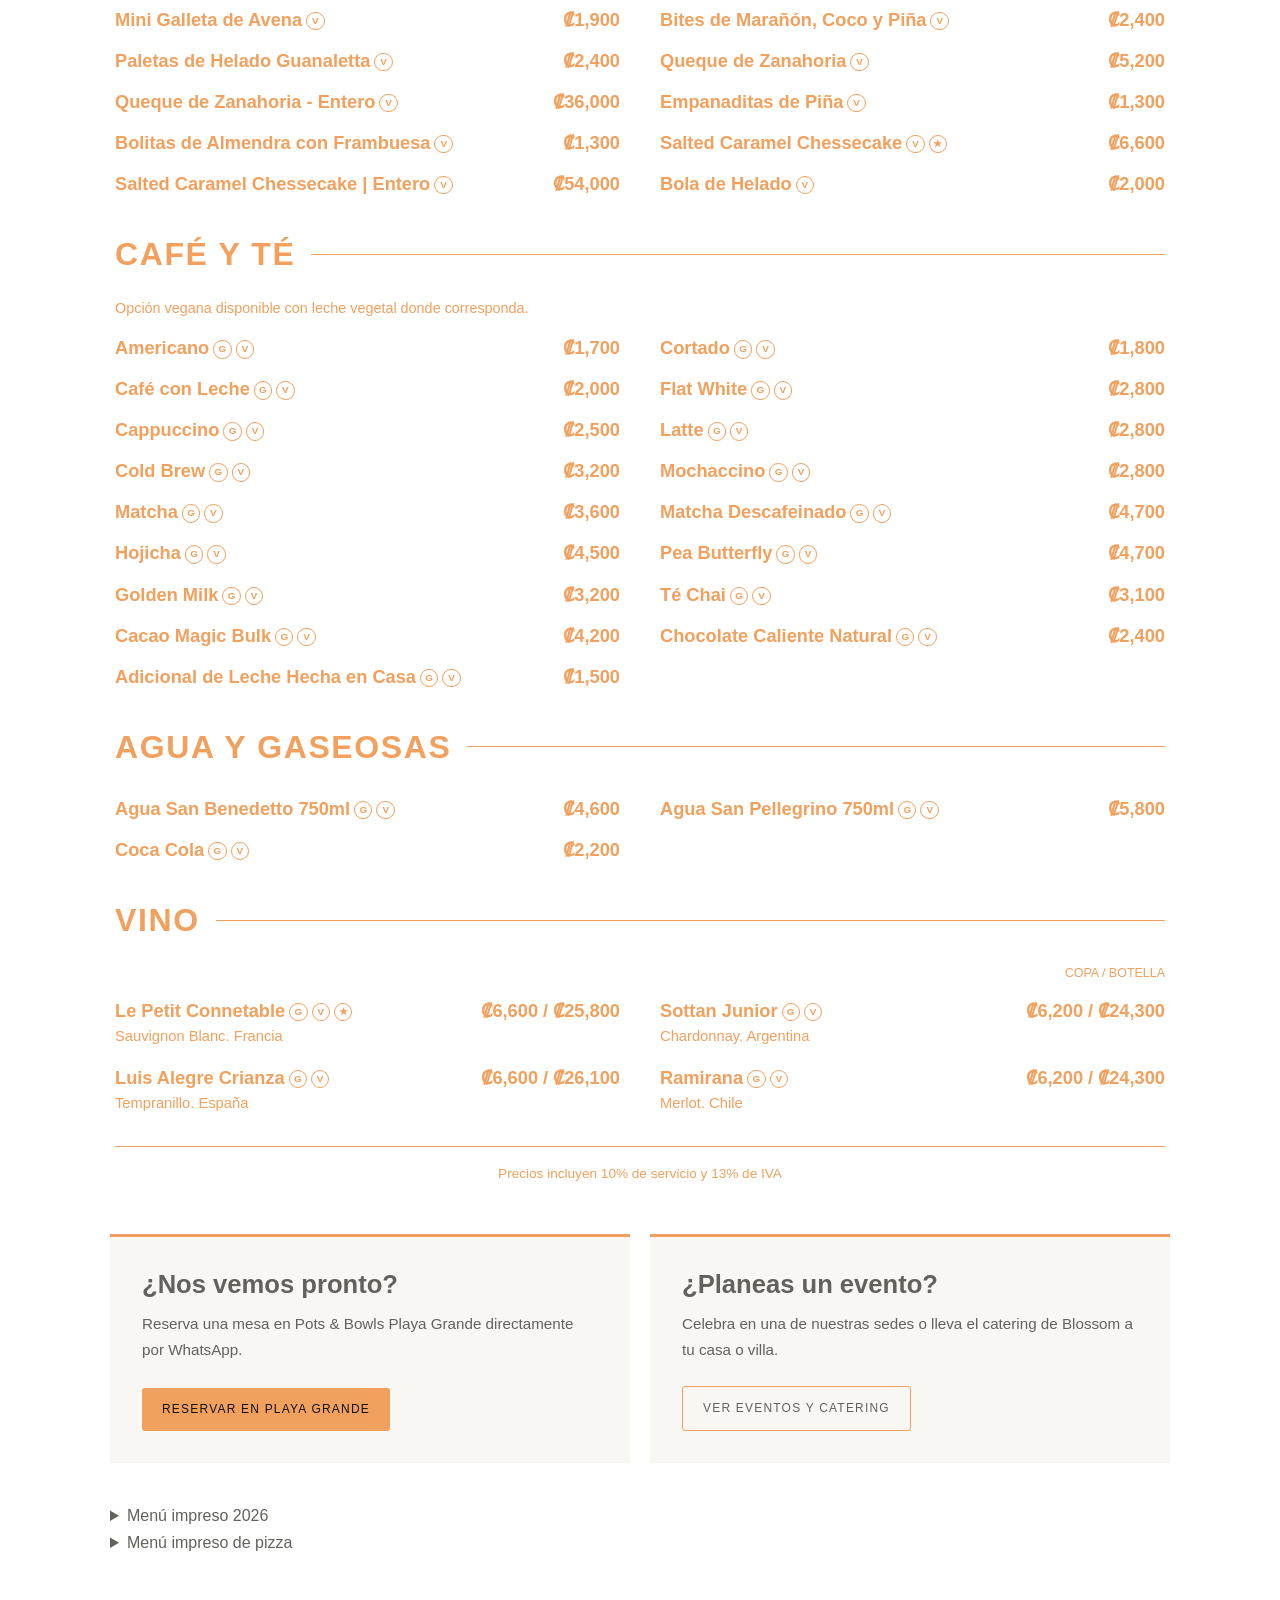
<file: es/menu/playa-grande/index.html>
<!doctype html><html lang="es-CR"><head><meta charset="utf-8"><meta name="viewport" content="width=device-width,initial-scale=1"><meta name="ga-measurement-id" content="G-0P83R9X73T"><meta name="description" content="Menú de Pots & Bowls Playa Grande."><link rel="canonical" href="https://www.potsandbowlscr.com/es/menu/playa-grande/"><link rel="alternate" hreflang="en" href="https://www.potsandbowlscr.com/menu/playa-grande/"><link rel="alternate" hreflang="es-CR" href="https://www.potsandbowlscr.com/es/menu/playa-grande/"><link rel="alternate" hreflang="x-default" href="https://www.potsandbowlscr.com/menu/playa-grande/"><meta property="og:title" content="Menú Playa Grande | Pots & Bowls"><meta property="og:type" content="website"><meta property="og:url" content="https://www.potsandbowlscr.com/es/menu/playa-grande/"><title>Menú Playa Grande | Pots & Bowls</title><link rel="stylesheet" href="/assets/css/site.css?v=20261021-menu-ctas"><script src="https://analytics.ahrefs.com/analytics.js" data-key="pXlW72X1GrleUl5KvhNcpQ" async></script><script src="/assets/js/analytics.js?v=20260921-menu-mobilefix" defer></script></head><body data-page-type="menu" data-menu-name="Playa Grande"><main class="menu-page"><header><a class="brand" href="/es/"><img src="/assets/images/pots-and-bowls-logo.webp" width="788" height="262" alt="Pots & Bowls"></a><a href="/es/">Inicio</a><nav class="language-switcher" aria-label="Idioma"><a href="/menu/playa-grande/">EN</a><a href="/es/menu/playa-grande/" aria-current="page">ES</a></nav></header><h1>Menú Playa Grande</h1><section class="html-menu" data-location-menu="playa" aria-label="Menú de Playa Grande"></section><section class="menu-next-steps" aria-label="Reservas y eventos privados"><article><h2>¿Nos vemos pronto?</h2><p>Reserva una mesa en Pots &amp; Bowls Playa Grande directamente por WhatsApp.</p><a class="contact-button" href="https://wa.me/50684925051?text=Hola%2C%20quisiera%20reservar%20una%20mesa%20en%20Pots%20%26%20Bowls%20Playa%20Grande." rel="noopener">Reservar en Playa Grande</a></article><article><h2>¿Planeas un evento?</h2><p>Celebra en una de nuestras sedes o lleva el catering de Blossom a tu casa o villa.</p><a class="button-outline" href="https://blossomgroupcr.com/es/locaciones/" rel="noopener">Ver eventos y catering</a></article></section><script src="/assets/js/location-menu-2026.js?v=20261021-filter-order" defer></script><details><summary>Menú impreso 2026</summary><div class="menu-pages"><img src="/assets/images/menu-2026-playa-es-1.webp" width="1165" height="1800" alt="Menú de Pots & Bowls Playa Grande, página uno"><img src="/assets/images/menu-2026-playa-es-2.webp" width="1165" height="1800" alt="Menú de Pots & Bowls Playa Grande, página dos" loading="lazy"></div></details><details><summary>Menú impreso de pizza</summary><div class="menu-pages"><img src="/assets/images/menu-pizza-1.webp" width="1650" height="2550" alt="Menú de pizza de Pots & Bowls Playa Grande" loading="lazy"></div></details></main></body></html>
</file>
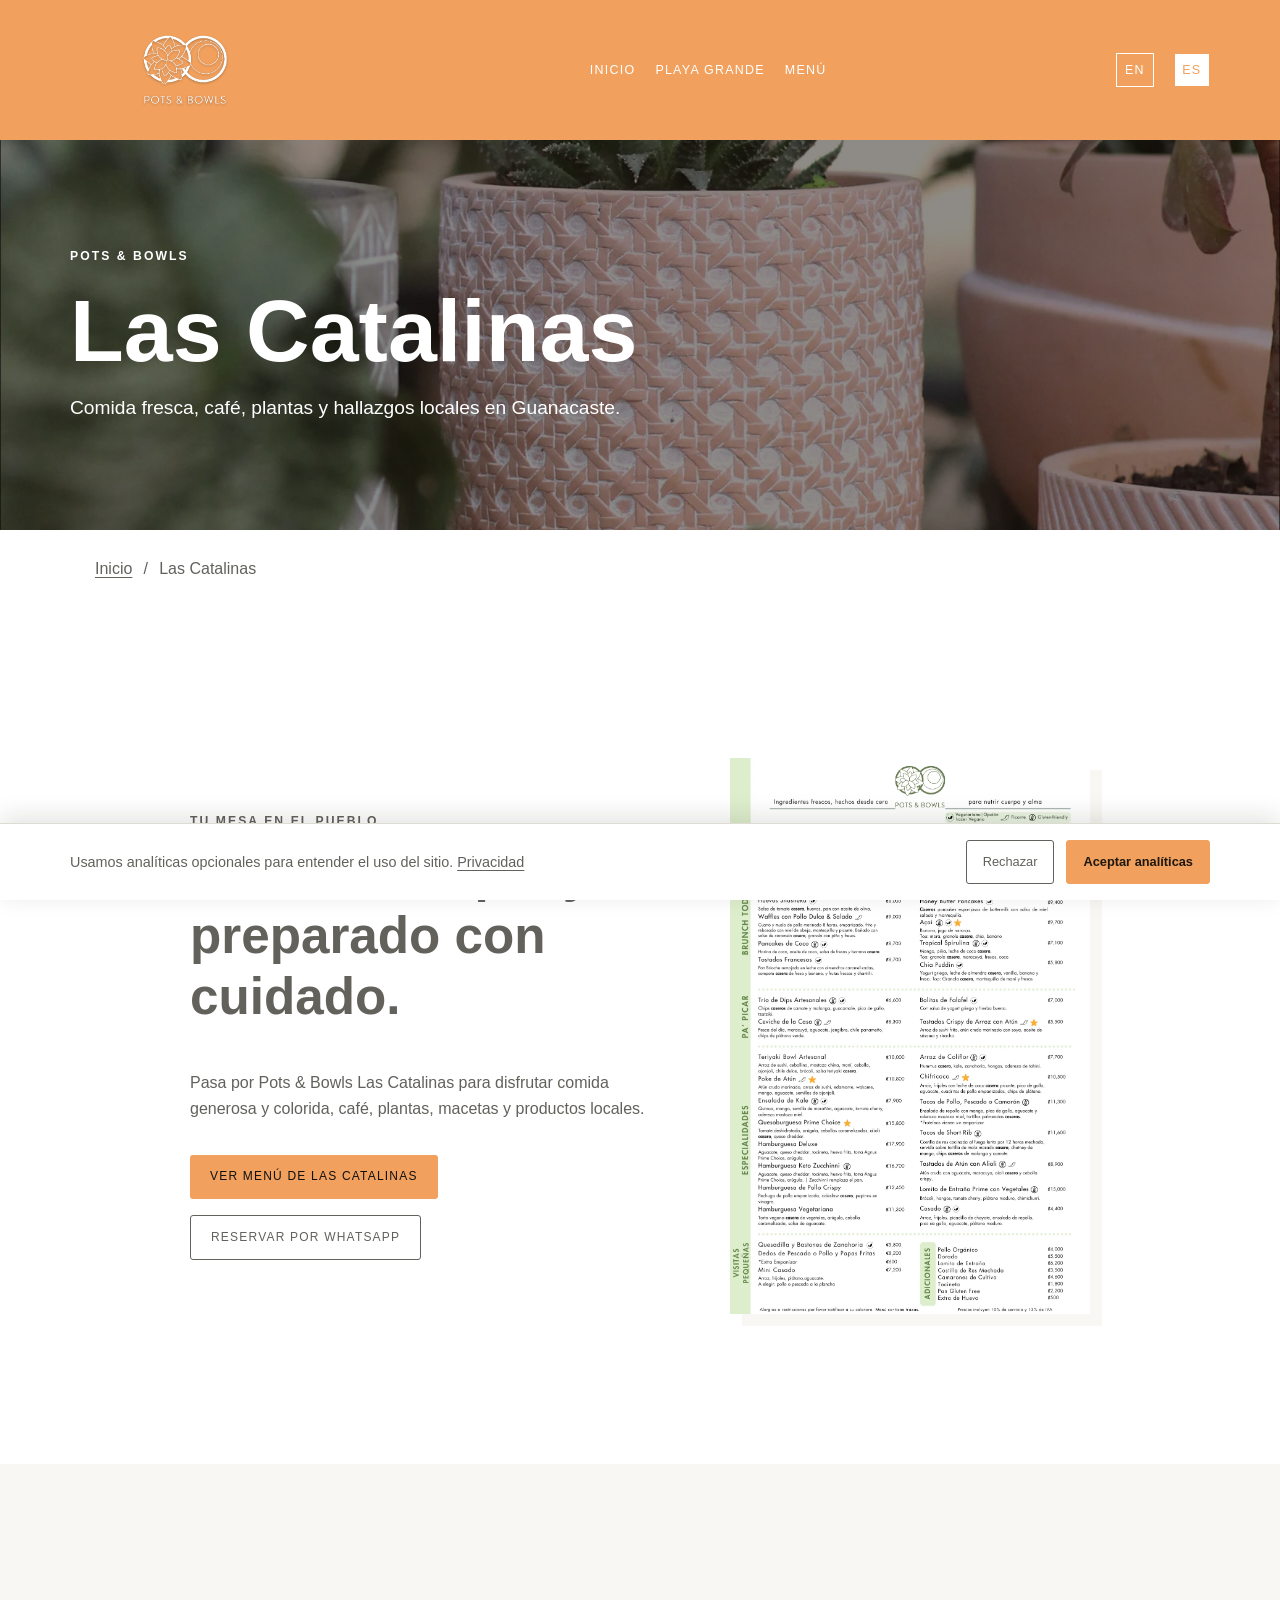
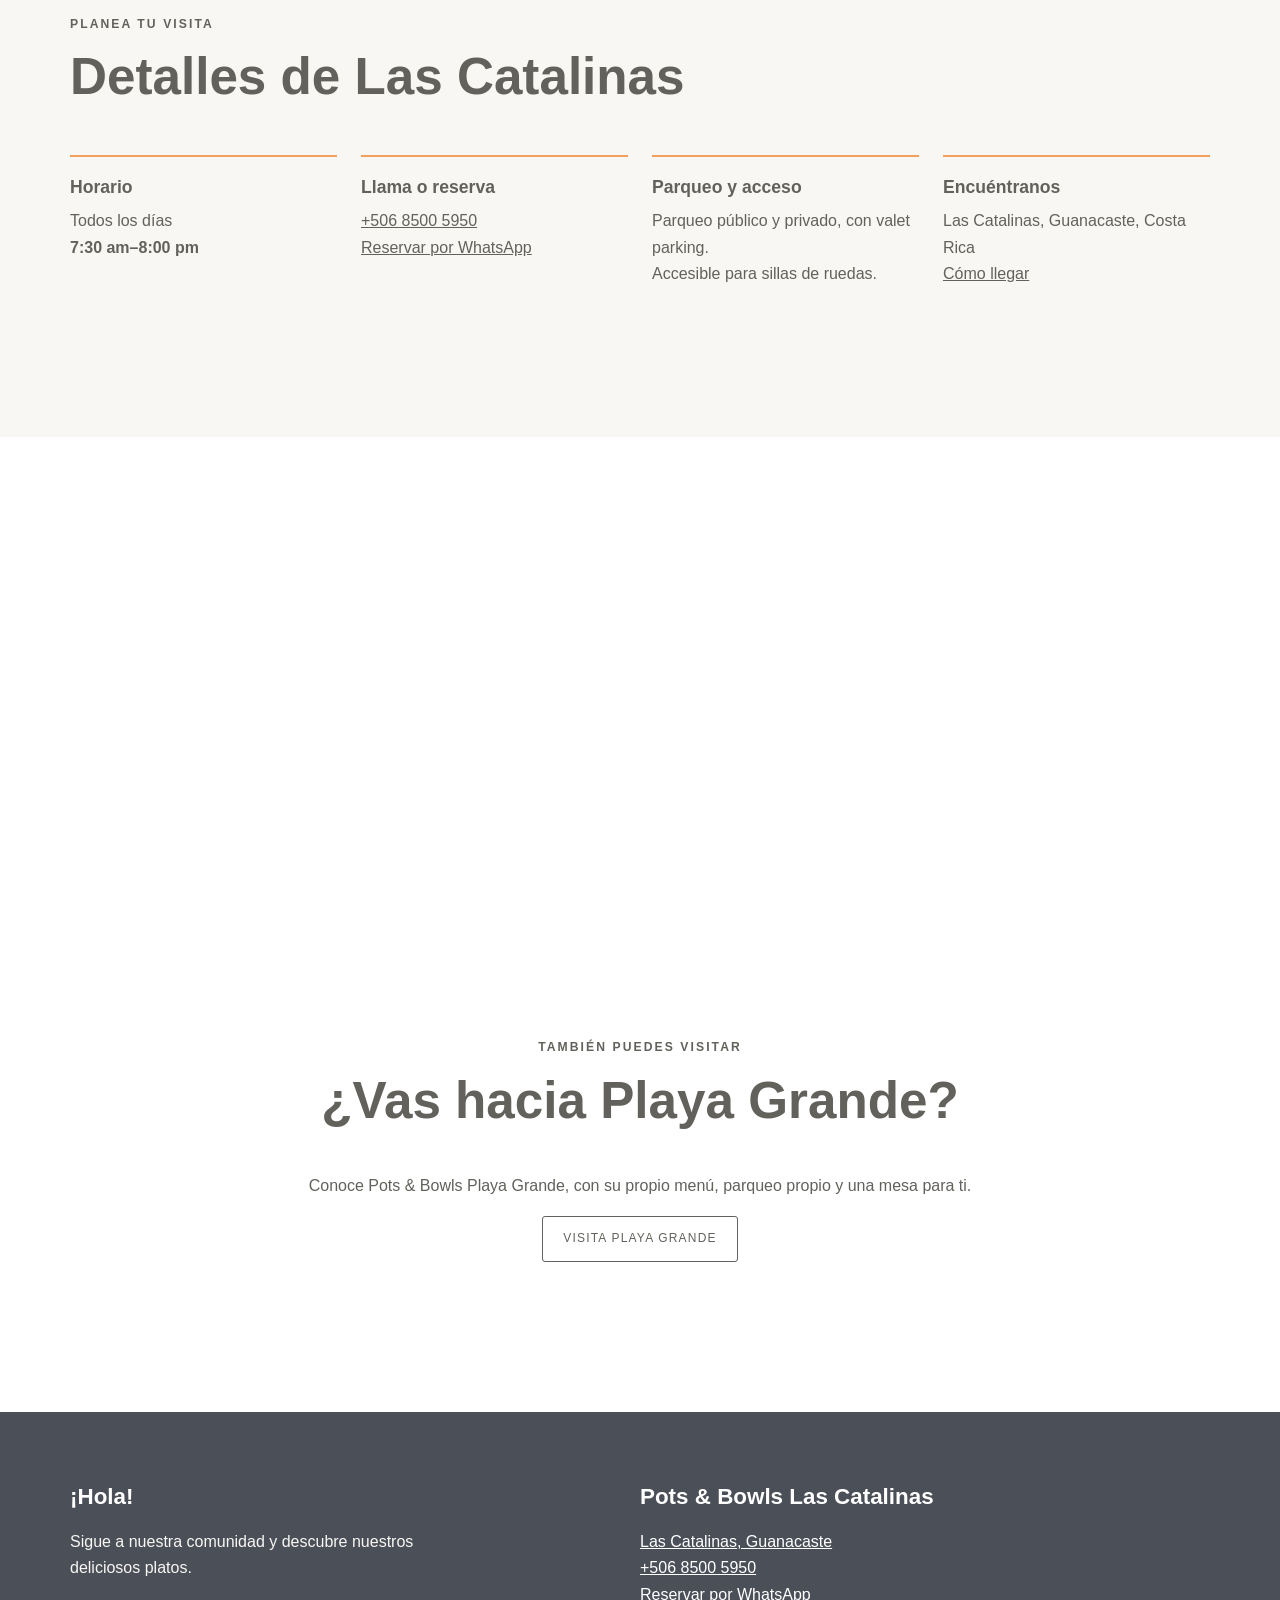
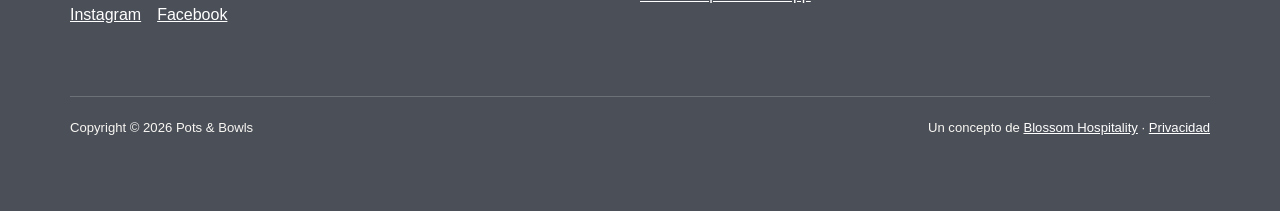
<file: es/ubicaciones/las-catalinas/index.html>
<!doctype html><html lang="es-CR"><head><meta charset="utf-8" /><meta name="viewport" content="width=device-width, initial-scale=1" /><meta name="ga-measurement-id" content="G-0P83R9X73T" /><meta name="description" content="Visita Pots & Bowls Las Catalinas: comida fresca todo el día, café, plantas y hallazgos locales en Guanacaste." /><link rel="canonical" href="https://www.potsandbowlscr.com/es/ubicaciones/las-catalinas/" /><link rel="alternate" hreflang="en" href="https://www.potsandbowlscr.com/locations/las-catalinas/" /><link rel="alternate" hreflang="es-CR" href="https://www.potsandbowlscr.com/es/ubicaciones/las-catalinas/" /><link rel="alternate" hreflang="x-default" href="https://www.potsandbowlscr.com/locations/las-catalinas/" /><meta property="og:title" content="Pots & Bowls Las Catalinas" /><meta property="og:type" content="website" /><meta property="og:url" content="https://www.potsandbowlscr.com/es/ubicaciones/las-catalinas/" /><link rel="stylesheet" href="/assets/css/site.css?v=20261021-menu-heading-smaller" /><script src="https://analytics.ahrefs.com/analytics.js" data-key="pXlW72X1GrleUl5KvhNcpQ" async></script><script src="/assets/js/analytics.js?v=20260921-menu-mobilefix" defer></script><title>Pots & Bowls Las Catalinas | Guanacaste, Costa Rica</title></head><body><a class="skip-link" href="#main">Saltar al contenido</a><header class="location-header"><a class="brand" href="/es/" aria-label="Inicio de Pots & Bowls"><img src="/assets/images/pots-and-bowls-logo.webp" width="788" height="262" alt="Pots & Bowls" /></a><nav aria-label="Navegación principal"><a href="/es/">Inicio</a><a href="/es/ubicaciones/playa-grande/">Playa Grande</a><a href="/es/menu/las-catalinas/">Menú</a></nav><nav class="language-switcher" aria-label="Idioma"><a href="/locations/las-catalinas/">EN</a><a href="/es/ubicaciones/las-catalinas/" aria-current="page">ES</a></nav></header><main id="main"><section class="location-hero location-hero-catalinas" aria-labelledby="page-title"><div><p class="eyebrow">Pots &amp; Bowls</p><h1 id="page-title">Las Catalinas</h1><p>Comida fresca, café, plantas y hallazgos locales en Guanacaste.</p></div></section><nav class="breadcrumbs" aria-label="Ruta de navegación"><a href="/es/">Inicio</a><span aria-hidden="true">/</span><span>Las Catalinas</span></nav><section class="location-intro section" aria-labelledby="welcome-title"><div><p class="eyebrow">Tu mesa en el pueblo</p><h2 id="welcome-title">Fresco, simple y preparado con cuidado.</h2><p>Pasa por Pots &amp; Bowls Las Catalinas para disfrutar comida generosa y colorida, café, plantas, macetas y productos locales.</p><div class="location-actions"><a class="contact-button" href="/es/menu/las-catalinas/">Ver menú de Las Catalinas</a><a class="button-outline" href="https://wa.me/50685005950" rel="noopener">Reservar por WhatsApp</a></div></div><img src="/assets/images/menu-2026-catalinas-es-1.webp" width="1165" height="1800" alt="Página del menú de Pots & Bowls Las Catalinas" loading="lazy" /></section><section class="location-details" aria-labelledby="details-title"><div class="section"><p class="eyebrow">Planea tu visita</p><h2 id="details-title">Detalles de Las Catalinas</h2><div class="details-grid"><section><h3>Horario</h3><p>Todos los días<br /><strong>7:30 am–8:00 pm</strong></p></section><section><h3>Llama o reserva</h3><p><a href="tel:+50685005950">+506 8500 5950</a><br /><a href="https://wa.me/50685005950" rel="noopener">Reservar por WhatsApp</a></p></section><section><h3>Parqueo y acceso</h3><p>Parqueo público y privado, con valet parking.<br />Accesible para sillas de ruedas.</p></section><section><h3>Encuéntranos</h3><p>Las Catalinas, Guanacaste, Costa Rica</p><p><a href="https://maps.app.goo.gl/t5t8pPE7hECMAvz17" rel="noopener">Cómo llegar</a></p></section></div></div></section><section class="location-map" aria-label="Mapa a Pots & Bowls Las Catalinas"><iframe title="Mapa a Pots & Bowls Las Catalinas" src="https://www.google.com/maps?q=10.4824505,-85.7870588&z=17&output=embed" loading="lazy"></iframe></section><section class="location-next section"><p class="eyebrow">También puedes visitar</p><h2>¿Vas hacia Playa Grande?</h2><p>Conoce Pots &amp; Bowls Playa Grande, con su propio menú, parqueo propio y una mesa para ti.</p><a class="button-outline" href="/es/ubicaciones/playa-grande/">Visita Playa Grande</a></section></main><footer class="site-footer"><section><h2>¡Hola!</h2><p>Sigue a nuestra comunidad y descubre nuestros deliciosos platos.</p><p class="social"><a href="https://www.instagram.com/potsandbowls/" rel="noopener">Instagram</a><a href="https://www.facebook.com/potsandbowlsatlascatalinas" rel="noopener">Facebook</a></p></section><section><h2>Pots &amp; Bowls Las Catalinas</h2><p><a href="https://maps.app.goo.gl/t5t8pPE7hECMAvz17" rel="noopener">Las Catalinas, Guanacaste</a><br /><a href="tel:+50685005950">+506 8500 5950</a><br /><a href="https://wa.me/50685005950" rel="noopener">Reservar por WhatsApp</a></p></section><div class="footer-bottom"><p>Copyright © <span data-current-year></span> Pots &amp; Bowls</p><p>Un concepto de <a href="https://blossomgroupcr.com/" rel="noopener">Blossom Hospitality</a> · <a href="/es/privacidad/">Privacidad</a></p></div></footer><script src="/assets/js/site.js?v=20260921-menu-mobilefix" defer></script></body></html>
</file>
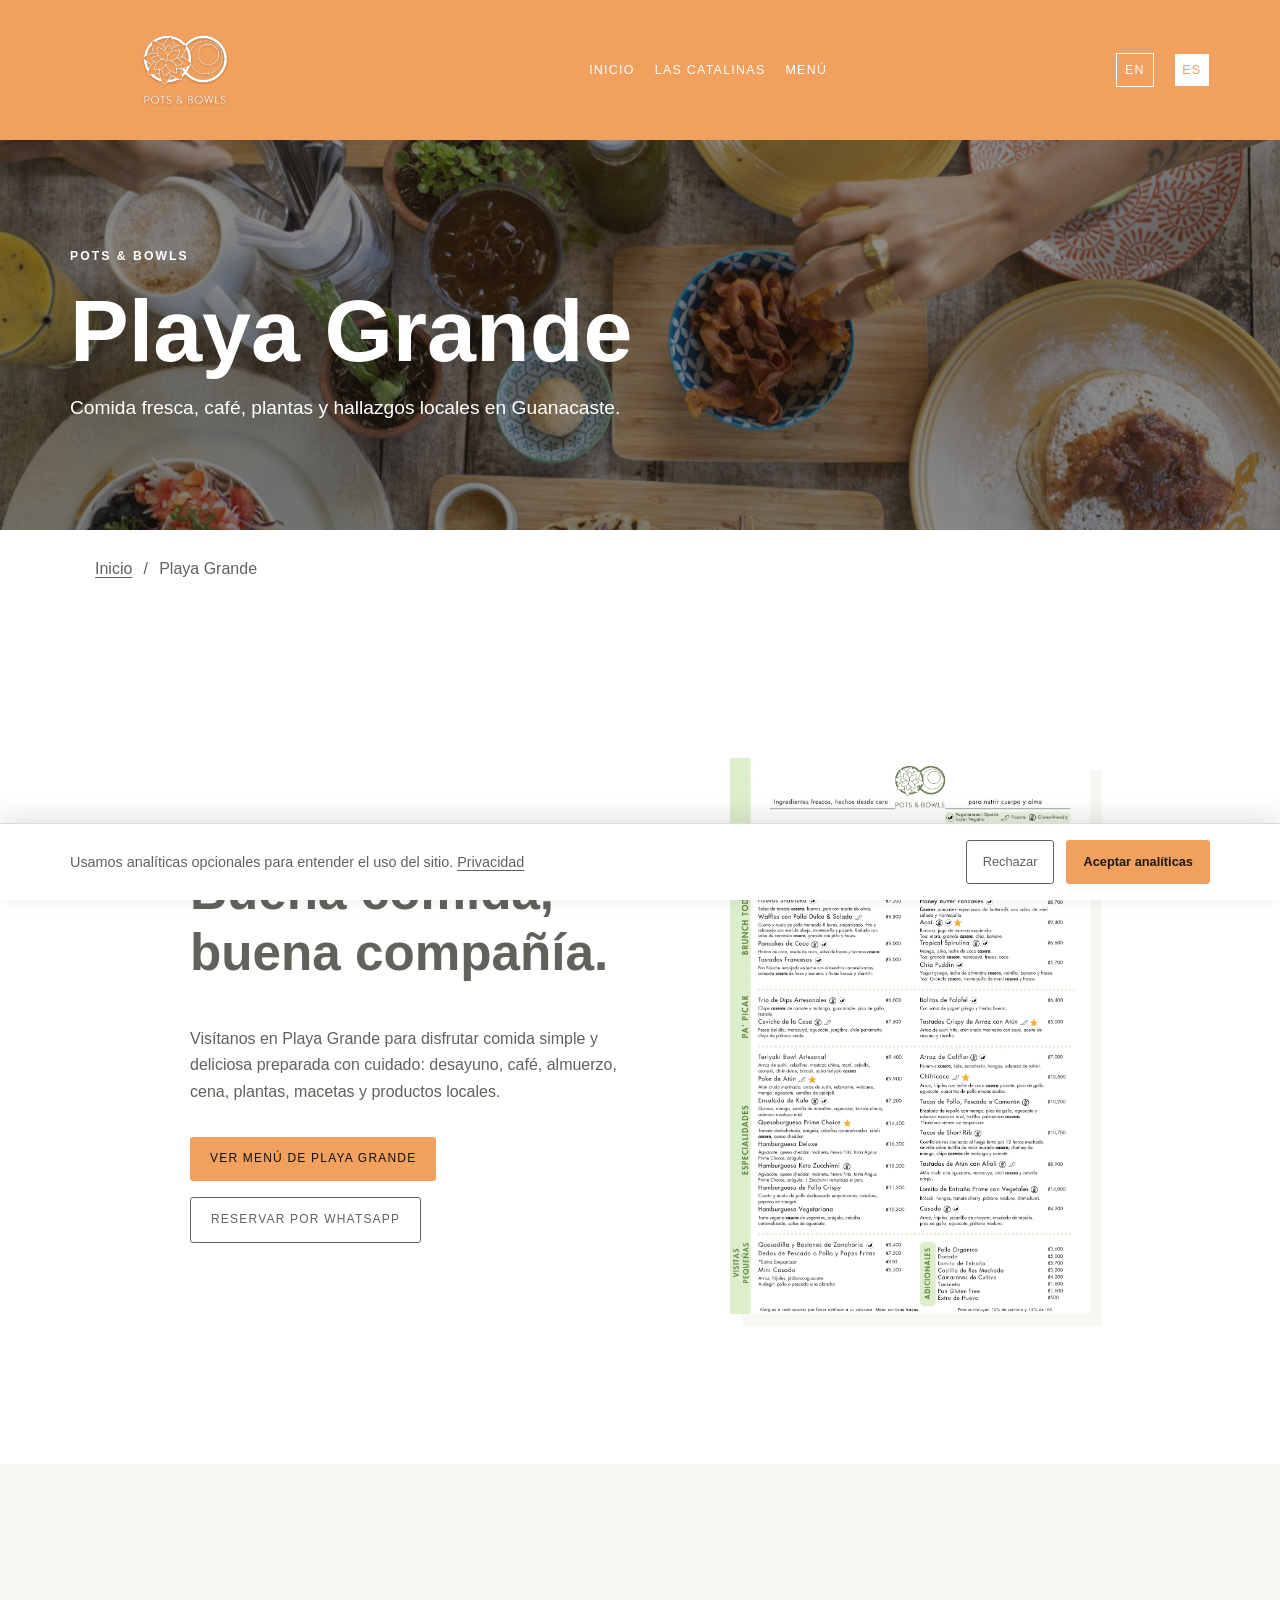
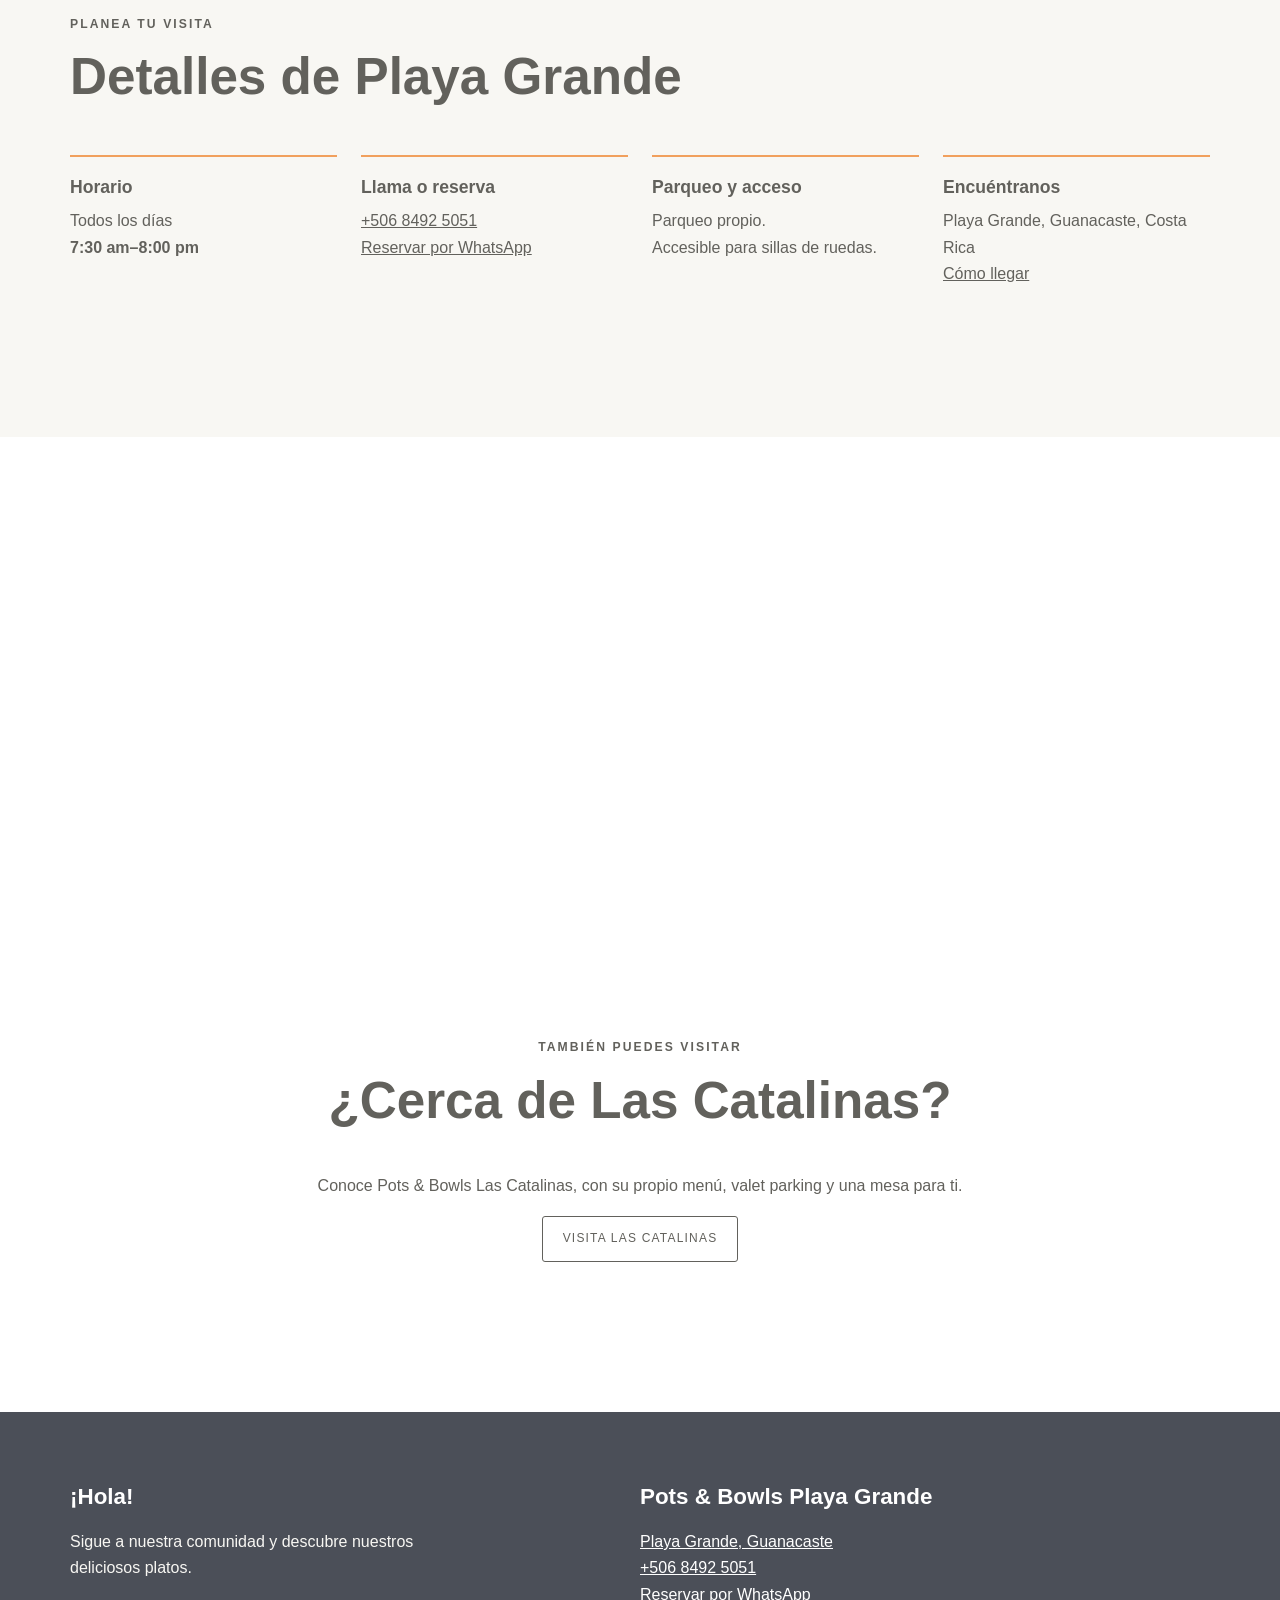
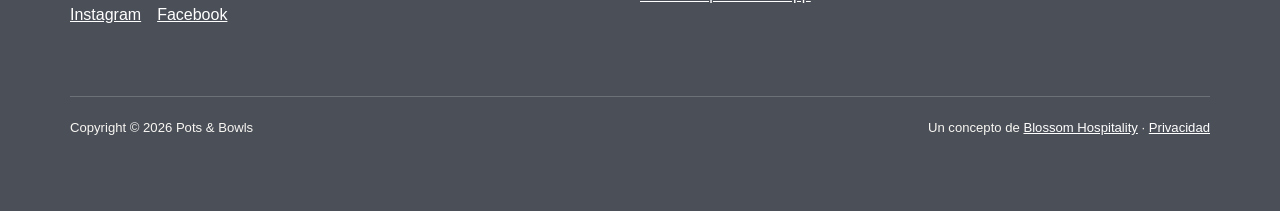
<file: es/ubicaciones/playa-grande/index.html>
<!doctype html><html lang="es-CR"><head><meta charset="utf-8" /><meta name="viewport" content="width=device-width, initial-scale=1" /><meta name="ga-measurement-id" content="G-0P83R9X73T" /><meta name="description" content="Visita Pots & Bowls Playa Grande: comida fresca todo el día, café, plantas y hallazgos locales en Guanacaste." /><link rel="canonical" href="https://www.potsandbowlscr.com/es/ubicaciones/playa-grande/" /><link rel="alternate" hreflang="en" href="https://www.potsandbowlscr.com/locations/playa-grande/" /><link rel="alternate" hreflang="es-CR" href="https://www.potsandbowlscr.com/es/ubicaciones/playa-grande/" /><link rel="alternate" hreflang="x-default" href="https://www.potsandbowlscr.com/locations/playa-grande/" /><meta property="og:title" content="Pots & Bowls Playa Grande" /><meta property="og:type" content="website" /><meta property="og:url" content="https://www.potsandbowlscr.com/es/ubicaciones/playa-grande/" /><link rel="stylesheet" href="/assets/css/site.css?v=20261021-menu-heading-smaller" /><script src="https://analytics.ahrefs.com/analytics.js" data-key="pXlW72X1GrleUl5KvhNcpQ" async></script><script src="/assets/js/analytics.js?v=20260921-menu-mobilefix" defer></script><title>Pots & Bowls Playa Grande | Guanacaste, Costa Rica</title></head><body><a class="skip-link" href="#main">Saltar al contenido</a><header class="location-header"><a class="brand" href="/es/" aria-label="Inicio de Pots & Bowls"><img src="/assets/images/pots-and-bowls-logo.webp" width="788" height="262" alt="Pots & Bowls" /></a><nav aria-label="Navegación principal"><a href="/es/">Inicio</a><a href="/es/ubicaciones/las-catalinas/">Las Catalinas</a><a href="/es/menu/playa-grande/">Menú</a></nav><nav class="language-switcher" aria-label="Idioma"><a href="/locations/playa-grande/">EN</a><a href="/es/ubicaciones/playa-grande/" aria-current="page">ES</a></nav></header><main id="main"><section class="location-hero location-hero-playa" aria-labelledby="page-title"><div><p class="eyebrow">Pots &amp; Bowls</p><h1 id="page-title">Playa Grande</h1><p>Comida fresca, café, plantas y hallazgos locales en Guanacaste.</p></div></section><nav class="breadcrumbs" aria-label="Ruta de navegación"><a href="/es/">Inicio</a><span aria-hidden="true">/</span><span>Playa Grande</span></nav><section class="location-intro section" aria-labelledby="welcome-title"><div><p class="eyebrow">Tu mesa de barrio</p><h2 id="welcome-title">Buena comida, buena compañía.</h2><p>Visítanos en Playa Grande para disfrutar comida simple y deliciosa preparada con cuidado: desayuno, café, almuerzo, cena, plantas, macetas y productos locales.</p><div class="location-actions"><a class="contact-button" href="/es/menu/playa-grande/">Ver menú de Playa Grande</a><a class="button-outline" href="https://wa.me/50684925051" rel="noopener">Reservar por WhatsApp</a></div></div><img src="/assets/images/menu-2026-playa-es-1.webp" width="1165" height="1800" alt="Página del menú de Pots & Bowls Playa Grande" loading="lazy" /></section><section class="location-details" aria-labelledby="details-title"><div class="section"><p class="eyebrow">Planea tu visita</p><h2 id="details-title">Detalles de Playa Grande</h2><div class="details-grid"><section><h3>Horario</h3><p>Todos los días<br /><strong>7:30 am–8:00 pm</strong></p></section><section><h3>Llama o reserva</h3><p><a href="tel:+50684925051">+506 8492 5051</a><br /><a href="https://wa.me/50684925051" rel="noopener">Reservar por WhatsApp</a></p></section><section><h3>Parqueo y acceso</h3><p>Parqueo propio.<br />Accesible para sillas de ruedas.</p></section><section><h3>Encuéntranos</h3><p>Playa Grande, Guanacaste, Costa Rica</p><p><a href="https://maps.app.goo.gl/5hfDzeNkyH8QvWZw8" rel="noopener">Cómo llegar</a></p></section></div></div></section><section class="location-map" aria-label="Mapa a Pots & Bowls Playa Grande"><iframe title="Mapa a Pots & Bowls Playa Grande" src="https://www.google.com/maps?q=10.3419,-85.8453795&z=17&output=embed" loading="lazy"></iframe></section><section class="location-next section"><p class="eyebrow">También puedes visitar</p><h2>¿Cerca de Las Catalinas?</h2><p>Conoce Pots &amp; Bowls Las Catalinas, con su propio menú, valet parking y una mesa para ti.</p><a class="button-outline" href="/es/ubicaciones/las-catalinas/">Visita Las Catalinas</a></section></main><footer class="site-footer"><section><h2>¡Hola!</h2><p>Sigue a nuestra comunidad y descubre nuestros deliciosos platos.</p><p class="social"><a href="https://www.instagram.com/potsandbowls/" rel="noopener">Instagram</a><a href="https://www.facebook.com/potsandbowlsatlascatalinas" rel="noopener">Facebook</a></p></section><section><h2>Pots &amp; Bowls Playa Grande</h2><p><a href="https://maps.app.goo.gl/5hfDzeNkyH8QvWZw8" rel="noopener">Playa Grande, Guanacaste</a><br /><a href="tel:+50684925051">+506 8492 5051</a><br /><a href="https://wa.me/50684925051" rel="noopener">Reservar por WhatsApp</a></p></section><div class="footer-bottom"><p>Copyright © <span data-current-year></span> Pots &amp; Bowls</p><p>Un concepto de <a href="https://blossomgroupcr.com/" rel="noopener">Blossom Hospitality</a> · <a href="/es/privacidad/">Privacidad</a></p></div></footer><script src="/assets/js/site.js?v=20260921-menu-mobilefix" defer></script></body></html>
</file>
<file: assets/css/site.css>
:root { --ink:#62615c; --cream:#f8f7f3; --white:#fff; --dark:#1e1810; --clay:#f1a05d; }
* { box-sizing:border-box; }
html { scroll-behavior:smooth; }
body { color:var(--ink); font:400 16px/1.65 Montserrat,Arial,sans-serif; margin:0; }
a { color:inherit; }
h1,h2,h3,h4,p { margin-top:0; }
h1,h2,h3,h4 { color:var(--ink); font-family:Montserrat,Arial,sans-serif; line-height:1.2; }
.skip-link { background:#000; color:#fff; left:1rem; padding:.75rem 1rem; position:absolute; top:-4rem; z-index:20; }
.skip-link:focus { top:1rem; }
.site-header { align-items:center; display:flex; height:170px; justify-content:center; padding:20px; position:absolute; width:100%; z-index:2; }
.brand { display:block; line-height:0; }
.brand img { display:block; height:auto; max-width:308px; width:100%; }
.language-switcher { display:flex; gap:.45rem; position:absolute; right:25px; top:28px; z-index:3; }
.language-switcher a { border:1px solid currentColor; color:inherit; font-size:.67rem; letter-spacing:.11em; padding:.35rem .48rem; text-decoration:none; text-transform:uppercase; }
.language-switcher [aria-current="page"] { background:currentColor; color:#fff; }
.site-header .language-switcher { color:#fff; }
.location-header .language-switcher { color:var(--ink); position:static; }
.menu-page .language-switcher { color:var(--ink); right:25px; top:25px; }
.hero { background:linear-gradient(#0000006e,#0000006e),url('/assets/images/home-food-table.webp') center/cover fixed; color:#fff; min-height:732px; padding:200px 25px 0; }
.hero-content { margin:auto; max-width:950px; text-align:center; }
.hero-welcome { color:var(--cream); font-size:1.9rem; font-weight:300; line-height:1.3; margin-bottom:22px; }
.hero h1 { color:var(--cream); font-size:1.08rem; font-weight:600; letter-spacing:.35rem; margin:0 0 34px; text-transform:uppercase; }
.hero-actions { display:grid; gap:10px; justify-content:center; }
.hero-actions a { background:#000; border-radius:3px; color:#fff; font-size:.75rem; letter-spacing:.26rem; min-width:307px; padding:14px 20px; text-decoration:none; text-transform:uppercase; }
.hero-actions a:hover,.hero-actions a:focus { background:#fff; color:#999; }
.scroll-down { color:#fff; display:inline-block; font-size:2.1rem; line-height:1; margin-top:190px; text-decoration:none; }
.section { margin:auto; max-width:900px; padding:150px 0; }
.intro { text-align:center; }
.intro h2,.locations h2 { font-size:clamp(2rem,3.2vw,2.27rem); margin:0 auto 29px; }
.intro-copy { margin:auto; max-width:900px; }
.plants-illustration { display:block; height:auto; margin:2rem auto 0; max-width:100%; width:1024px; }
.shop-section { background:linear-gradient(#1e181080,#1e181080),url('/assets/images/home-pots-shop.webp') center/cover fixed; color:#fff; padding:140px 0; }
.shop-content { align-items:center; display:grid; gap:75px; grid-template-columns:1fr 1fr; margin:auto; max-width:1140px; }
.shop-list { padding-right:100px; }
.shop-section h2,.shop-section h3,.shop-section h4 { color:var(--cream); }
.shop-section h2 { font-size:clamp(2.5rem,4.8vw,4.7rem); font-weight:700; letter-spacing:.02em; }
.shop-section h3 { font-size:1.73rem; margin-bottom:0; }
.shop-section h4 { font-size:1.45rem; margin:0 0 10px; }
.shop-section p { margin:0; }
.shop-section hr { border:0; border-top:1px solid #fff; margin:15px 0; }
.events-section { align-items:center; display:grid; grid-template-columns:1fr 1fr; min-height:500px; }
.events-copy { padding:30px 8vw; text-align:center; }
.events-copy h2 { font-size:clamp(2.2rem,3.5vw,3.1rem); margin:0 0 1rem; }
.events-copy p { margin:auto; max-width:400px; }
.events-section img { height:500px; object-fit:cover; width:100%; }
.contact-button { background:var(--clay); border-radius:3px; color:#111; display:inline-block; font-size:.75rem; letter-spacing:.1em; margin-top:1.5rem; padding:12px 20px; text-decoration:none; text-transform:uppercase; }
.locations { max-width:1140px; padding-bottom:60px; text-align:center; }
.locations > p { letter-spacing:.13em; margin:0 0 44px; text-transform:uppercase; }
.locations > .eyebrow { margin-bottom:1rem; }
.location-cards { display:grid; gap:2rem; grid-template-columns:repeat(2,minmax(0,1fr)); text-align:left; }
.location-cards article { border:1px solid #dedbd3; padding:2rem; }
.location-cards h3 { font-size:1.75rem; margin-bottom:.75rem; }
.map-wrap { background:var(--cream); margin-top:68px; padding-top:68px; }
.map-wrap iframe { border:0; display:block; height:480px; margin:-77px auto 0; max-width:100%; width:640px; }
.site-footer { background:#4b4f58; color:var(--cream); display:grid; grid-template-columns:1fr 1fr; padding:72px max(35px,calc((100vw - 1140px) / 2)); }
.site-footer section { max-width:390px; }
.site-footer h2 { color:#fff; font-size:1.4rem; }
.site-footer a { color:#fff; }
.social { display:flex; gap:1rem; margin-top:1.25rem; }
.footer-bottom { border-top:1px solid #6c7077; display:flex; font-size:.82rem; grid-column:1/-1; justify-content:space-between; margin-top:52px; padding-top:20px; }
.footer-bottom p { margin:0; }
.analytics-notice { align-items:center; background:#fff; border-top:1px solid #dedbd3; bottom:0; box-shadow:0 -6px 24px rgb(30 24 16 / .12); display:flex; flex-wrap:wrap; gap:.75rem; left:0; padding:1rem max(20px,calc((100vw - 1140px) / 2)); position:fixed; right:0; z-index:100; }
.analytics-notice p { flex:1 1 22rem; font-size:.9rem; line-height:1.4; margin:0; }
.analytics-notice a { text-underline-offset:.2em; }
.analytics-notice button { background:#fff; border:1px solid var(--ink); border-radius:3px; color:var(--ink); cursor:pointer; font:inherit; font-size:.8rem; line-height:1.25; min-height:44px; padding:.6rem 1rem; }
.analytics-notice button[data-choice="accepted"] { background:var(--clay); border-color:var(--clay); color:var(--dark); font-weight:600; }
.analytics-notice button:hover { filter:brightness(.95); }
.analytics-notice button:focus-visible,.analytics-notice a:focus-visible { outline:2px solid var(--dark); outline-offset:2px; }
@media (max-width:600px) { .analytics-notice { gap:.6rem; padding:1rem 1rem calc(1rem + env(safe-area-inset-bottom)); } .analytics-notice p { flex-basis:100%; } .analytics-notice button { flex:1 1 0; } }
.menu-page { margin:auto; max-width:1100px; padding:0 20px 55px; }
.menu-page header { align-items:center; background:var(--clay); display:grid; gap:1.25rem; grid-template-columns:1fr auto 1fr; min-height:140px; margin:0 calc(50% - 50vw) 40px; padding:20px max(25px,calc((100vw - 1100px) / 2)); }
.menu-page header .brand { justify-self:start; }
.menu-page header .brand img { max-width:230px; }
.menu-page header > a:not(.brand) { color:#fff; font-size:.78rem; justify-self:center; letter-spacing:.1em; text-decoration:none; text-transform:uppercase; }
.menu-page header > a:not(.brand):hover,.menu-page header > a:not(.brand):focus { text-decoration:underline; text-underline-offset:.3em; }
.menu-page header .language-switcher { color:#fff; justify-self:end; position:static; }
.menu-page header .language-switcher a { color:#fff; }
.menu-page header .language-switcher [aria-current="page"] { background:#fff; color:var(--clay); }
.menu-page header .wordmark { background:url('/assets/images/pots-and-bowls-logo.webp') center/contain no-repeat; display:block; height:101px; overflow:hidden; text-indent:100%; white-space:nowrap; width:303px; }
.menu-page h1 { color:var(--clay); font-size:2rem; text-align:center; }
.menu-pages { display:grid; gap:1.5rem; grid-template-columns:repeat(2,minmax(0,1fr)); }
.menu-pages img { display:block; height:auto; width:100%; }
.html-menu { background:transparent; border:0; border-radius:0; color:var(--clay); margin:2rem auto; max-width:1050px; padding:0; }
.html-menu::before { content:none; }
.html-menu h2 { color:var(--clay); font-size:clamp(1.4rem,2.3vw,1.8rem); margin-bottom:.4rem; text-align:left; }
.html-menu .menu-subtitle { font-size:1.05rem; margin:0 0 2rem; text-align:left; }
.menu-section { margin-top:2.5rem; }
.menu-section h3 { align-items:center; color:var(--clay); display:flex; font-size:clamp(1.35rem,3vw,2rem); gap:1rem; letter-spacing:.05em; text-transform:uppercase; }
.menu-section h3::after { background:var(--clay); content:""; flex:1; height:1px; }
.menu-items { display:grid; gap:1.2rem 2.5rem; grid-template-columns:repeat(2,minmax(0,1fr)); }
.menu-item { break-inside:avoid; }
.menu-item h4 { color:var(--clay); display:flex; font-size:1.14rem; font-weight:650; gap:.8rem; justify-content:space-between; margin:0; }
.menu-item-price { font-variant-numeric:tabular-nums; white-space:nowrap; }
.menu-item p { font-size:.92rem; line-height:1.45; margin:.28rem 0 0; }
.menu-section-note { font-size:.9rem; margin:-.5rem 0 1rem; }
.menu-filters { align-items:center; display:flex; flex-wrap:wrap; gap:.6rem; margin:0 0 .5rem; }
.menu-filters-label { font-size:.88rem; font-weight:600; margin-right:.3rem; }
.menu-filters button { background:#fff; border:1px solid var(--clay); border-radius:999px; color:var(--clay); cursor:pointer; font:inherit; font-size:.82rem; line-height:1.25; padding:.55rem .9rem; }
.menu-filters button:hover,.menu-filters button:focus-visible { background:var(--cream); }
.menu-filters button:focus-visible { outline:2px solid var(--dark); outline-offset:2px; }
.menu-filters button[aria-pressed="true"] { background:var(--clay); color:var(--white); font-weight:700; }
.menu-filter-status { font-size:.82rem; margin:0 0 1.5rem; }
.menu-item[hidden],.menu-section[hidden],.menu-sheet[hidden] { display:none; }
.menu-badge { border:1px solid currentColor; border-radius:50%; display:inline-block; font-size:.62rem; font-weight:700; height:1.15rem; line-height:1.05rem; margin-left:.25rem; text-align:center; vertical-align:middle; width:1.15rem; }
.menu-note { border-top:1px solid var(--clay); font-size:.85rem; margin-top:2rem; padding-top:1rem; text-align:center; }
.menu-sheet + .menu-sheet { margin-top:4rem; }
.menu-price-legend { font-size:.78rem; margin:-.5rem 0 1rem; text-align:right; text-transform:uppercase; }
.menu-next-steps { display:grid; gap:1.25rem; grid-template-columns:repeat(2,minmax(0,1fr)); margin:3rem 0 2.5rem; }
.menu-next-steps article { background:var(--cream); border-top:3px solid var(--clay); display:flex; flex-direction:column; padding:clamp(1.25rem,3vw,2rem); }
.menu-next-steps h2 { font-size:clamp(1.4rem,2vw,1.75rem); margin-bottom:.75rem; }
.menu-next-steps p { font-size:.95rem; margin-bottom:1.5rem; }
.menu-next-steps a { align-self:flex-start; margin-top:auto; }
.menu-next-steps .button-outline { border-color:var(--clay); }
@media (max-width:767px) { .html-menu { margin:1.5rem 0; padding:0; } .menu-items { grid-template-columns:1fr; } .menu-item h4 { align-items:flex-start; display:grid; grid-template-columns:minmax(0,1fr) auto; } .menu-item-price { padding-left:.5rem; } }
@media (max-width:767px) { .menu-next-steps { grid-template-columns:1fr; } }
.location-header { align-items:center; background:var(--clay); display:flex; justify-content:space-between; min-height:140px; padding:20px max(25px,calc((100vw - 1140px) / 2)); }
.location-header .brand img { filter:drop-shadow(0 1px 1px rgb(30 24 16 / .28)); max-width:230px; }
.location-header nav { display:flex; flex-wrap:wrap; gap:1.25rem; }
.location-header nav a { color:#fff; font-size:.78rem; letter-spacing:.1em; text-decoration:none; text-transform:uppercase; }
.location-header nav a:hover,.location-header nav a:focus { text-decoration:underline; text-underline-offset:.3em; }
.location-header .language-switcher { color:#fff; }
.location-header .language-switcher [aria-current="page"] { background:#fff; color:var(--clay); }
.location-hero { align-items:center; color:#fff; display:flex; min-height:390px; padding:80px max(25px,calc((100vw - 1140px) / 2)); }
.location-hero-playa { background:linear-gradient(#1e181080,#1e181080),url('/assets/images/home-food-table.webp') center/cover; }
.location-hero-catalinas { background:linear-gradient(#1e181080,#1e181080),url('/assets/images/home-pots-shop.webp') center/cover; }
.location-hero > div { max-width:680px; }
.location-hero h1 { color:#fff; font-size:clamp(3rem,7vw,5.5rem); margin-bottom:.5rem; }
.location-hero p:last-child { font-size:1.2rem; margin:0; }
.eyebrow { font-size:.76rem; font-weight:600; letter-spacing:.17em; text-transform:uppercase; }
.breadcrumbs { display:flex; gap:.7rem; margin:1.6rem auto; max-width:1140px; padding:0 25px; }
.breadcrumbs a { text-underline-offset:.2em; }
.location-intro { align-items:center; display:grid; gap:5rem; grid-template-columns:1fr minmax(230px,360px); }
.location-intro h2,.location-details h2,.location-next h2 { font-size:clamp(2.2rem,4vw,3.5rem); }
.location-intro img { box-shadow:12px 12px 0 var(--cream); display:block; height:auto; width:100%; }
.location-actions { align-items:flex-start; display:flex; flex-wrap:wrap; gap:1rem; margin-top:2rem; }
.location-actions .contact-button { margin-top:0; }
.button-outline { border:1px solid var(--ink); border-radius:3px; display:inline-block; font-size:.75rem; letter-spacing:.1em; padding:12px 20px; text-decoration:none; text-transform:uppercase; }
.button-outline:hover,.button-outline:focus { background:var(--ink); color:#fff; }
.location-details { background:var(--cream); }
.location-details .section { max-width:1140px; }
.details-grid { display:grid; gap:1.5rem; grid-template-columns:repeat(4,1fr); margin-top:3rem; }
.details-grid section { border-top:2px solid var(--clay); padding-top:1.25rem; }
.details-grid h3 { font-size:1.1rem; margin-bottom:.6rem; }
.details-grid p { margin:0; }
.location-map iframe { border:0; display:block; height:450px; width:100%; }
.location-next { max-width:720px; text-align:center; }
@media (max-width:1024px) { .hero { background-attachment:scroll; min-height:740px; padding-top:200px; } .scroll-down { margin-top:100px; } .section { padding:100px 25px; } .shop-section { background-attachment:scroll; padding:100px 50px; } .shop-content { gap:45px; } .shop-list { padding-right:0; } }
@media (max-width:767px) { body { overflow-x:hidden; } .site-header { height:130px; } .brand img { max-width:170px; } .language-switcher { right:15px; top:18px; } .site-header .language-switcher { color:#fff; } .hero { min-height:660px; padding:150px 20px 0; } .hero-welcome { font-size:1.45rem; margin-bottom:16px; } .hero h1 { font-size:.78rem; letter-spacing:.12rem; margin-bottom:22px; } .hero-actions a { font-size:.68rem; letter-spacing:.17rem; min-width:0; padding:12px 18px; } .scroll-down { margin-top:75px; } .section { padding:75px 20px; } .intro h2 { font-size:clamp(1.85rem,8vw,2.1rem); max-width:calc(100vw - 40px); } .shop-section { padding:75px 20px; } .shop-content,.events-section { grid-template-columns:1fr; } .shop-content { gap:40px; } .events-copy { padding:70px 50px 25px; } .events-section img { height:273px; } .locations { padding-bottom:60px; } .location-cards { grid-template-columns:1fr; } .site-footer { grid-template-columns:1fr; gap:45px; padding:60px 25px; } .footer-bottom { align-items:flex-start; flex-direction:column; gap:.6rem; margin-top:10px; } .menu-page { padding-inline:15px; } .menu-page header { margin-inline:-15px; } .menu-pages { grid-template-columns:1fr; } .location-header { flex-direction:column; gap:1.5rem; min-height:0; padding:20px; } .location-header .brand img { max-width:180px; } .location-header nav { justify-content:center; } .location-header .language-switcher { position:static; } .location-hero { min-height:310px; padding:55px 20px; } .location-intro { gap:2.5rem; grid-template-columns:1fr; } .details-grid { grid-template-columns:1fr 1fr; } .location-map iframe { height:330px; } }
@media (max-width:767px) {
  .menu-page header { gap:1rem; grid-template-columns:1fr auto; margin-inline:calc(50% - 50vw); min-height:0; padding:20px; }
  .menu-page header .brand { grid-column:1/-1; justify-self:center; }
  .menu-page header .brand img { max-width:180px; }
  .menu-page header > a:not(.brand) { justify-self:start; }
}
</file>
